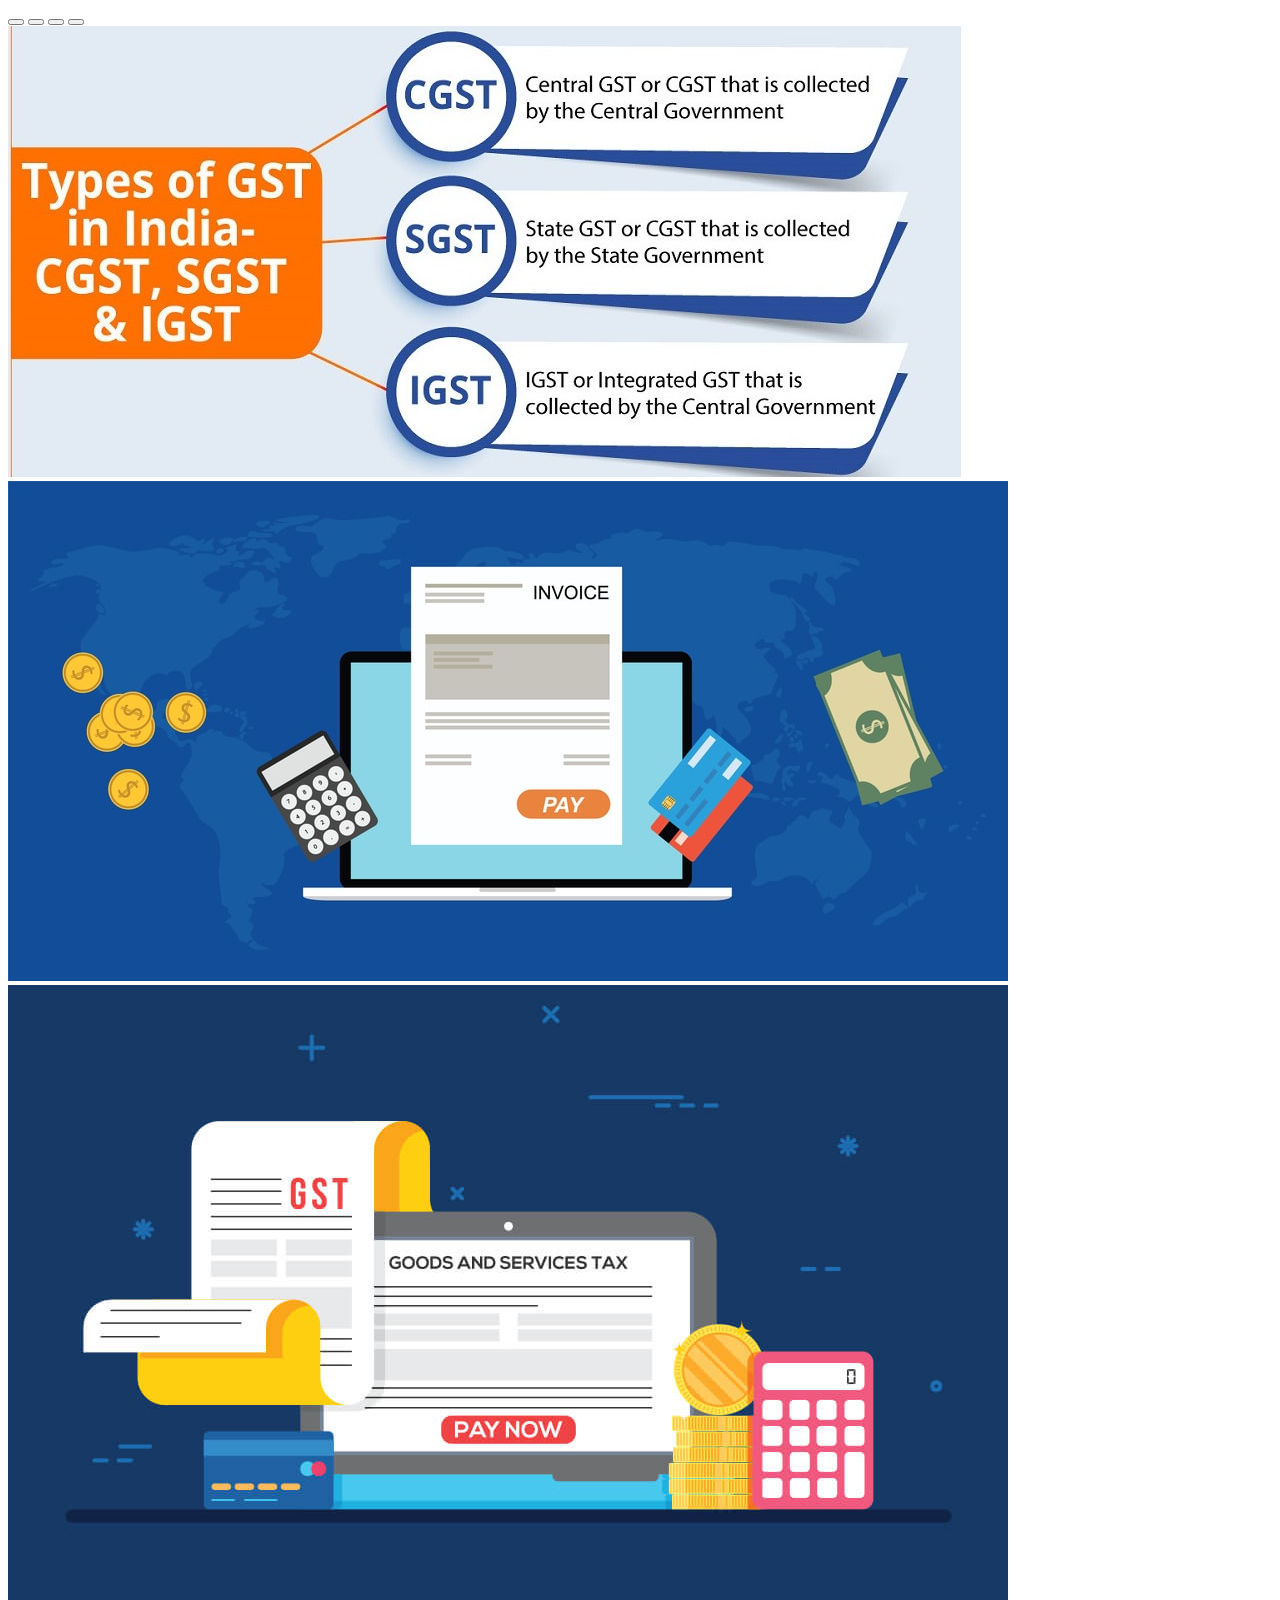
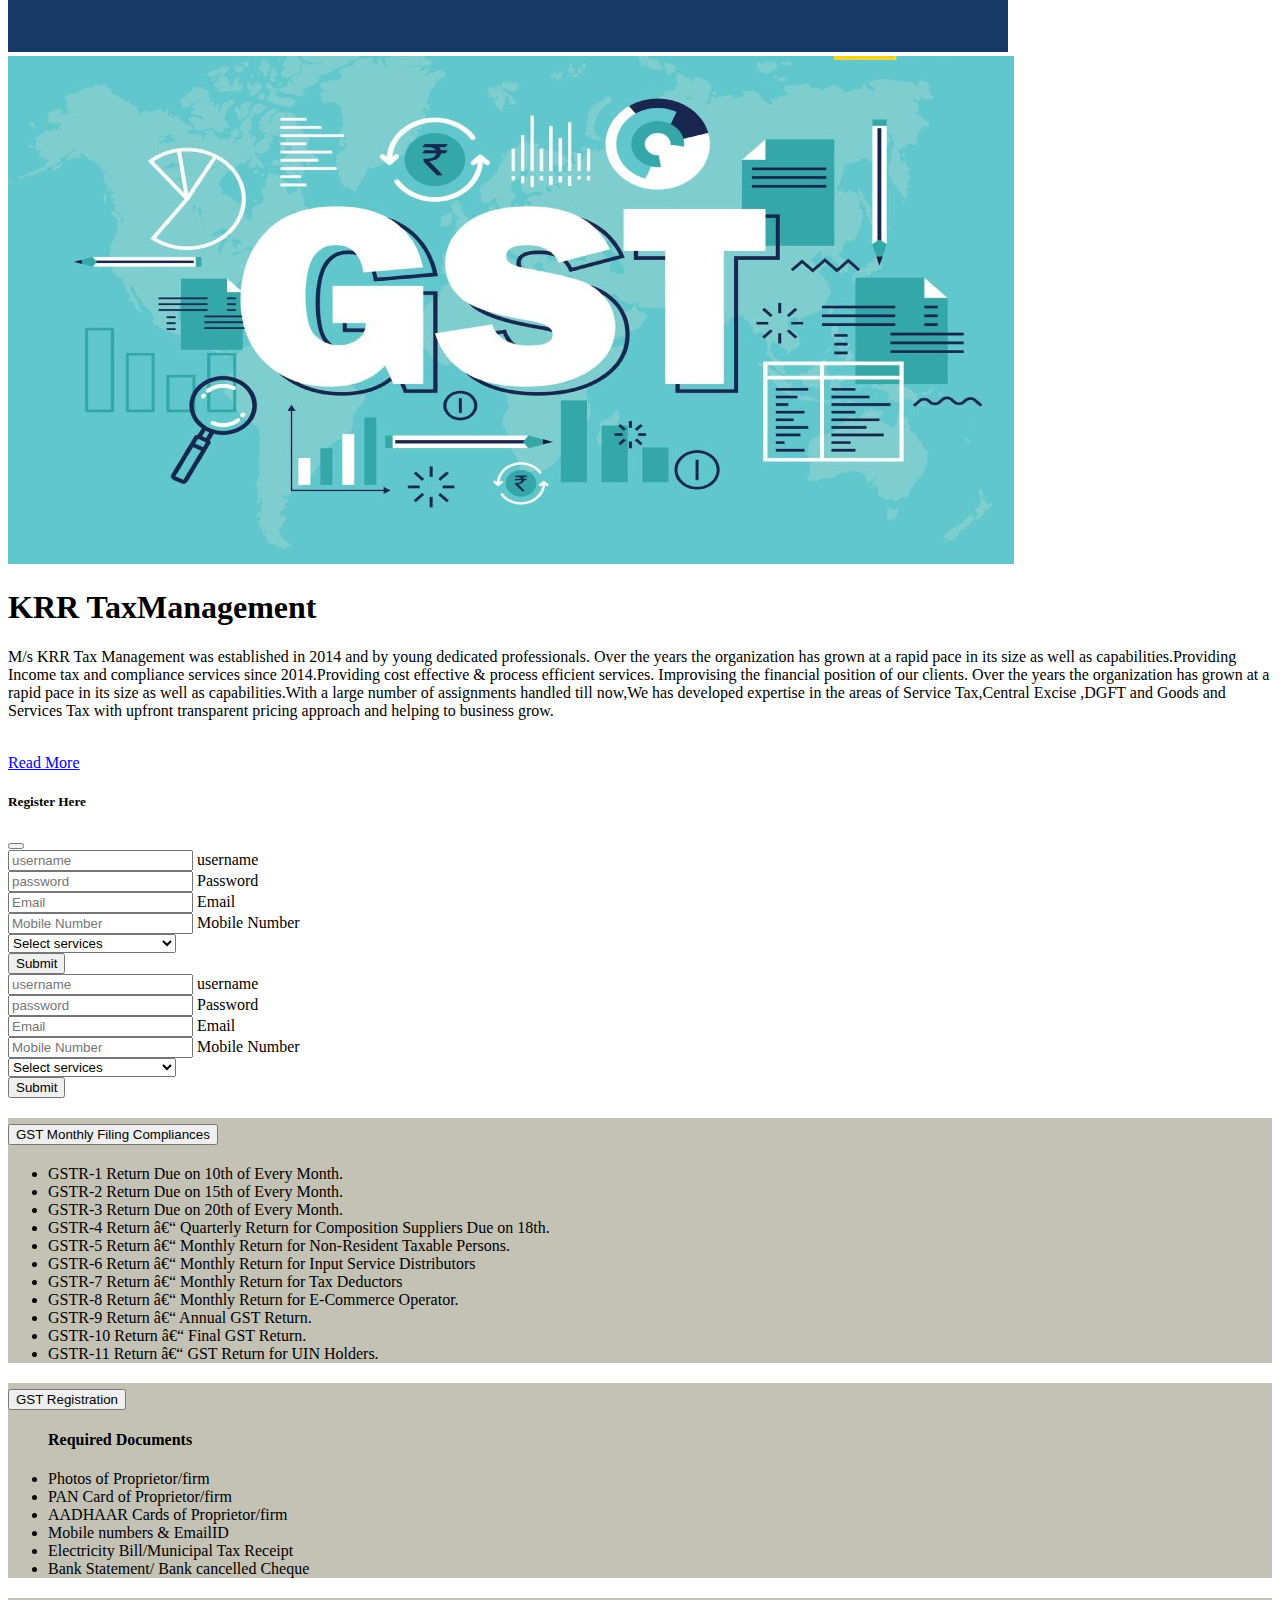
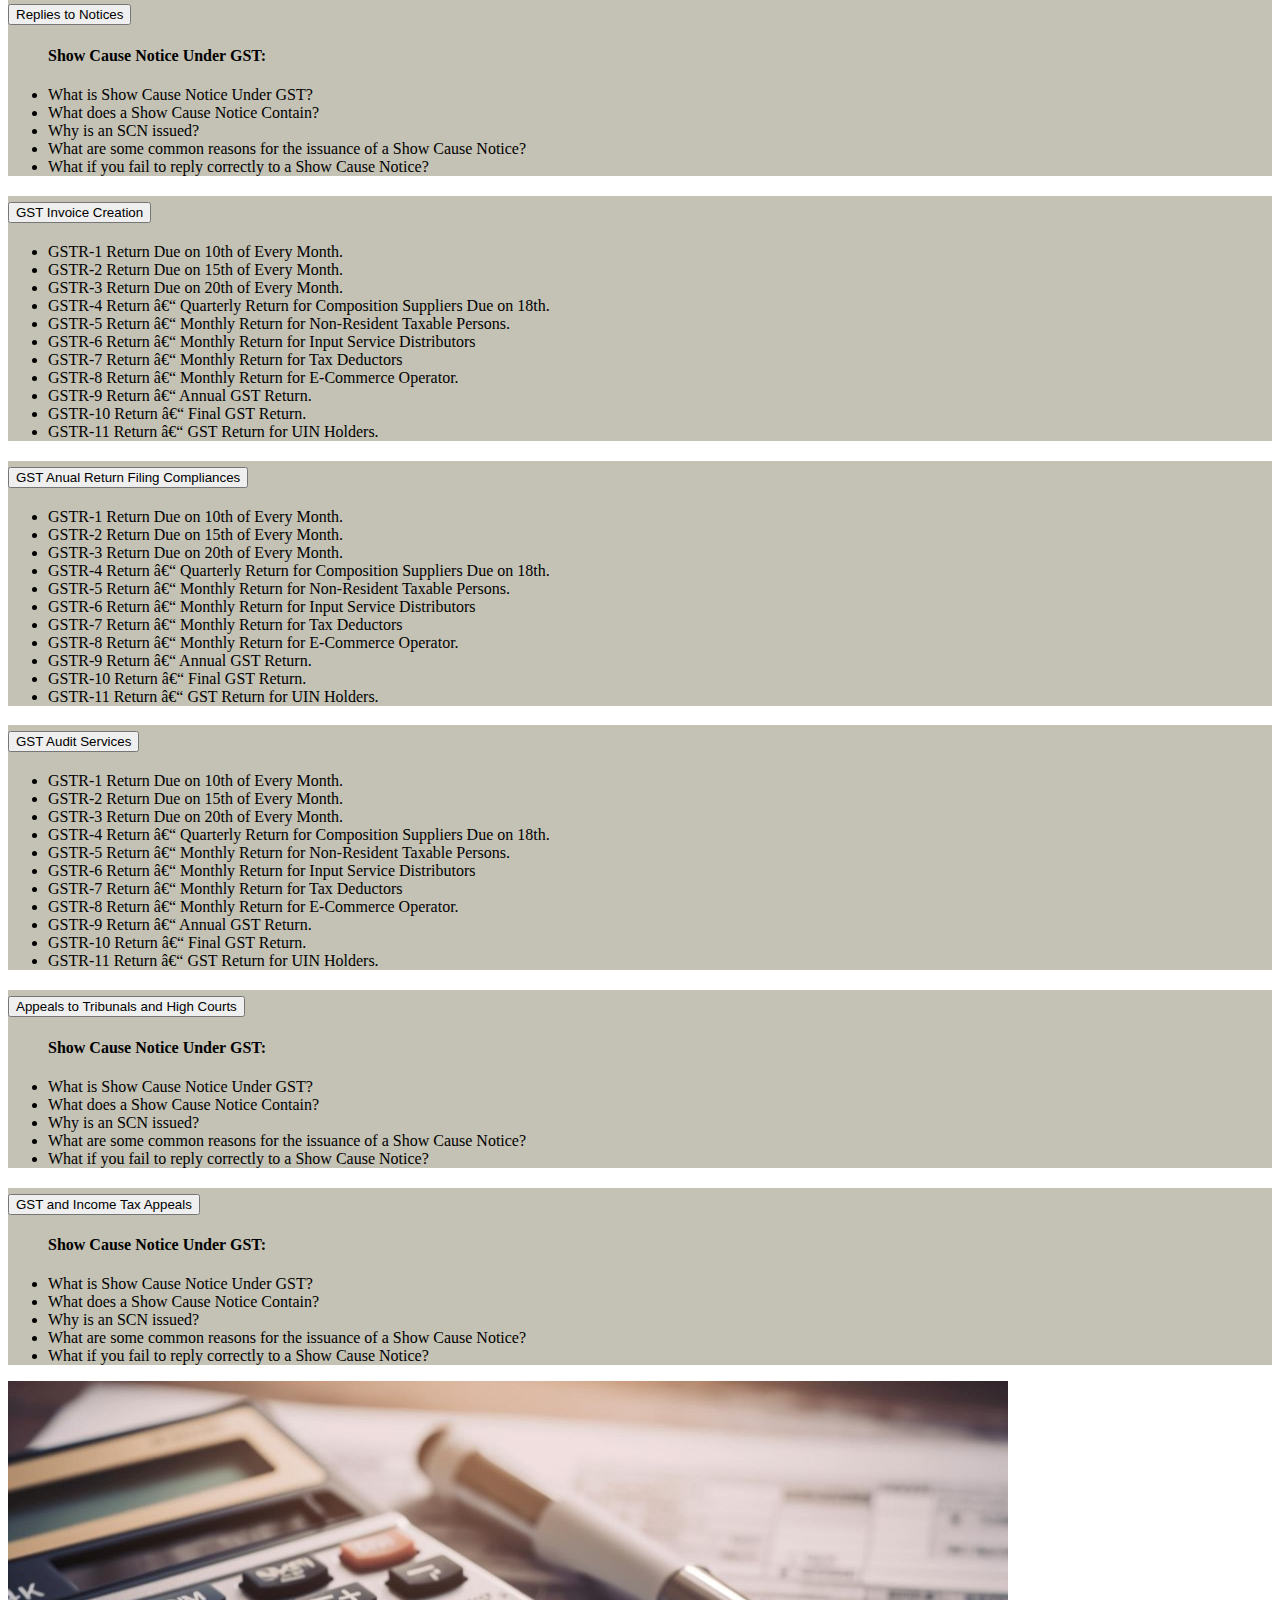
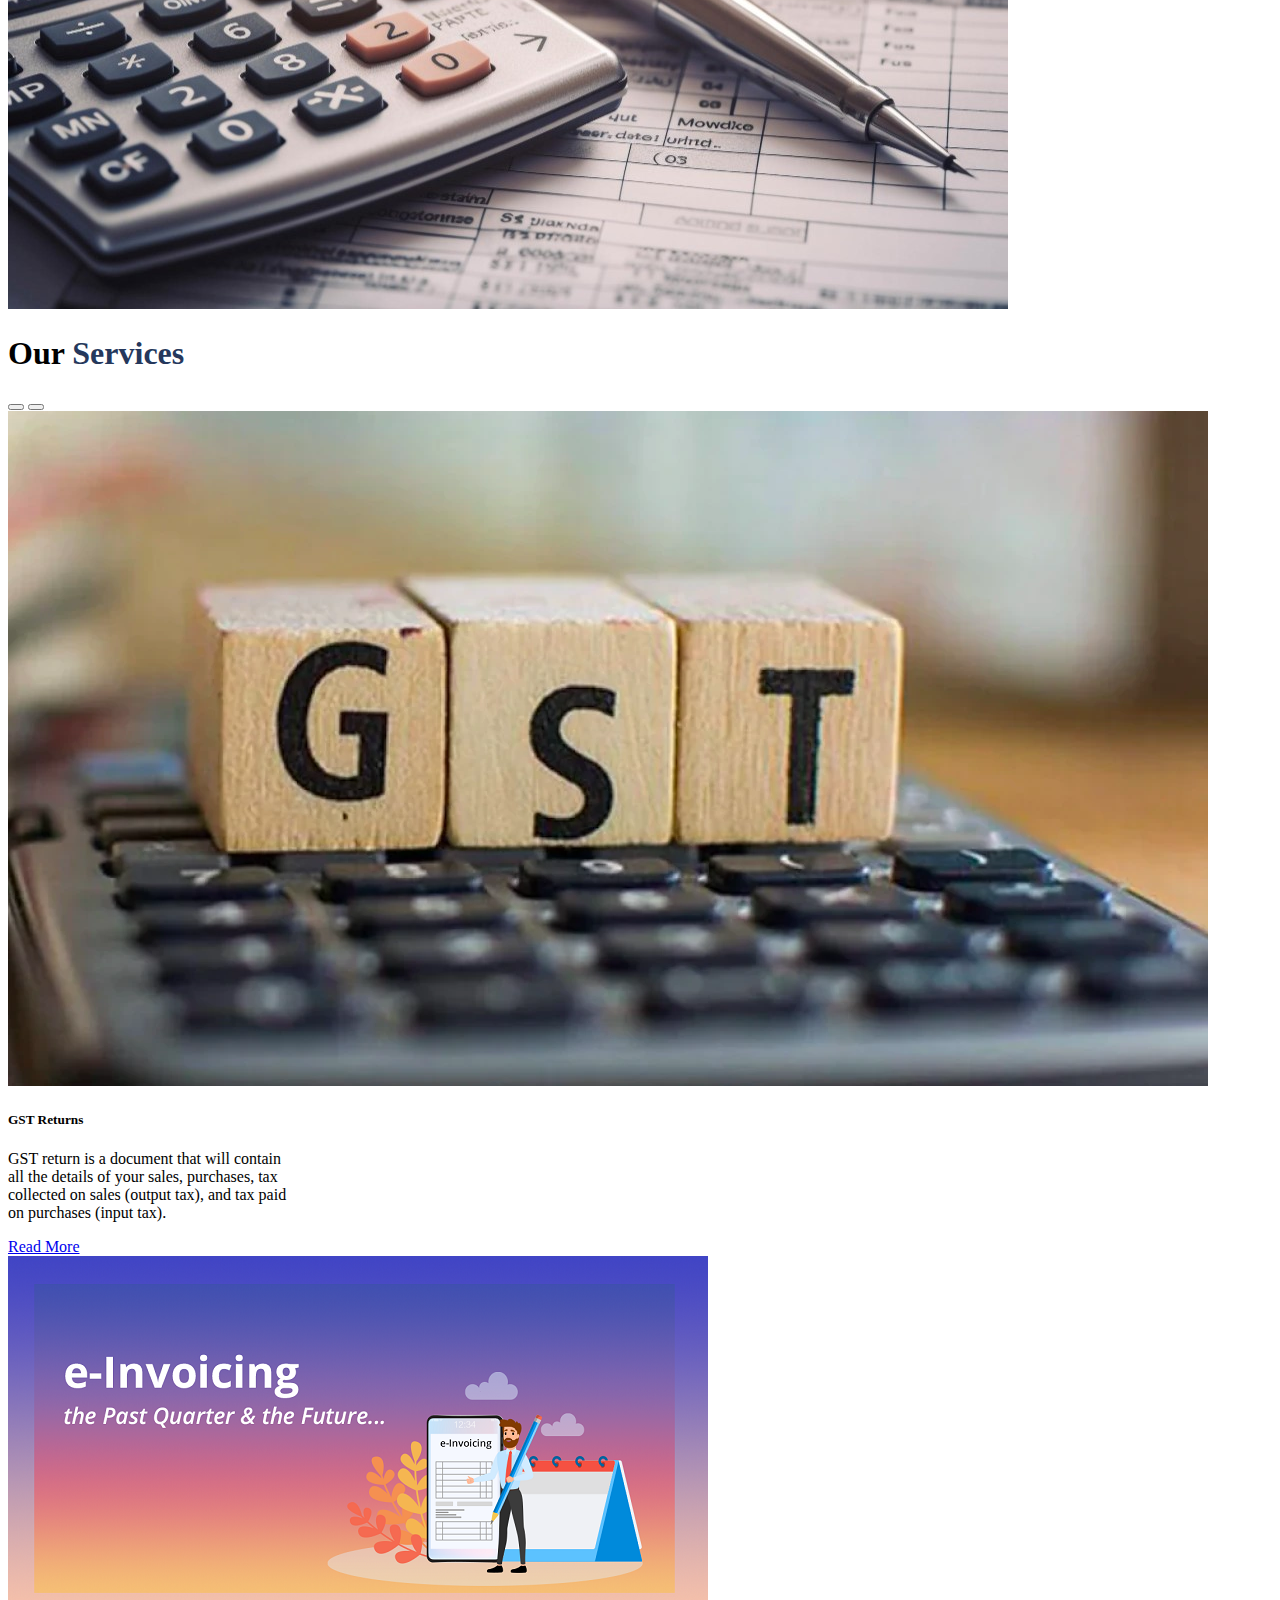
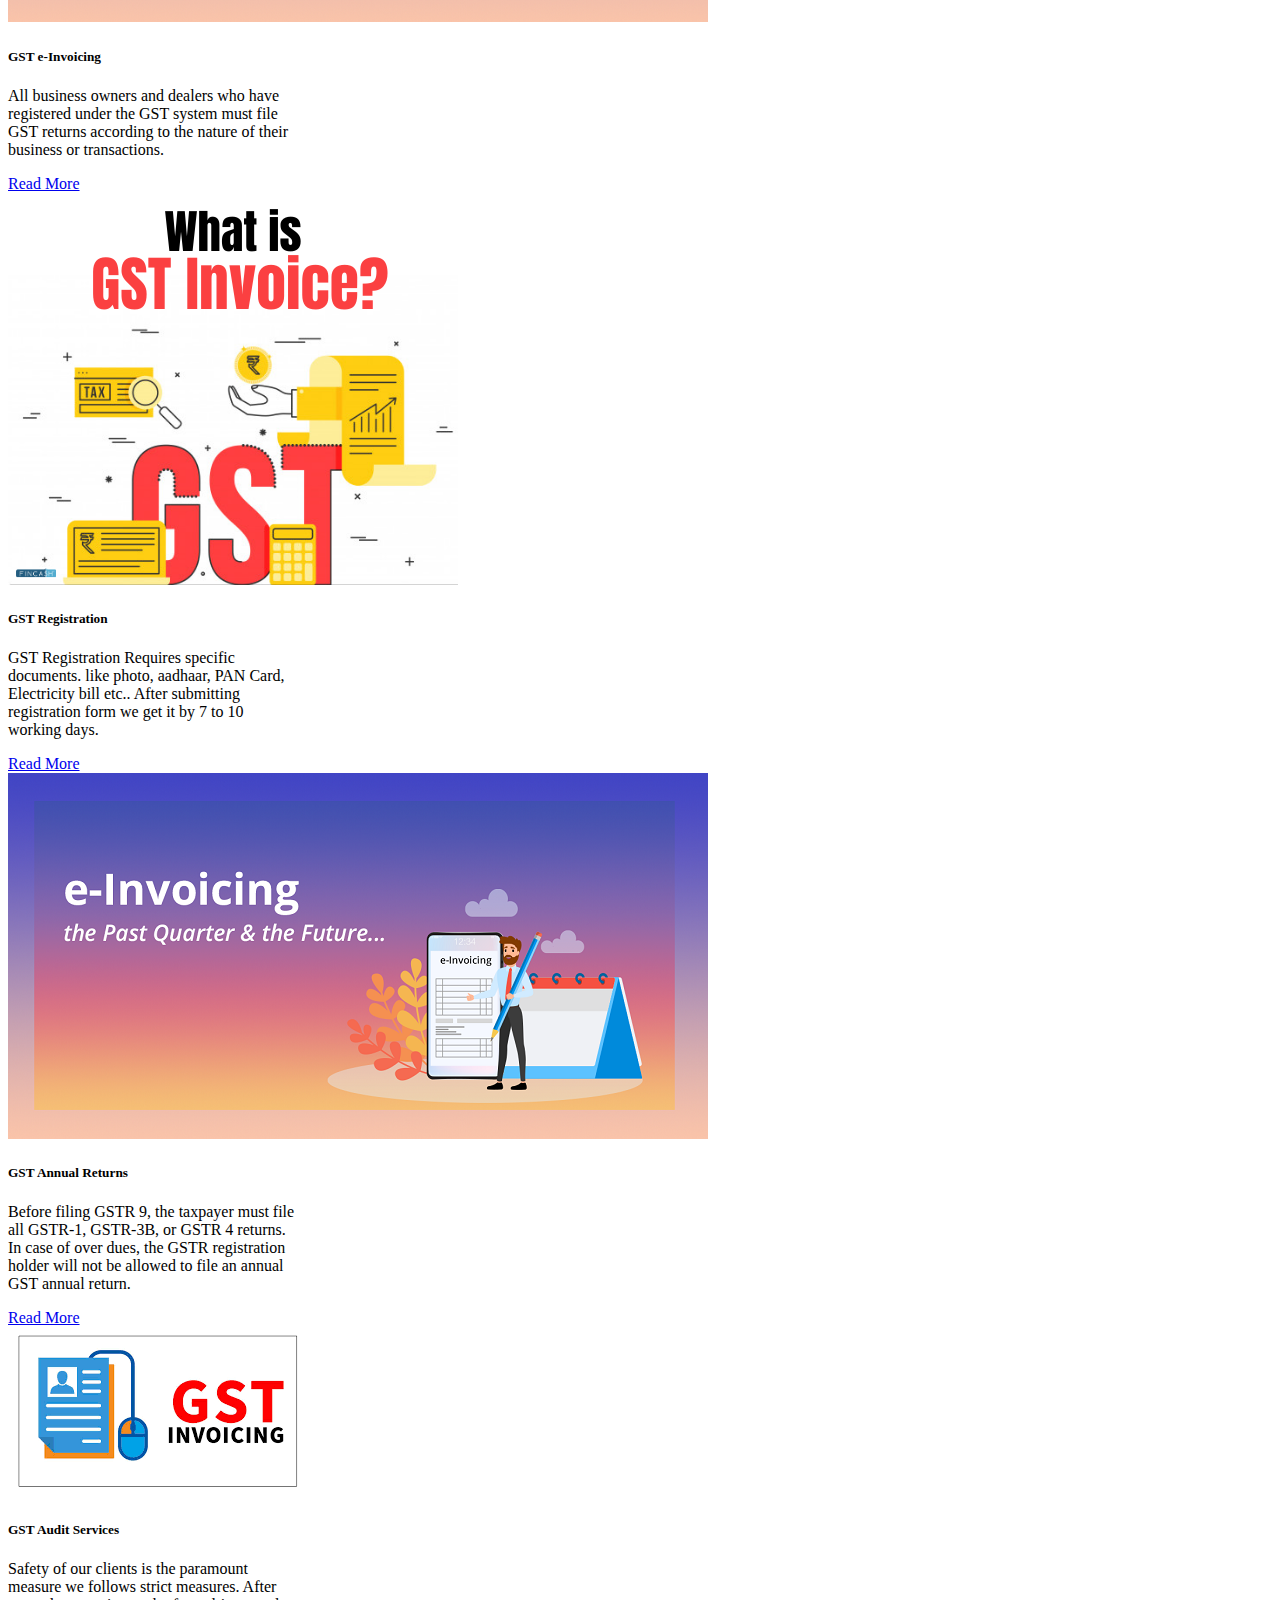
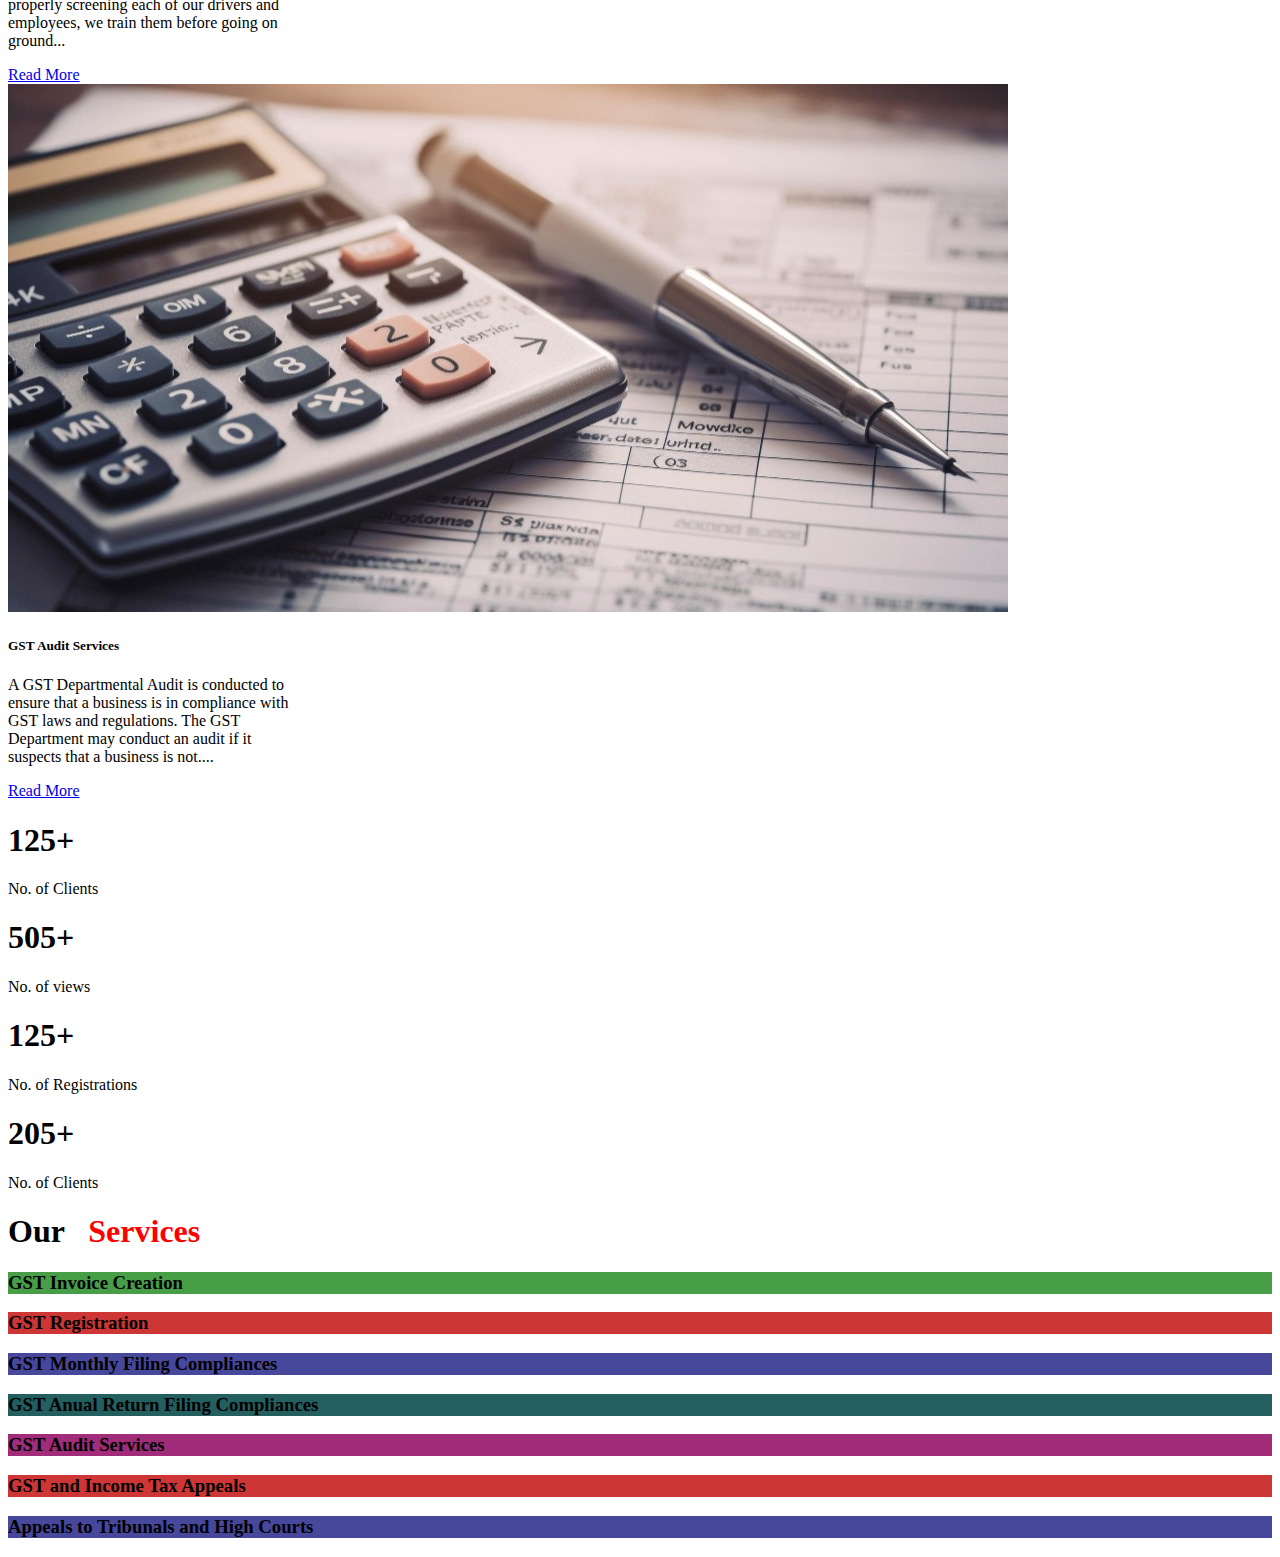
<file: index.html>
<!DOCTYPE html>
<html>
    <head>
      <meta charset="UTT-8" />
    <meta name="viewport" content="width=device-width, initial-scale=1.0" />
    <title>Tax Management</title>
    </head>
    <body>
        <section class="bg container-fluid">
            <div id="mySlide" class="carousel slide" data-bs-ride="carousel">
              <div class="carousel-indicators">
                <button
                  data-bs-target="#mySlide"
                  data-bs-slide-to="0"
                  class="active"
                ></button>
                <button data-bs-target="#mySlide" data-bs-slide-to="1"></button>
                <button data-bs-target="#mySlide" data-bs-slide-to="2"></button>
                <button data-bs-target="#mySlide" data-bs-slide-to="3"></button>
              </div>
              <div class="carousel-inner">
                <div class="carousel-item active">
                  <img src="images/bg1.jpg" class="w-100 image-fluid d-block" />
                </div>
                <div class="carousel-item">
                  <img src="images/bg2.jpg" class="w-100 image-fluid d-block" />
                </div>
                <div class="carousel-item">
                  <img src="images/bg3.jpg" class="w-100 image-fluid d-block" />
                </div>
                <div class="carousel-item">
                  <img src="images/bg4.jpg" class="w-100 image-fluid d-block" />
                </div>
              </div>
            </div>
          </section>
          <section class="container-fluid mt-1 bg-primary mb-2 p-5 justify-content-center align-items-center d-inlineblock">
            <div class="row container-fluid">
              <div class="col-12 col-xl-6 col-md-12 col-sm-12 text-light">
                <h1>KRR TaxManagement</h1>
                <p>
                  M/s KRR Tax Management was established in 2014 and by young
                  dedicated professionals. Over the years the organization has grown
                  at a rapid pace in its size as well as capabilities.Providing Income
                  tax and compliance services since 2014.Providing cost effective &
                  process efficient services. Improvising the financial position of
                  our clients. Over the years the organization has grown at a rapid
                  pace in its size as well as capabilities.With a large number of
                  assignments handled till now,We has developed expertise in the areas
                  of Service Tax,Central Excise ,DGFT and Goods and Services Tax with
                  upfront transparent pricing approach and helping to business grow.
                </p>
                <br>
      
                <a href="#" class="btn btn-success" data-bs-toggle="modal" data-bs-target="#myModal">Read More</a>
                 <!--Modal-->
              <form action="connect.php" method="post">
                <div class="modal col-sm-md-12 fade" id="myModal">
                  <div class="modal-dialog">
                    <div class="modal-content">
                      <div class="modal-header">
                        <h5 class="text-danger">Register Here</h5>
                        <button class="btn-close" data-bs-dismiss="modal"></button>
                      </div>
                      <div class="modal-body">
                        <div class="col-sm-12 text-dark">
                          <form action="" text-dark>
                            <div class="form-floating mb-3">
                              <input
                                type="text"
                                name="username"
                                id="username"
                                placeholder="username"
                                class="form-control"
                                required
                              />
                              <label>username</label>
                            </div>
                            <div class="form-floating mb-3">
                              <input
                                type="password"
                                name="password"
                                placeholder="password"
                                class="form-control"
                                required
                              />
                              <label>Password</label>
                            </div>
                            <div class="form-floating mb-3">
                              <input
                                type="email"
                                name="email"
                                id="email"
                                class="form-control"
                                placeholder="Email"
                                required
                              />
                              <label>Email</label>
                            </div>
                            <div class="form-floating mb-3">
                              <input
                                type="tel"
                                name="mobile"
                                id="mobile"
                                class="form-control"
                                placeholder="Mobile Number"
                                required
                              />
                              <label>Mobile Number</label>
                            </div>
                            <div class="mb-3">
                              <select class="form-select form-select-lg" name="" id="">
                                <option selected>Select services</option>
                                <option value="">GST Registration</option>
                                <option value="">GST Interest Calculation</option>
                                <option value="">Appeals</option>
                                <option value="">Monthly Returns</option>
                              </select>
                            </div>
                            <div class="mb-3 form-floating">
                              <input type="submit" class="form-control btn btn-danger" />
                            </div>
                          </form>
                      </div>
                    </div>
                  </div>
                </div>
                </div>
              </form>
                <!--Modal-->
              </div>
             
              <div class="col-12 col-lg-6 col-xl-6 col-sm-12 col-md-12">
                <form action="connect.php" method="post">
                  <div class="form-floating mb-3">
                    <input
                      type="text"
                      name="username"
                      id="username"
                      placeholder="username"
                      class="form-control"
                      required
                    />
                    <label>username</label>
                  </div>
                  <div class="form-floating mb-3">
                    <input
                      type="password"
                      name="password"
                      placeholder="password"
                      class="form-control"
                      required
                    />
                    <label>Password</label>
                  </div>
                  <div class="form-floating mb-3">
                    <input
                      type="email"
                      name="email"
                      id="email"
                      class="form-control"
                      placeholder="Email"
                      required
                    />
                    <label>Email</label>
                  </div>
                  <div class="form-floating mb-3">
                    <input
                      type="tel"
                      name="mobile"
                      id="mobile"
                      class="form-control"
                      placeholder="Mobile Number"
                      required
                    />
                    <label>Mobile Number</label>
                  </div>
                  <div class="mb-3">
                    <select class="form-select form-select-lg" name="" id="">
                      <option hidden>Select services</option>
                      <option value="">GST Registration</option>
                      <option value="">GST Interest Calculation</option>
                      <option value="">Appeals</option>
                      <option value="">Monthly Returns</option>
                    </select>
                  </div>
                  <div class="mb-3 form-floating">
                    <input type="submit" class="form-control btn btn-danger" />
                  </div>
                </form>
              </div>
            </div>
          </section>
           <!--KRR Tax management-->
    <section class="container-fluid bg-success p-5">
      <div class="row container-fluid">
      <div class="col-12 col-lg-6 col-xl-6 col-sm-12 col-md-12">
      <div class="accordion accordion-flush " id="gstaccordion">
          <div class="accordion-item" style="background-color: rgb(196, 194, 180);">
            <h2 class="accordion-header">
              <button class="accordion-button collapsed" type="button" data-bs-toggle="collapse" data-bs-target="#flush-collapseOne" aria-expanded="false" aria-controls="flush-collapseOne">
                GST Monthly Filing Compliances
              </button>
            </h2>
            <div id="flush-collapseOne" class="accordion-collapse collapse" data-bs-parent="#gstaccordion">
              <div class="accordion-body">
                <ul>
                  <li>GSTR-1 Return Due on 10th of Every Month.</li>
                  <li>GSTR-2 Return Due on 15th of Every Month.</li>
                  <li>GSTR-3 Return Due on 20th of Every Month.</li>
                  <li>GSTR-4 Return – Quarterly Return for Composition Suppliers Due on 18th.</li>
                  <li>GSTR-5 Return – Monthly Return for Non-Resident Taxable Persons.</li>
                  <li>GSTR-6 Return – Monthly Return for Input Service Distributors</li>
                  <li>GSTR-7 Return – Monthly Return for Tax Deductors</li>
                  <li>GSTR-8 Return – Monthly Return for E-Commerce Operator.</li>
                  <li>GSTR-9 Return – Annual GST Return.</li>
                  <li>GSTR-10 Return – Final GST Return.</li>
                  <li>GSTR-11 Return – GST Return for UIN Holders.</li>
                </ul>
              </div>
            </div>
          </div>
          <div class="accordion-item" style="background-color: rgb(196, 194, 180);">
            <h2 class="accordion-header">
              <button class="accordion-button collapsed" type="button" data-bs-toggle="collapse" data-bs-target="#flush-collapseTwo" aria-expanded="false" aria-controls="flush-collapseTwo">
                GST Registration
              </button>
            </h2>
            <div id="flush-collapseTwo" class="accordion-collapse collapse" data-bs-parent="#gstaccordion">
              <div class="accordion-body">
                <ul><h4>Required Documents</h4>
                  <li>Photos of Proprietor/firm</li>
                  <li>PAN Card of Proprietor/firm</li>
                  <li>AADHAAR Cards of Proprietor/firm</li>
                  <li>Mobile numbers & EmailID</li>
                  <li>Electricity Bill/Municipal Tax Receipt</li>
                  <li>Bank Statement/ Bank cancelled Cheque</li>
                </ul>
              </div>
            </div>
          </div>
          <div class="accordion-item" style="background-color: rgb(196, 194, 180);">
            <h2 class="accordion-header">
              <button class="accordion-button collapsed" type="button" data-bs-toggle="collapse" data-bs-target="#flush-collapseThree" aria-expanded="false" aria-controls="flush-collapseThree">
                Replies to Notices
              </button>
            </h2>
            <div id="flush-collapseThree" class="accordion-collapse collapse" data-bs-parent="#gstaccordion">
              <div class="accordion-body">
                <ul>
                  <h4>Show Cause Notice Under GST:</h4>
                  <li>What is Show Cause Notice Under GST?</li>
                  <li>What does a Show Cause Notice Contain?</li>
                <!--  <li>A show cause notice under GST typically includes the following information:</li>-->
                  <li>Why is an SCN issued?</li>
                  <li>What are some common reasons for the issuance of a Show Cause Notice?</li>
                  <li>What if you fail to reply correctly to a Show Cause Notice?</li>
                </ul>
              </div>
            </div>
          </div>
          <div class="accordion-item" style="background-color: rgb(196, 194, 180);">
            <h2 class="accordion-header">
              <button class="accordion-button collapsed" type="button" data-bs-toggle="collapse" data-bs-target="#flush-collapsefour" aria-expanded="false" aria-controls="flush-collapsefour">
                GST Invoice Creation
              </button>
            </h2>
            <div id="flush-collapsefour" class="accordion-collapse collapse" data-bs-parent="#gstaccordion">
              <div class="accordion-body">
                <ul>
                  <li>GSTR-1 Return Due on 10th of Every Month.</li>
                  <li>GSTR-2 Return Due on 15th of Every Month.</li>
                  <li>GSTR-3 Return Due on 20th of Every Month.</li>
                  <li>GSTR-4 Return – Quarterly Return for Composition Suppliers Due on 18th.</li>
                  <li>GSTR-5 Return – Monthly Return for Non-Resident Taxable Persons.</li>
                  <li>GSTR-6 Return – Monthly Return for Input Service Distributors</li>
                  <li>GSTR-7 Return – Monthly Return for Tax Deductors</li>
                  <li>GSTR-8 Return – Monthly Return for E-Commerce Operator.</li>
                  <li>GSTR-9 Return – Annual GST Return.</li>
                  <li>GSTR-10 Return – Final GST Return.</li>
                  <li>GSTR-11 Return – GST Return for UIN Holders.</li>
                </ul>
              </div>
            </div>
          </div>
          <div class="accordion-item" style="background-color: rgb(196, 194, 180);">
            <h2 class="accordion-header">
              <button class="accordion-button collapsed" type="button" data-bs-toggle="collapse" data-bs-target="#flush-collapsefive" aria-expanded="false" aria-controls="flush-collapsefive">
                GST Anual Return Filing Compliances
              </button>
            </h2>
            <div id="flush-collapsefive" class="accordion-collapse collapse" data-bs-parent="#gstaccordion">
              <div class="accordion-body">
                <ul>
                  <li>GSTR-1 Return Due on 10th of Every Month.</li>
                  <li>GSTR-2 Return Due on 15th of Every Month.</li>
                  <li>GSTR-3 Return Due on 20th of Every Month.</li>
                  <li>GSTR-4 Return – Quarterly Return for Composition Suppliers Due on 18th.</li>
                  <li>GSTR-5 Return – Monthly Return for Non-Resident Taxable Persons.</li>
                  <li>GSTR-6 Return – Monthly Return for Input Service Distributors</li>
                  <li>GSTR-7 Return – Monthly Return for Tax Deductors</li>
                  <li>GSTR-8 Return – Monthly Return for E-Commerce Operator.</li>
                  <li>GSTR-9 Return – Annual GST Return.</li>
                  <li>GSTR-10 Return – Final GST Return.</li>
                  <li>GSTR-11 Return – GST Return for UIN Holders.</li>
                </ul>
              </div>
            </div>
          </div>
          <div class="accordion-item" style="background-color: rgb(196, 194, 180);">
            <h2 class="accordion-header">
              <button class="accordion-button collapsed" type="button" data-bs-toggle="collapse" data-bs-target="#flush-collapsesix" aria-expanded="false" aria-controls="flush-collapsesix">
                GST Audit Services
              </button>
            </h2>
            <div id="flush-collapsesix" class="accordion-collapse collapse" data-bs-parent="#gstaccordion">
              <div class="accordion-body">
                <ul>
                  <li>GSTR-1 Return Due on 10th of Every Month.</li>
                  <li>GSTR-2 Return Due on 15th of Every Month.</li>
                  <li>GSTR-3 Return Due on 20th of Every Month.</li>
                  <li>GSTR-4 Return – Quarterly Return for Composition Suppliers Due on 18th.</li>
                  <li>GSTR-5 Return – Monthly Return for Non-Resident Taxable Persons.</li>
                  <li>GSTR-6 Return – Monthly Return for Input Service Distributors</li>
                  <li>GSTR-7 Return – Monthly Return for Tax Deductors</li>
                  <li>GSTR-8 Return – Monthly Return for E-Commerce Operator.</li>
                  <li>GSTR-9 Return – Annual GST Return.</li>
                  <li>GSTR-10 Return – Final GST Return.</li>
                  <li>GSTR-11 Return – GST Return for UIN Holders.</li>
                </ul>
              </div>
            </div>
          </div>
          <div class="accordion-item" style="background-color: rgb(196, 194, 180);">
            <h2 class="accordion-header">
              <button class="accordion-button collapsed" type="button" data-bs-toggle="collapse" data-bs-target="#flush-collapseseven" aria-expanded="false" aria-controls="flush-collapseseven">
                Appeals to Tribunals and High Courts
              </button>
            </h2>
            <div id="flush-collapseseven" class="accordion-collapse collapse" data-bs-parent="#gstaccordion">
              <div class="accordion-body">
                <ul>
                  <h4>Show Cause Notice Under GST:</h4>
                  <li>What is Show Cause Notice Under GST?</li>
                  <li>What does a Show Cause Notice Contain?</li>
                <!--  <li>A show cause notice under GST typically includes the following information:</li>-->
                  <li>Why is an SCN issued?</li>
                  <li>What are some common reasons for the issuance of a Show Cause Notice?</li>
                  <li>What if you fail to reply correctly to a Show Cause Notice?</li>
                </ul>
              </div>
            </div>
          </div>
          <div class="accordion-item" style="background-color: rgb(196, 194, 180);">
            <h2 class="accordion-header">
              <button class="accordion-button collapsed" type="button" data-bs-toggle="collapse" data-bs-target="#flush-collapseeight" aria-expanded="false" aria-controls="flush-collapseeight">
                GST and Income Tax Appeals
              </button>
            </h2>
            <div id="flush-collapseeight" class="accordion-collapse collapse" data-bs-parent="#gstaccordion">
              <div class="accordion-body">
                <ul>
                  <h4>Show Cause Notice Under GST:</h4>
                  <li>What is Show Cause Notice Under GST?</li>
                  <li>What does a Show Cause Notice Contain?</li>
                <!--  <li>A show cause notice under GST typically includes the following information:</li>-->
                  <li>Why is an SCN issued?</li>
                  <li>What are some common reasons for the issuance of a Show Cause Notice?</li>
                  <li>What if you fail to reply correctly to a Show Cause Notice?</li>
                </ul>
              </div>
            </div>
          </div>
        </div>
        </div>
        <div class="col-12 col-lg-6 col-xl-6 col-sm-12 col-md-12">
          <img src="images/bb1.jpg" class="image-fluid w-100 h-100">
        </div>
        </div>
    </section>
    <!--KRR Tax management end-->
             <!--KRR Tax carousel Services-->
          <section class="container-fluid bg-danger mb-2 p-5">
              <div class="container">
                <h1 class="text-center">
                  Our <span style="color: rgb(37, 56, 92)">Services</span>
                </h1>
                <p class="text-start"></p>
              </div>
              <div class="container text-justify">
                <div id="cardSlide" class="carousel slide" data-bs-ride="carousel">
                  <!--carousel indicators-->
                  <div class="carousel-indicators">
                    <button
                      data-bs-target="#cardSlide"
                      data-bs-slide-to="0"
                      class="active bg-danger"
                    ></button>
                    <button
                      data-bs-target="#cardSlide"
                      data-bs-slide-to="1"
                      class="bg-danger"
                    ></button>
                  </div>
                  <!--carousel items-->
                  <div class="carousel-inner">
                    <div class="carousel-item active">
                      <div class="container">
                        <div class="row">
                          <div class="col-xl-4 col-sm-12">
                            <div class="card" style="width: 18rem">
                              <img
                                src="images/bg2.webp"
                                class="card-img-top"
                                alt="..."
                              />
                              <div class="card-body">
                                <h5 class="card-title">GST Returns</h5>
                                <p class="card-text">
                                  GST return is a document that will contain all the
                                  details of your sales, purchases, tax collected on
                                  sales (output tax), and tax paid on purchases (input
                                  tax).
                                </p>
                                <a href="#" class="btn btn-primary" data-bs-toggle="modal" data-bs-target="#myModal">Read More</a>
                              </div>
                            </div>
                          </div>
                          <div class="col-xl-4 col-sm-12">
                            <div class="card" style="width: 18rem">
                              <img
                                src="images/e-Invoicing.png"
                                class="card-img-top"
                                alt="..."
                              />
                              <div class="card-body">
                                <h5 class="card-title">GST e-Invoicing</h5>
                                <p class="card-text">
                                  All business owners and dealers who have registered
                                  under the GST system must file GST returns according
                                  to the nature of their business or transactions.
                                </p>
                                <a href="#" class="btn btn-primary" data-bs-toggle="modal" data-bs-target="#myModal">Read More</a>
                              </div>
                            </div>
                          </div>
        
                          <div class="col-xl-4 col-sm-12">
                            <div class="card" style="width: 18rem">
                              <img
                                src="images/invoice1.png"
                                class="card-img-top"
                                alt="..."
                              />
                              <div class="card-body">
                                <h5 class="card-title">GST Registration</h5>
                                <p class="card-text">
                                  GST Registration Requires specific documents. like
                                  photo, aadhaar, PAN Card, Electricity bill etc.. After
                                  submitting registration form we get it by 7 to 10
                                  working days.
                                </p>
                                <a href="#" class="btn btn-primary" data-bs-toggle="modal" data-bs-target="#myModal">Read More</a>
                              </div>
                            </div>
                          </div>
                        </div>
                      </div>
                    </div>
                    <div class="carousel-item cardSlide">
                      <div class="container">
                        <div class="card1-text">
                          <div class="row">
                            <div class="col-xl-4 col-sm-12">
                              <div class="card" style="width: 18rem">
                                <img
                                  src="images/e-Invoicing.png"
                                  class="card-img-top"
                                  alt="..."
                                />
                                <div class="card-body">
                                  <h5 class="card-title">GST Annual Returns</h5>
                                  <p class="card-text">
                                    Before filing GSTR 9, the taxpayer must file all
                                    GSTR-1, GSTR-3B, or GSTR 4 returns. In case of over
                                    dues, the GSTR registration holder will not be
                                    allowed to file an annual GST annual return.
                                  </p>
                                  <a href="#" class="btn btn-primary" data-bs-toggle="modal" data-bs-target="#myModal">Read More</a>
                                </div>
                              </div>
                            </div>
                            <div class="col-xl-4 col-sm-12">
                              <div class="card" style="width: 18rem">
                                <img
                                  src="images/invoice.png"
                                  class="card-img-top"
                                  alt="..."
                                />
                                <div class="card-body">
                                  <h5 class="card-title">GST Audit Services</h5>
                                  <p class="card-text">
                                    Safety of our clients is the paramount measure we
                                    follows strict measures. After properly screening
                                    each of our drivers and employees, we train them
                                    before going on ground...
                                  </p>
                                  <a href="#" class="btn btn-primary" data-bs-toggle="modal" data-bs-target="#myModal">Read More</a>
                                </div>
                              </div>
                            </div>
                            <div class="col-xl-4 col-sm-12">
                              <div class="card" style="width: 18rem">
                                <img
                                  src="images/bb1.jpg"
                                  class="card-img-top"
                                  alt="..."
                                />
                                <div class="card-body">
                                  <h5 class="card-title">GST Audit Services</h5>
                                  <p class="card-text">
                                    A GST Departmental Audit is conducted to ensure that
                                    a business is in compliance with GST laws and
                                    regulations. The GST Department may conduct an audit
                                    if it suspects that a business is not....
                                  </p>
                                  <a href="#" class="btn btn-primary" data-bs-toggle="modal" data-bs-target="#myModal">Read More</a>
                                </div>
                              </div>
                            </div>
                          </div>
                        </div>
                      </div>
                    </div>
                  </div>
                </div>
              </div>
            </section>
        
            <!--KRR Tax Services end-->
            <!---KRR count Section-->
     <section class="container-fluid mb-2">
        <div class="row text-bg-primary p-5">
          <div class="col-sm-12 col-md-6 col-lg-6 col-xl-3 text-center">
            <h1><i class="bi bi-person-fill-add"></i></h1>
            <h1><span id="clients-ctn">125</span>+</h1>
            <p> No. of Clients</p>
          </div>
          <div class="col-sm-12 col-md-6 col-lg-6 col-xl-3 text-center">
            <h1><i class="bi bi-person-lines-fill"></i></h1>
            <h1><span id="views-ctn">505</span>+</h1>
            <p> No. of views</p>
          </div>
          <div class="col-sm-12 col-md-6 col-lg-6 col-xl-3 text-center">
            <h1><i class="bi bi-person-up"></i></h1>
            <h1><span id="regs-ctn">125</span>+</h1>
            <p> No. of Registrations</p>
          </div>
          <div class="col-sm-12 col-md-6 col-lg-6 col-xl-3 text-center">
            <h1><i class="bi bi-person-fill-add"></i></h1>
            <h1><span id="clients1-ctn">205</span>+</h1>
            <p> No. of Clients</p>
          </div>
        </div>
        </section>
        <section class="companies ">
          <h1 class="text-center">Our  &nbsp; <span style="color: red;">Services </span> </h1>
          <div class="owl-carousel">
           <h3 style="background-color: rgb(71, 158, 71);">GST Invoice Creation</h3>
           <h3 style="background-color:rgb(206, 54, 54);">GST Registration</h3>
           <h3 style="background-color: rgb(71, 71, 156);">GST Monthly Filing Compliances</h3>
           <h3 style="background-color: rgb(35, 95, 95);">GST Anual Return Filing Compliances </h3>
           <h3 style="background-color: rgb(161, 44, 122);">GST Audit Services</h3>
           <h3 style="background-color:rgb(206, 54, 54);">GST and Income Tax Appeals</h3>
           <h3 style="background-color: rgb(71, 71, 156);">Appeals to Tribunals and High Courts</h3>
          </div>
         </section>
        <!---KRR count Section end-->
    </html>
</file>
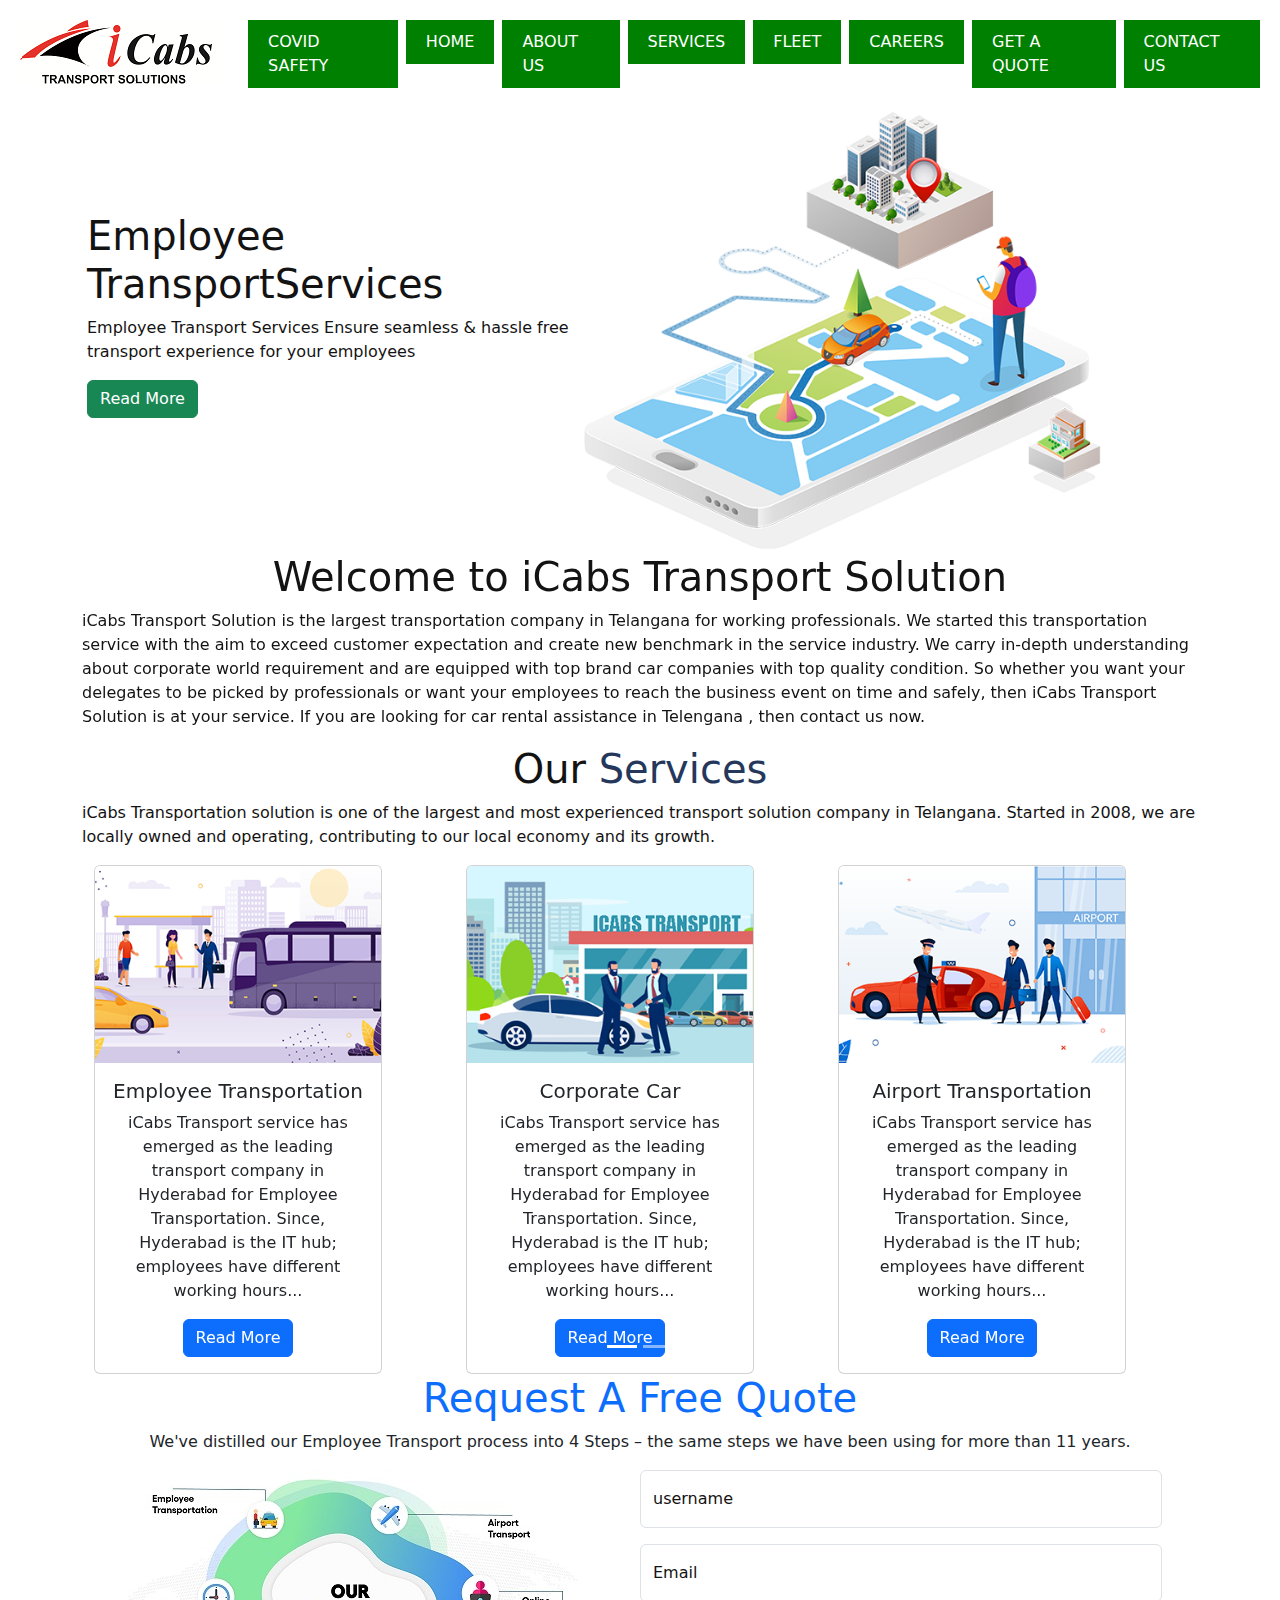
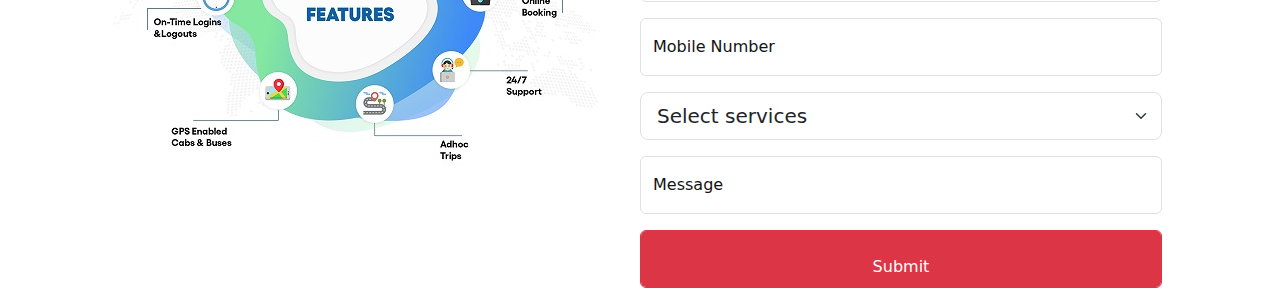
<file: BOOTSTRAP/project/index.html>
<!DOCTYPE html>
<html lang="en">
  <head>
    <meta charset="UTF-8" />
    <meta name="viewport" content="width=device-width, initial-scale=1.0" />
    <title>Document</title>
    <link rel="stylesheet" href="../css/bootstrap.min.css">
    <link rel="stylesheet" href="style.css">
  </head>
  <body>
    <header class="container-fluid">
        <nav class="navbar navbar-expand-sm">
            <a href="" class="navbar-brand">
                <img src="images/logo.png" alt="">
            </a>
            <button class="navbar-toggler" data-bs-target="#mynav" data-bs-toggle="collapse">
                <span class="navbar-toggler-icon"></span>
            </button>
          <div id="mynav" class="collapse navbar-collapse justify-content-end">
            <ul class="navbar-nav">
                <li class="nav-item">
                    <a href=" " class="nav-link">COVID SAFETY</a>
                </li>
                <li class="nav-item">
                    <a href=" " class="nav-link">HOME</a>
                </li>
                <li class="nav-item">
                    <a href=" " class="nav-link">ABOUT US</a>
                </li>
                <li class="nav-item">
                    <a href=" " class="nav-link">SERVICES</a>
                </li>
                <li class="nav-item">
                    <a href=" " class="nav-link">FLEET</a>
                </li>
                <li class="nav-item">
                    <a href=" " class="nav-link">CAREERS</a>
                </li>
                <li class="nav-item">
                    <a href=" " class="nav-link">GET A QUOTE</a>
                </li>
                <li class="nav-item">
                    <a href=" " class="nav-link">CONTACT US</a>
                </li>
            </ul>
          </div>
        </nav>
    </header>

    <section class="container-fluid">
     <div id="mySlide" class="carousel slide" data-bs-ride="carousel">
        <!--carousel indicators-->
        <div class="carousel-indicators">
            <button data-bs-target="#mySlide" data-bs-slide-to="0" class="active"></button>
            <button data-bs-target="#mySlide" data-bs-slide-to="1"></button>
            <button data-bs-target="#mySlide" data-bs-slide-to="2"></button>
        </div> 
        <!--carousel items-->
        <div class="carousel-inner">
            <div class="carousel-item active ">
                  <div class="container">
                  <div class="bg1-text">
                    <h1>Employee TransportServices</h1>
                    <p>Employee Transport Services
                        Ensure seamless & hassle free transport experience
                        for your employees</p>
                        <button class="btn btn-success">Read More
                            <a href="" class="" id=""></a>
                        </button>     
                    </div>     
                    <img class="w-100 d-block image-fluid" src="images/bg1.png"> 
                </div>
            </div>
            <div class="carousel-item">
                <div class="container">
                    <div class="bg1-text">
                      <h1>Shuttle Services</h1>
                      <p>Connect your employees to workplace from the
                        nearest location through iCabs shuttle bus services</p>
                          <button class="btn btn-success">Read More
                              <a href="" class="" id=""></a>
                          </button>     
                      </div>     
                <img class="w-100 d-block image-fluid" src="images/bg2.png">             
            </div>
            </div>
            <div class="carousel-item">
                <div class="container">
                    <div class="bg1-text">
                      <h1>Airport Transfer</h1>
                      <p>Travelling to Airport made easy, reach on time
                        with iCabs transport</p>
                          <button class="btn btn-success">Read More
                              <a href="" class="" id=""></a>
                          </button>     
                      </div>     
                <img class="w-100 d-block image-fluid" src="images/bg3.png">             
            </div>
            </div>
        </div>
     </div>
    </section>
    <div class="container">
        <h1>Welcome to iCabs Transport Solution
        </h1>
        <P class="text-start">iCabs Transport Solution is the largest transportation company in Telangana for working professionals. We started this transportation service with the aim to exceed customer expectation and create new benchmark in the service industry. We carry in-depth understanding about corporate world requirement and are equipped with top brand car companies with top quality condition. So whether you want your delegates to be picked by professionals or want your employees to reach the business event on time and safely, then iCabs Transport Solution is at your service. If you are looking for car rental assistance in Telengana , then contact us now.</P>
    </div>
    <section class="container-fluid ">
        <div class="container">
            <h1 class="text-center">Our <span style="color: rgb(37, 56, 92)">Services</span></h1>
            <p class=" text-start">
                iCabs Transportation solution is one of the largest and most experienced
                transport solution company in Telangana. Started in 2008, we are locally
                owned and operating, contributing to our local economy and its growth.
              </p>
        </div>
      <div class="container">
        <div id="cardSlide" class="carousel slide" data-bs-ride="carousel">
            <!--carousel indicators-->
            <div class="carousel-indicators">
                <button data-bs-target="#cardSlide" data-bs-slide-to="0" class="active"></button>
                <button data-bs-target="#cardSlide" data-bs-slide-to="1"></button>
            </div> 
            <!--carousel items-->
         <div class="carousel-inner">
           <div class="carousel-item active ">
            <div class="container">
          <div class="row">
            <div class="col-4">
              <div class="card" style="width: 18rem;">
                <img src="images/card1.png" class="card-img-top" alt="...">
                <div class="card-body">
                  <h5 class="card-title">Employee Transportation</h5>
                  <p class="card-text">iCabs Transport service has emerged as the leading transport company in Hyderabad for Employee Transportation. Since, Hyderabad is the IT hub; employees have different working hours...
                </p>
                  <a href="#" class="btn btn-primary">Read More</a>
                </div>
              </div>
            </div>
            <div class="col-4">
            <div class="card" style="width: 18rem;">
                <img src="images/card2.png" class="card-img-top" alt="...">
                <div class="card-body">
                  <h5 class="card-title">Corporate Car</h5>
                  <p class="card-text">
                    iCabs Transport service has emerged as the leading transport company in Hyderabad for Employee Transportation. Since, Hyderabad is the IT hub; employees have different working hours...
                  </p>
                    <a href="#" class="btn btn-primary">Read More</a>
                </div>
              </div>
            </div>

         <div class="col-4">
            <div class="card" style="width: 18rem;">
                <img src="images/card3.png" class="card-img-top" alt="...">
                <div class="card-body">
                  <h5 class="card-title">Airport Transportation</h5>
                  <p class="card-text">
                    iCabs Transport service has emerged as the leading transport company in Hyderabad for Employee Transportation. Since, Hyderabad is the IT hub; employees have different working hours...
                </p>
                    <a href="#" class="btn btn-primary">Read More</a>
                </div>
              </div>
          </div>
          </div>
          </div>
          </div>
          <div class="carousel-item  cardSlide">
            <div class="container">
            <div class="card1-text">
          <div class="row">
          <div class="col-4">
            <div class="card" style="width: 18rem;">
                <img src="images/card4.png" class="card-img-top" alt="...">
                <div class="card-body">
                  <h5 class="card-title">Monthly Rental</h5>
                  <p class="card-text">
                    iCabs offer customized monthly rental car service for corporates. Our packages are designed to companies to rent out the car for monthly basis. We have all under the monthly car rental package...
                </p>
                    <a href="#" class="btn btn-primary">Read More</a>
                </div>
              </div>
          </div>
          <div class=" col-4">
            <div class="card" style="width: 18rem;">
                <img src="images/card5.png" class="card-img-top" alt="...">
                <div class="card-body">
                  <h5 class="card-title">Safe And Security Delivery</h5>
                  <p class="card-text">
                    Safety of our clients is the paramount measure we follows strict measures. After properly screening each of our drivers and employees, we train them before going on ground...
                 </p>
                  <a href="#" class="btn btn-primary">Read More</a>
                </div>
              </div>
          </div>
          <div class="col-4">
            <div class="card" style="width: 18rem;">
                <img src="images/card3.png" class="card-img-top" alt="...">
                <div class="card-body">
                  <h5 class="card-title">Airport Transportation</h5>
                  <p class="card-text">
                    iCabs Transport service has emerged as the leading transport company in Hyderabad for Employee Transportation. Since, Hyderabad is the IT hub; employees have different working hours...
                </p>
                    <a href="#" class="btn btn-primary">Read More</a>
                </div>
              </div>
          </div>
      </div>
      </div>
      </div>
      </div>
      </div>
      </div>
      </div>
    </section>
    <div class="container-fluid">
      <h1 class="text-center text-primary">Request A Free Quote</h1>
      <p class="text-center">We've distilled our Employee Transport process into 4 Steps – the same steps we have been using for more than 11 years.</p>
    </div>
    <section class="container">
      <div class="row container-fluid ">
        <div class="col-6 col-sm-12 w-50 ">
          <img src="images/banner.jpg" class="image-fluid">
        </div>
        <div class="col-6 col-sm-12 w-50">
          <form action="" >
           <div class="form-floating mb-3">
                        <input type="text" name="username" id="username" placeholder="username" class="form-control" required>
                        <label>username</label>
                    </div>
                    <div class="form-floating mb-3">
                        <input type="email" name="email" id="email" class="form-control" placeholder="Email" required>
                        <label>Email</label>
                    </div>
                    <div class="form-floating mb-3">
                        <input type="tel" name="sal" id="mobile" class="form-control" placeholder="Mobile Number" required>
                        <label>Mobile Number</label>
                    </div>
                        <div class="mb-3 ">
                          <select class="form-select form-select-lg" name="" id="">
                            <option selected>Select services</option>
                            <option value="">Employee Transportation</option>
                            <option value="">Carporate Car</option>
                            <option value="">Airport Transfer</option>
                            <option value="">Monthly Rental</option>
                          </select>
                        </div>
                        <div class=" form-floating mb-3">
                          <input type="text" placeholder="Message" class="form-control" required>
                          <label>Message</label>
                        </div>
                    <div class="mb-3 form-floating">
                        <input type="submit" class="form-control btn btn-danger">
                    </div>
          </form>
        </div>
      </div>
    </section>
    
    <script src="../js/bootstrap.bundle.min.js"></script>
  </body>
</html>
</file>
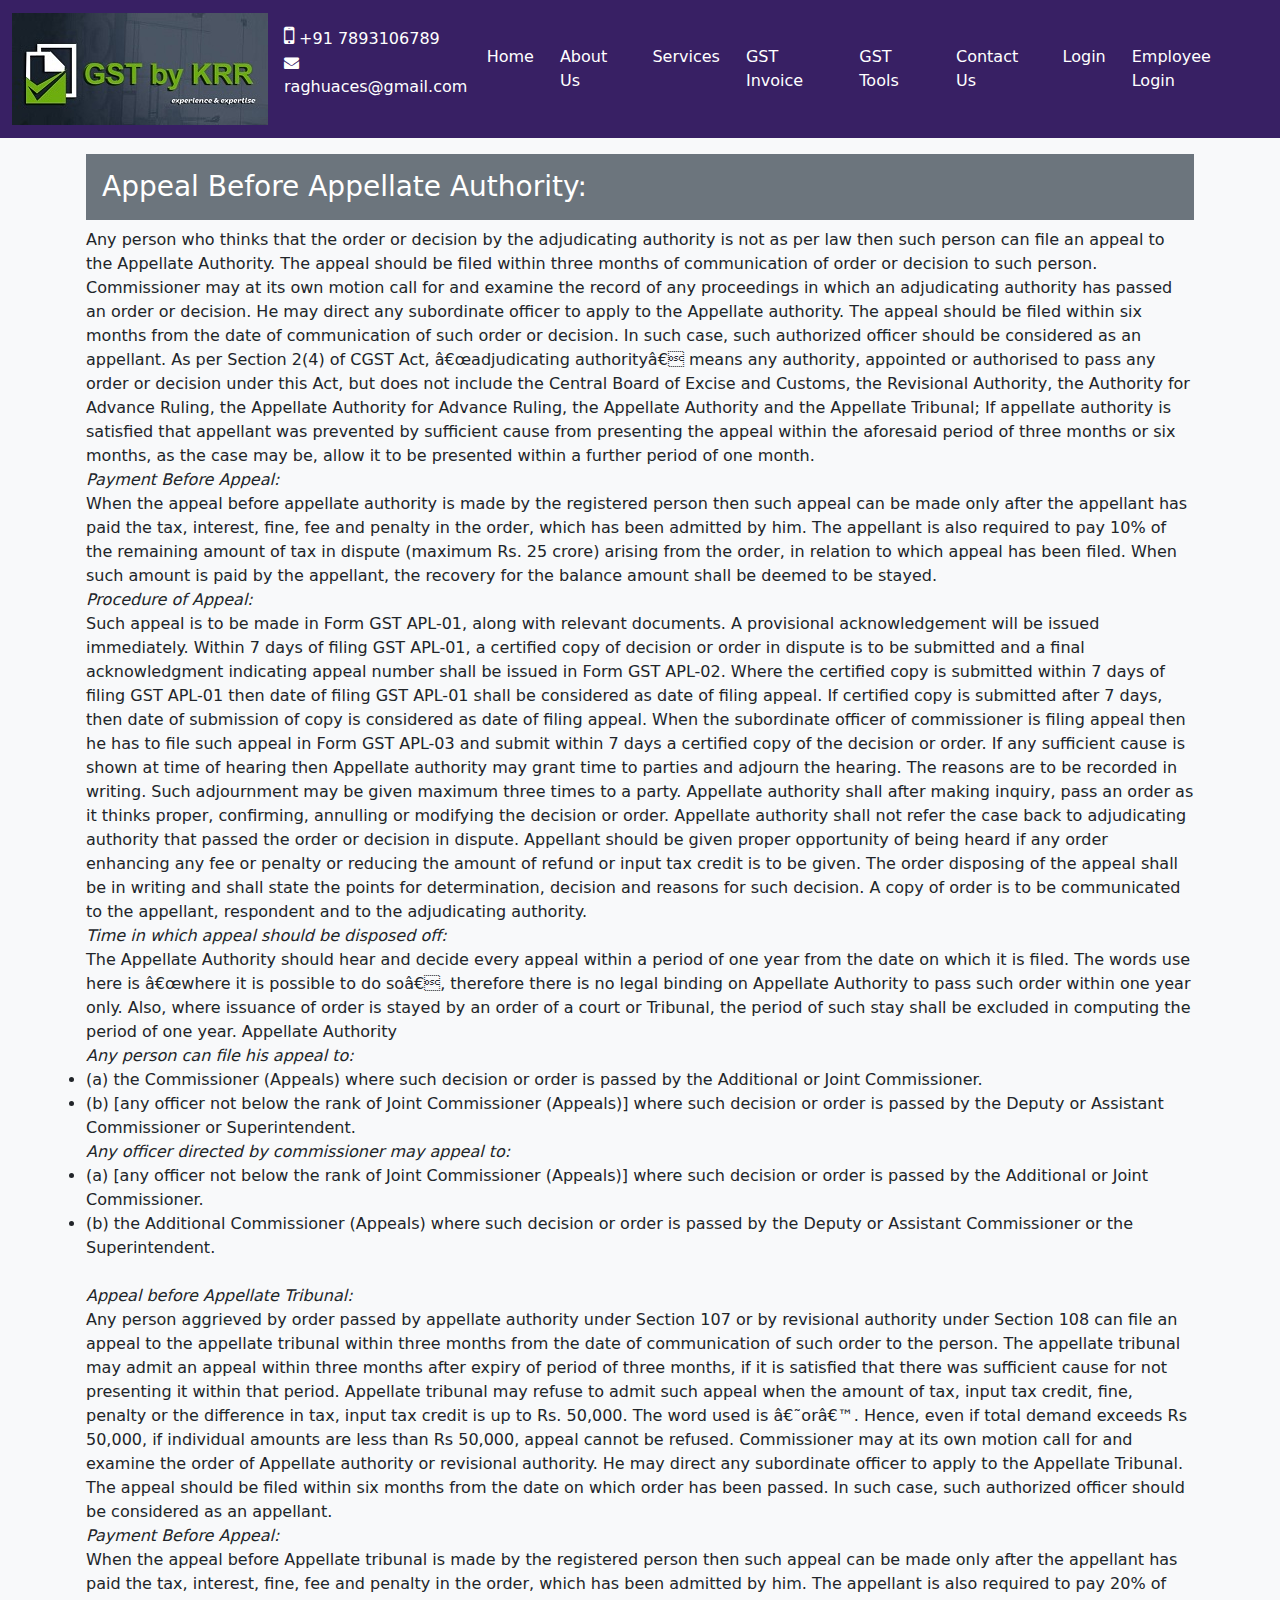
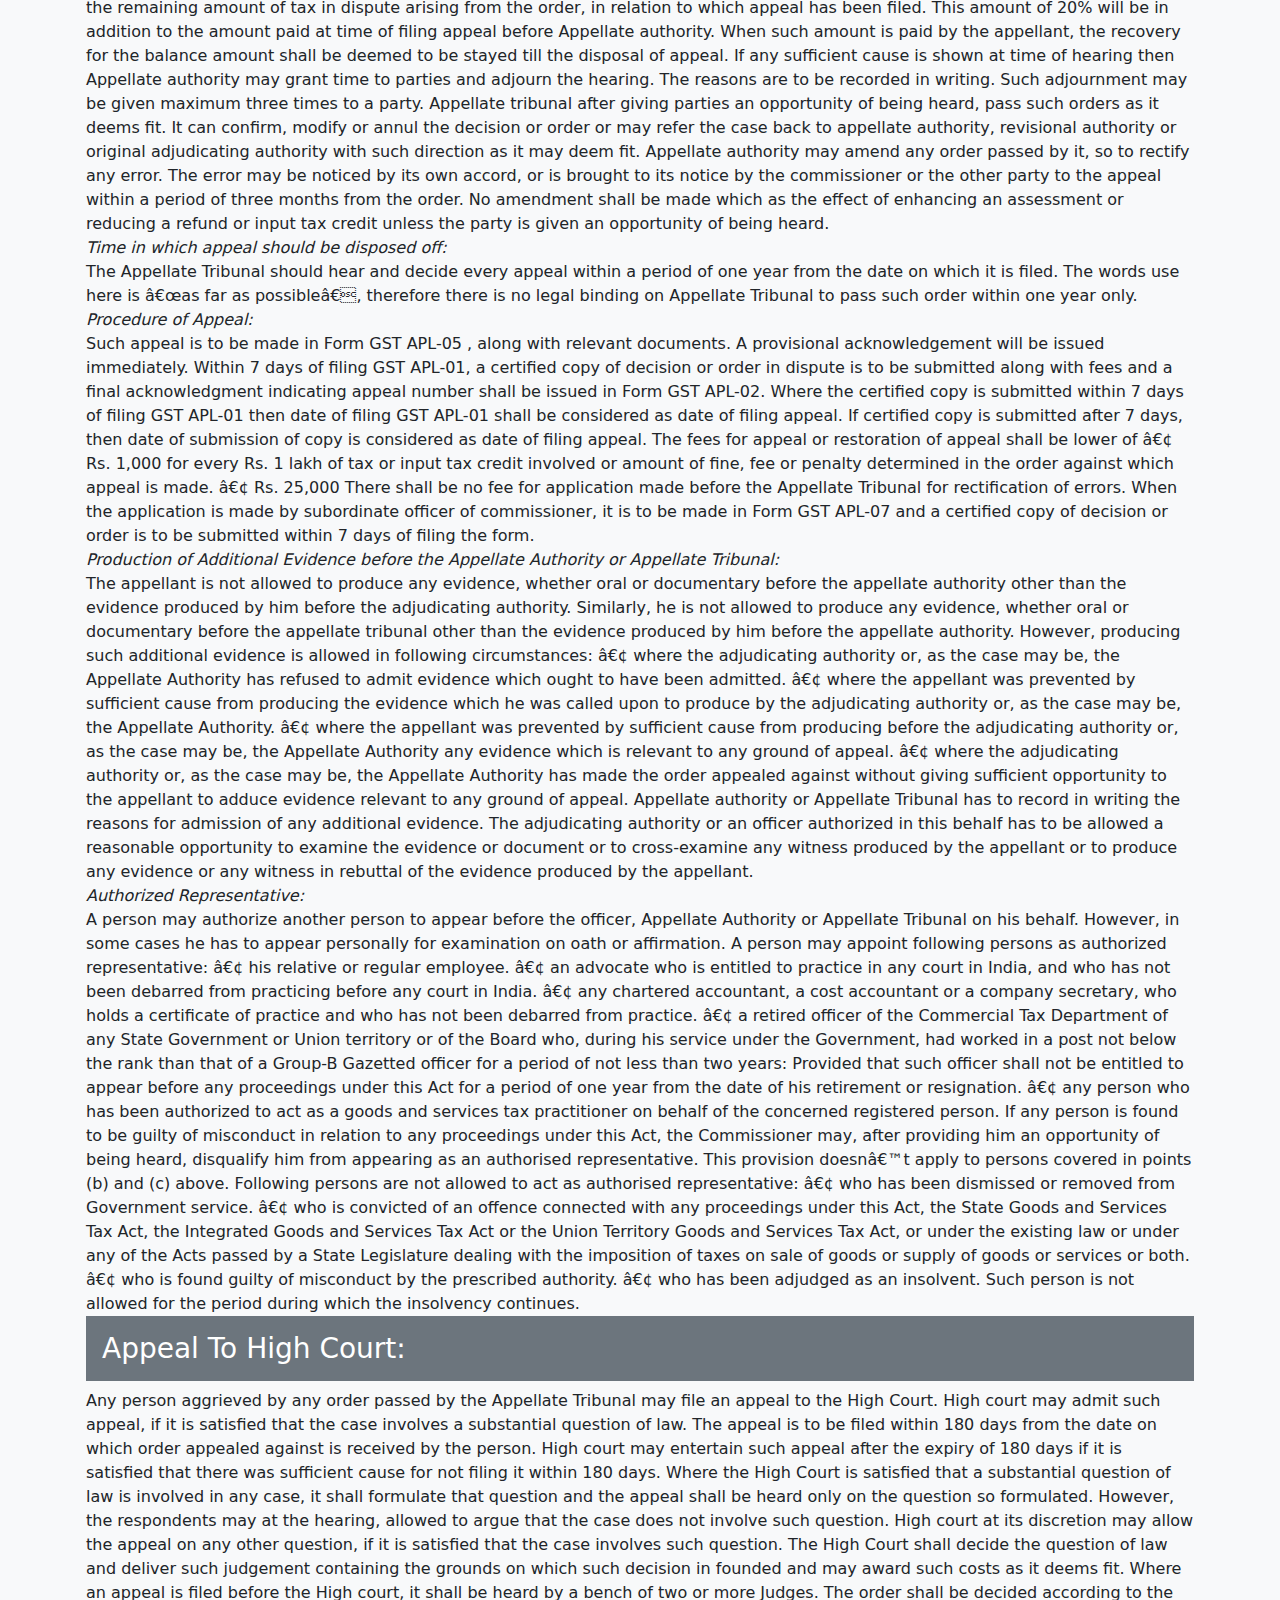
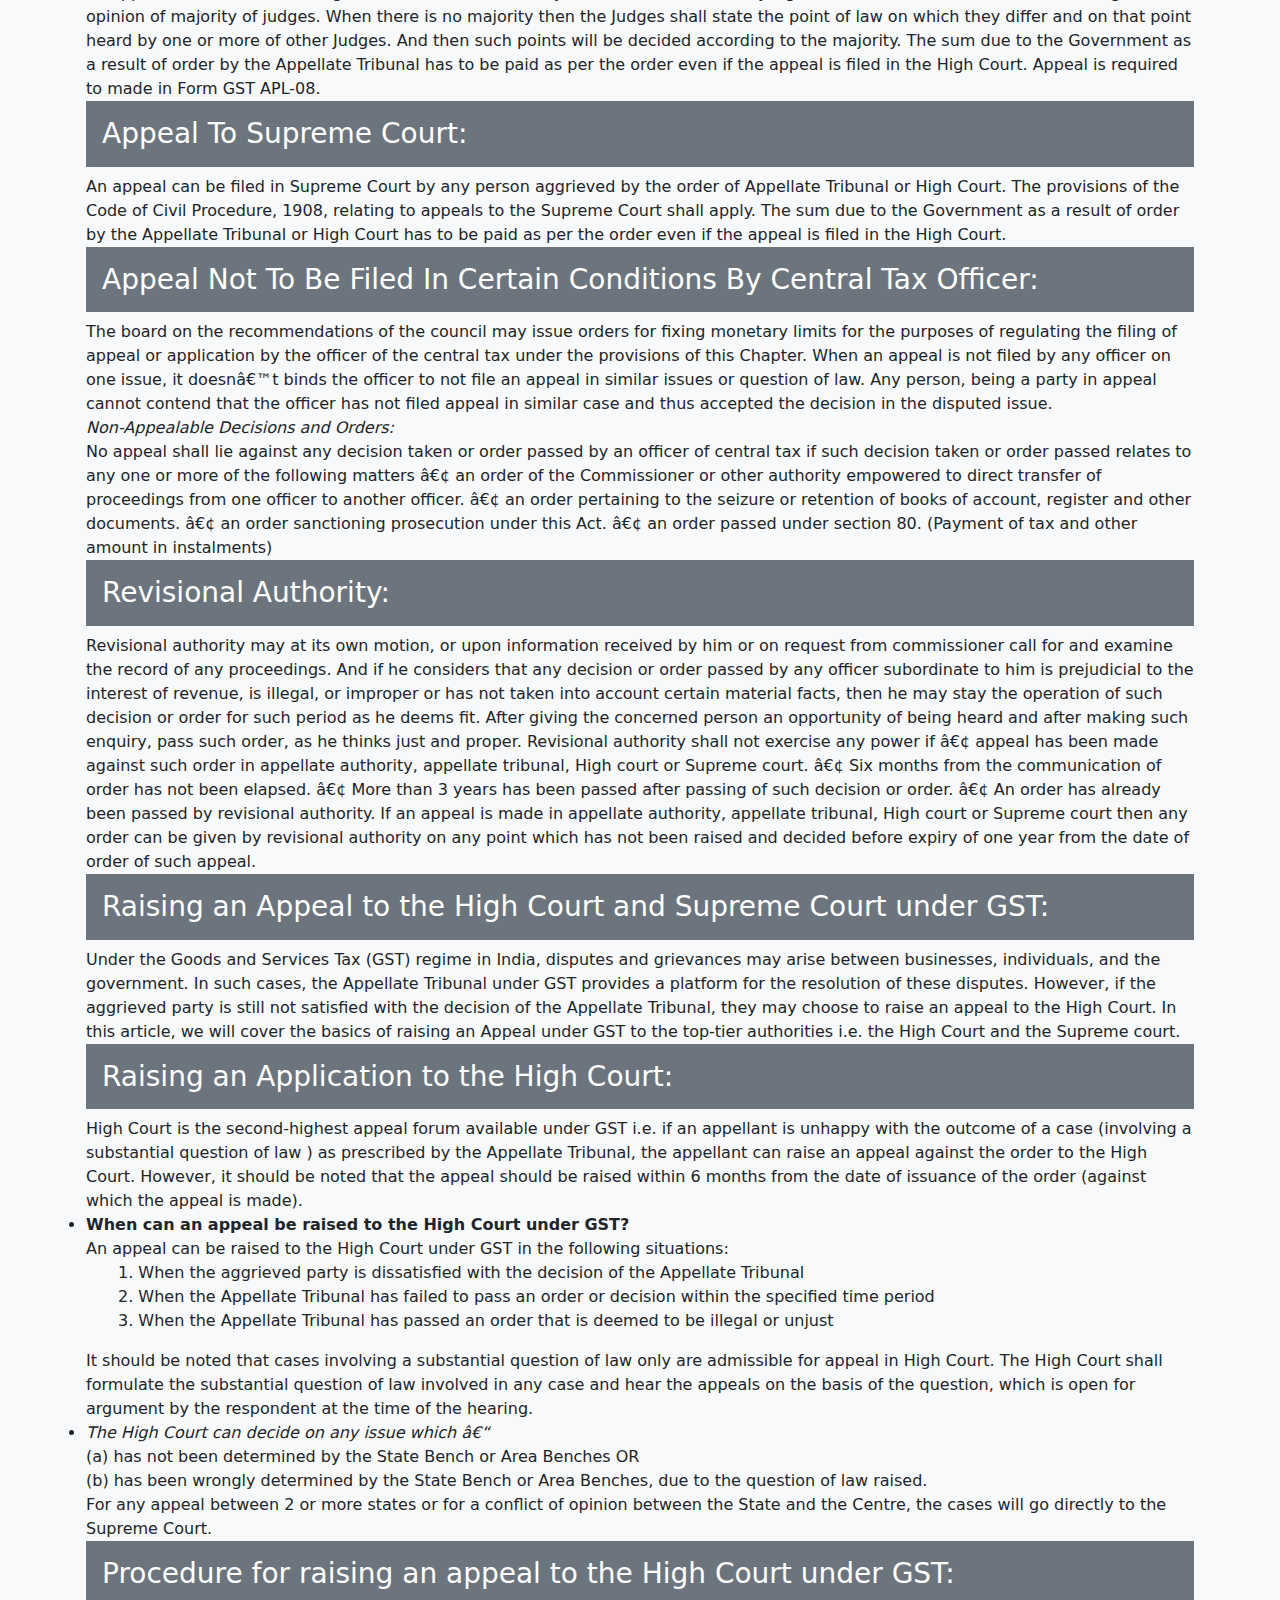
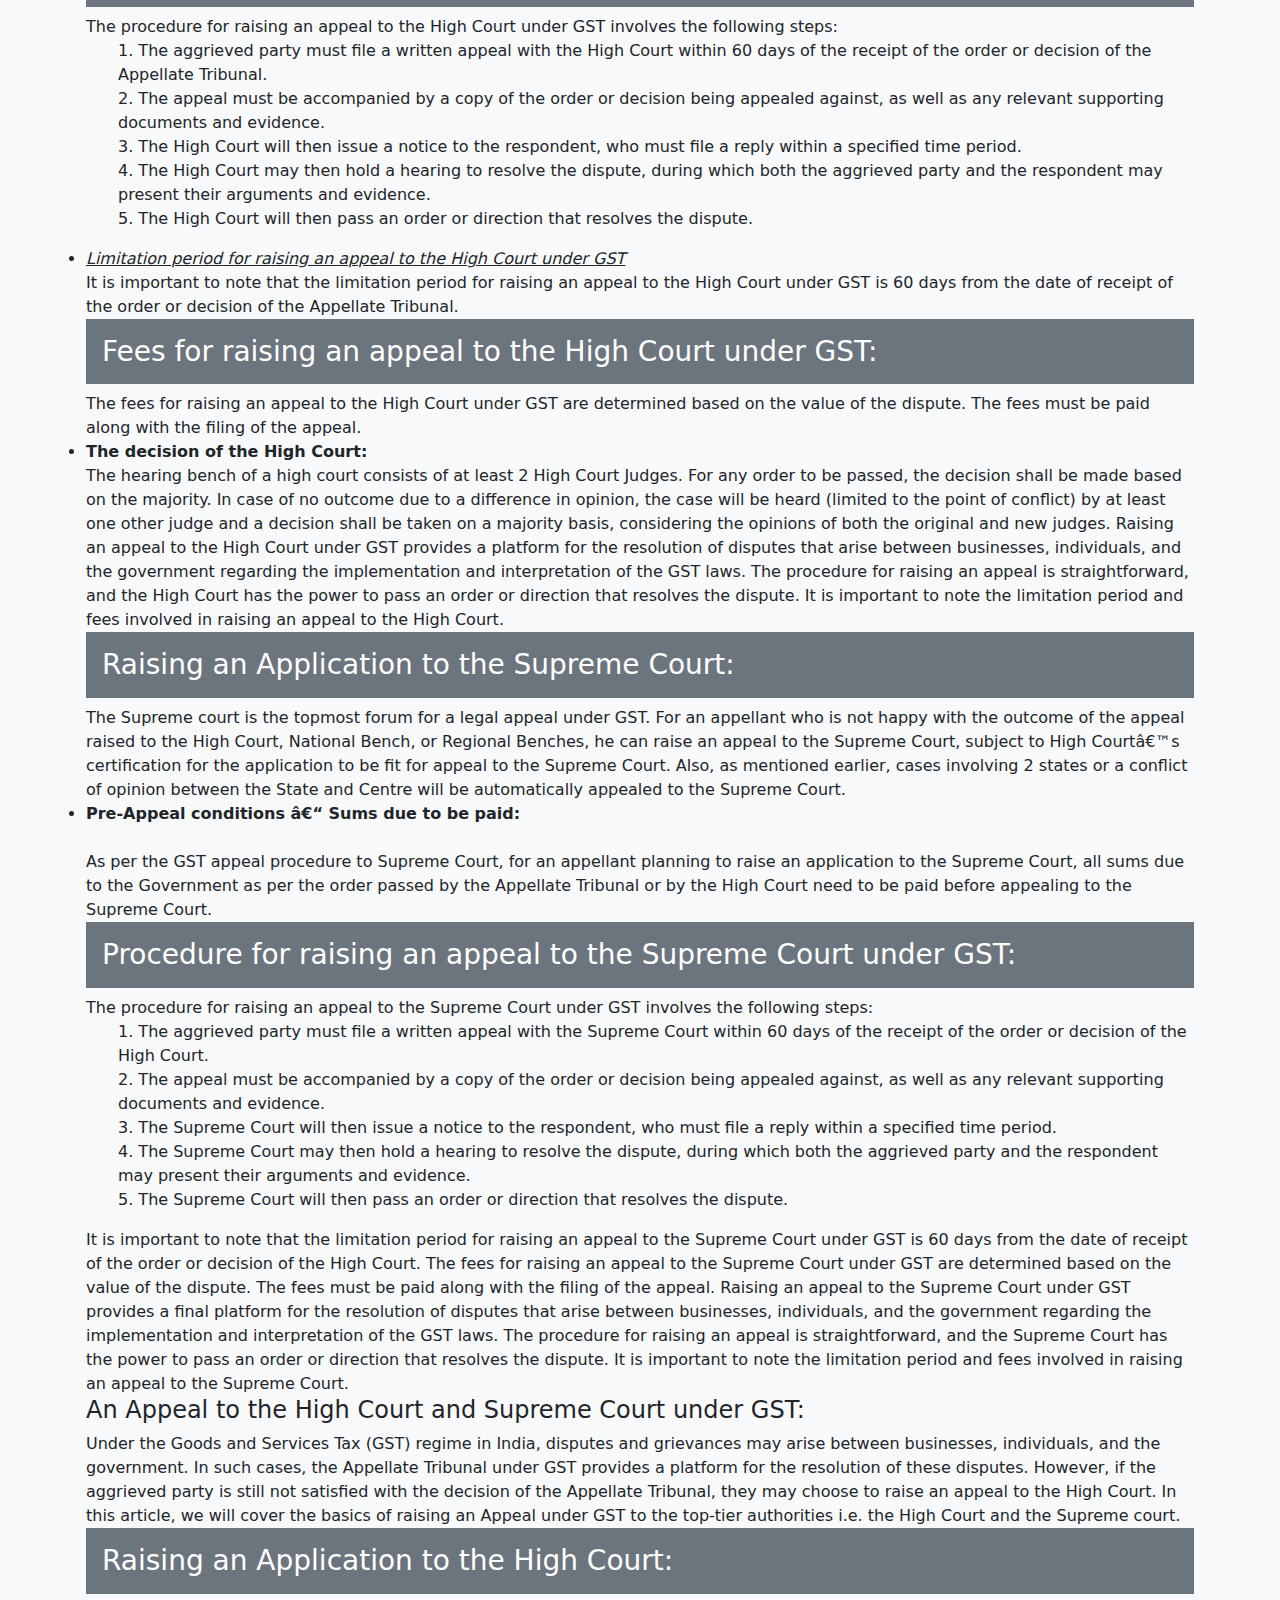
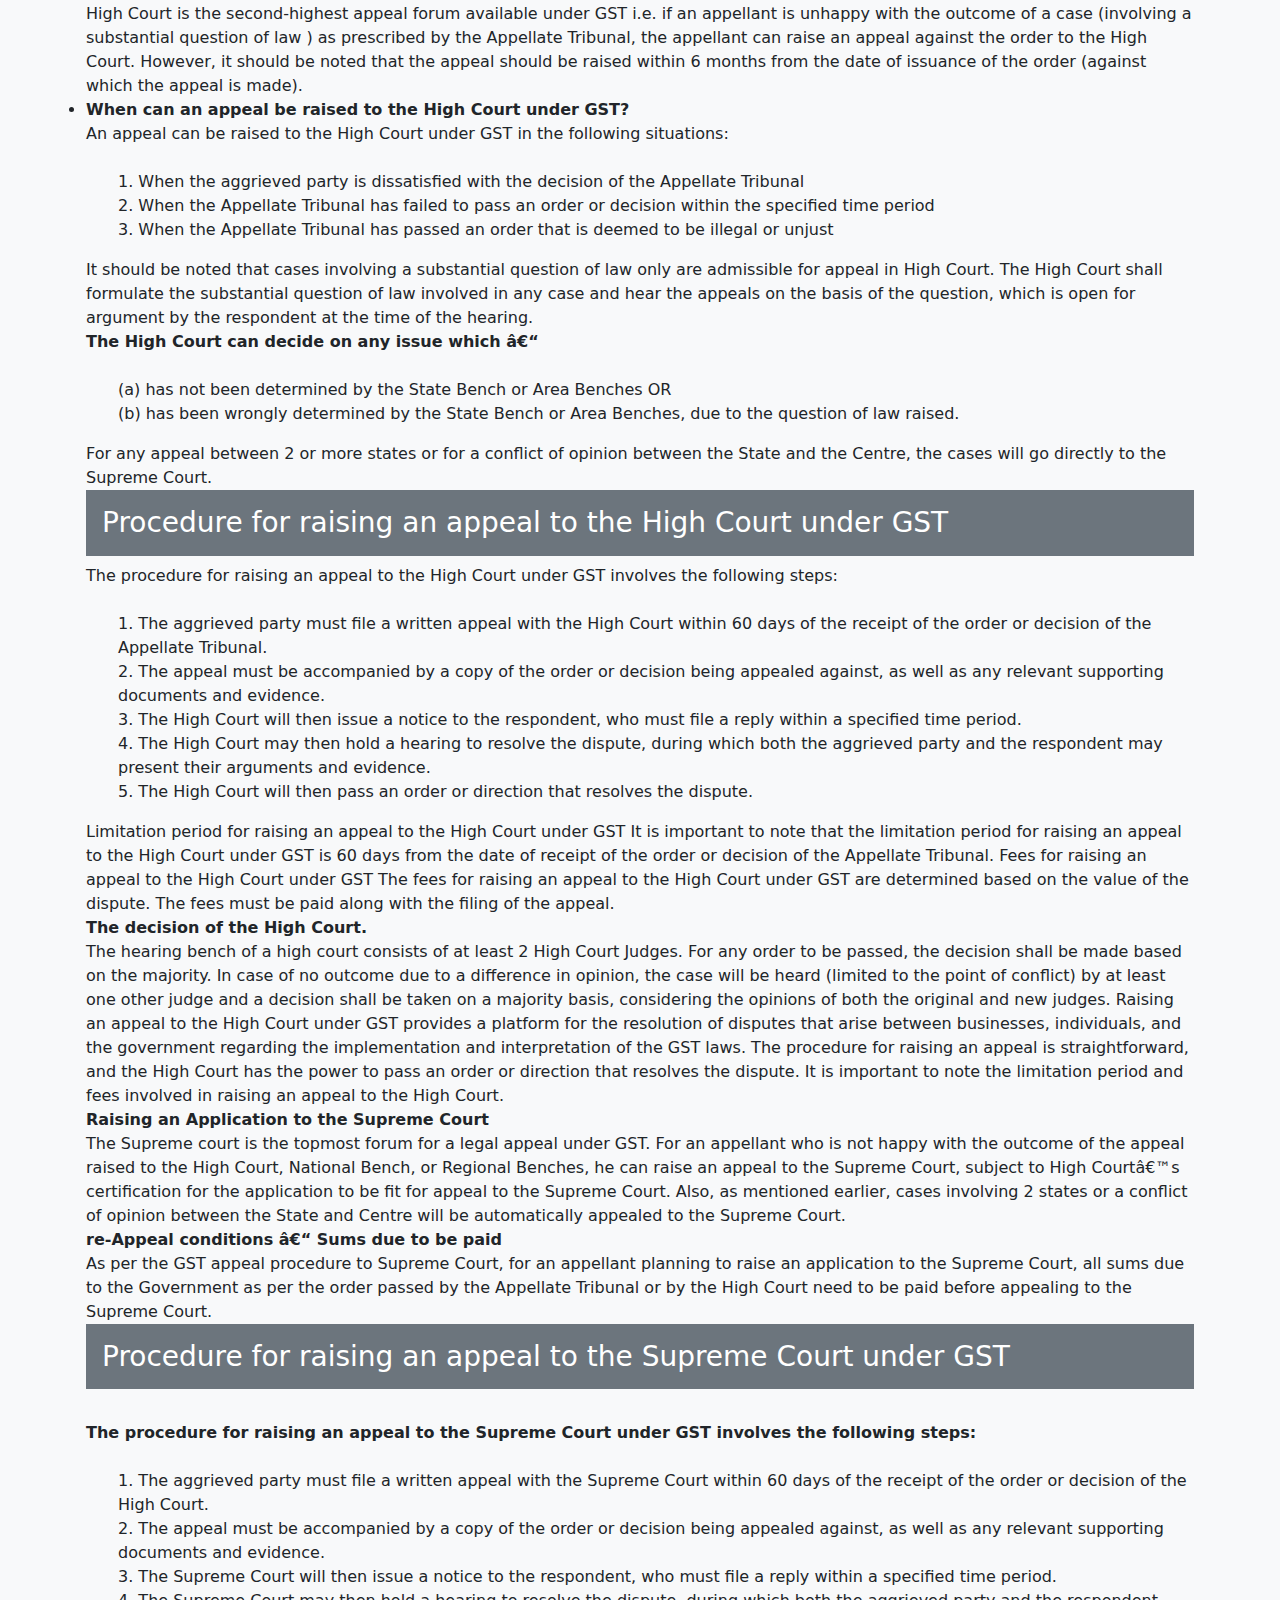
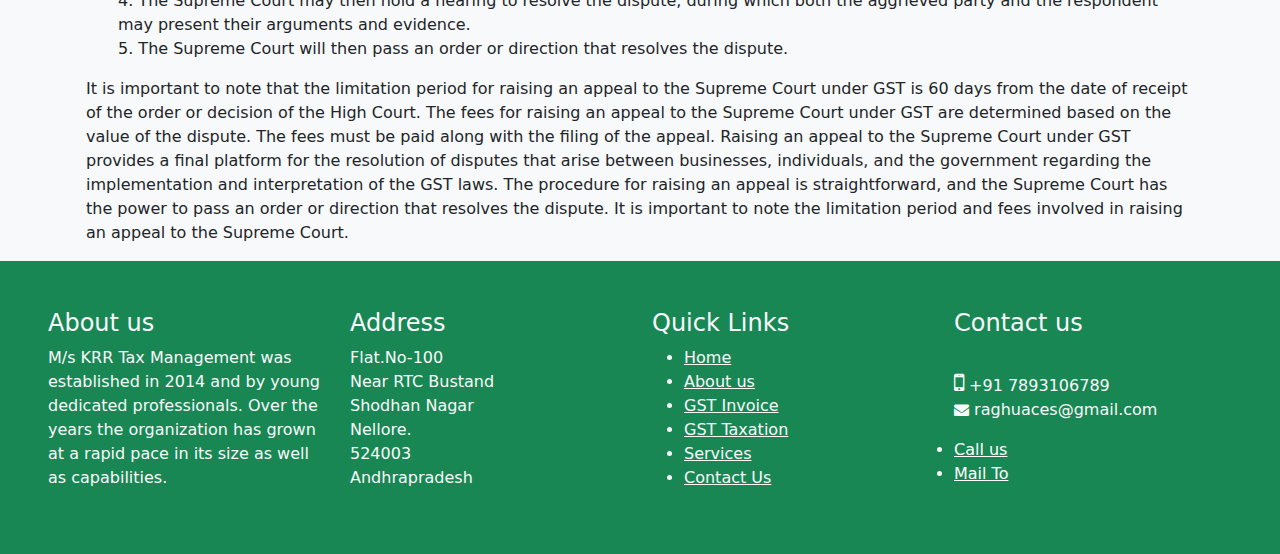
<file: appealstotribunalsandHC.html>
<!DOCTYPE html>
<html lang="en">
  <head>
    <meta charset="UTT-8" />
    <meta name="viewport" content="width=device-width, initial-scale=1.0" />
    <title>Tax Management</title>
    <link href="https://cdn.jsdelivr.net/npm/bootstrap@5.3.2/dist/css/bootstrap.min.css" rel="stylesheet" integrity="sha384-T3c6CoIi6uLrA9TneNEoa7RxnatzjcDSCmG1MXxSR1GAsXEV/Dwwykc2MPK8M2HN" crossorigin="anonymous">
    <link rel="stylesheet" href="../BOOTSTRAP/css/bootstrap.min.css" />
    <link rel="stylesheet" href="https://cdnjs.cloudflare.com/ajax/libs/font-awesome/4.7.0/css/font-awesome.min.css">
    <link rel="stylesheet" href="style.css" />
  </head>
  <body>
              
    <header class="container-fluid">
      <nav class="navbar navbar-expand-sm">
        <a href="index.html" class="navbar-brand">
          <img src="images/logo.jpg" class="bg-primary" alt="" />
        </a>
        <button class="navbar-toggler" data-bs-target="#mynav" data-bs-toggle="collapse">
          <span class="navbar-toggler-icon"></span>
        </button>
        <div>
            <p>
                <i class="fa fa-mobile-phone" style="font-size:24px"></i>
                +91 7893106789<br>
                <i class="fa fa-envelope" style="font-size:15px"></i>
                raghuaces@gmail.com
              </p></div>
        <div id="mynav" class="collapse navbar-collapse justify-content-end">
          <ul class="navbar-nav">
            <li class="nav-item">
              <a href="index.html" class="nav-link">Home</a>
            </li>
            <li class="nav-item">
              <a href="about.html" class="nav-link" >About Us</a>
            </li>
            <span class="dropdown nav-link">Services
              <li class="nav-item">
              <ul class="dropbtn">
                <li class="dropdown-content">
                    <a href="gstinvoice.html" class="nav-link">GST Invoice Creation</a>
                    <a href="gstregistration.html" class="nav-link">GST Registration</a>
                    <a href="gstmonthlyfiling.html" class="nav-link">GST Monthly Filing Compliances</a>
                    <a href="gstannualreturn.html" class="nav-link">GST Anual Return Filing Compliances</a>
                    <a href="gstaudit.html" class="nav-link">GST Audit Services</a>
                    <a href="repliestonotices.html" class="nav-link">Replies to notices</a>
                    <a href="gstandincometaxappeals.html" class="nav-link">GST and Income Tax Appeals</a>
                    <a href="appealstotribunalsandHC.html" class="nav-link">Appeals to Tribunals and High Courts</a>
                </li></ul>
          </li></span>
            <li class="nav-item">
              <a href="gstinvoice.html" class="nav-link">GST Invoice</a>
            </li>
            <li class="nav-item">
              <a href="gsttaxation.html" class="nav-link">GST Tools</a>
            </li>
            <li class="nav-item">
              <a href="contact.html" class="nav-link">Contact Us</a>
            </li>
            <li class="nav-item">
              <a href="index.html" class="nav-link">Login</a>
            </li>
            <li class="nav-item">
              <a href="https://krrtaxmanagement.com/admin/index.php" class="nav-link">Employee Login</a>
            </li>
          </ul>
        </div>
      </nav>
    </header>
    <body>
      <main id="main">
        <div class="container-fluid bg-light">
          <div class="container p-3">
            <h3 class="p-3 text-bg-secondary ">Appeal Before Appellate Authority:</h3>
            Any person who thinks that the order or decision by the adjudicating authority is not as per law then such person can file an appeal to the Appellate Authority. The appeal should be filed within three months of communication of order or decision to such person.
            Commissioner may at its own motion call for and examine the record of any proceedings in which an adjudicating authority has passed an order or decision. He may direct any subordinate officer to apply to the Appellate authority. The appeal should be filed within six months from the date of communication of such order or decision. In such case, such authorized officer should be considered as an appellant.
            As per Section 2(4) of CGST Act, “adjudicating authority” means any authority, appointed or authorised to pass any order or decision under this Act, but does not include the Central Board of Excise and Customs, the Revisional Authority, the Authority for Advance Ruling, the Appellate Authority for Advance Ruling, the Appellate Authority and the Appellate Tribunal;
            If appellate authority is satisfied that appellant was prevented by sufficient cause from presenting the appeal within the aforesaid period of three months or six months, as the case may be, allow it to be presented within a further period of one month.
            <br><i>Payment Before Appeal:</i><br>
            When the appeal before appellate authority is made by the registered person then such appeal can be made only after the appellant has paid the tax, interest, fine, fee and penalty in the order, which has been admitted by him. The appellant is also required to pay 10% of the remaining amount of tax in dispute (maximum Rs. 25 crore) arising from the order, in relation to which appeal has been filed.
            When such amount is paid by the appellant, the recovery for the balance amount shall be deemed to be stayed.
           <br><i>Procedure of Appeal:</b></i><br>
            Such appeal is to be made in Form GST APL-01, along with relevant documents. A provisional acknowledgement will be issued immediately. Within 7 days of filing GST APL-01, a certified copy of decision or order in dispute is to be submitted and a final acknowledgment indicating appeal number shall be issued in Form GST APL-02.
            Where the certified copy is submitted within 7 days of filing GST APL-01 then date of filing GST APL-01 shall be considered as date of filing appeal. If certified copy is submitted after 7 days, then date of submission of copy is considered as date of filing appeal.
            When the subordinate officer of commissioner is filing appeal then he has to file such appeal in Form GST APL-03 and submit within 7 days a certified copy of the decision or order.
            If any sufficient cause is shown at time of hearing then Appellate authority may grant time to parties and adjourn the hearing. The reasons are to be recorded in writing. Such adjournment may be given maximum three times to a party.
            Appellate authority shall after making inquiry, pass an order as it thinks proper, confirming, annulling or modifying the decision or order. Appellate authority shall not refer the case back to adjudicating authority that passed the order or decision in dispute.
            Appellant should be given proper opportunity of being heard if any order enhancing any fee or penalty or reducing the amount of refund or input tax credit is to be given.
            The order disposing of the appeal shall be in writing and shall state the points for determination, decision and reasons for such decision.
            A copy of order is to be communicated to the appellant, respondent and to the adjudicating authority.
            <br><i>Time in which appeal should be disposed off:</i><br>
            The Appellate Authority should hear and decide every appeal within a period of one year from the date on which it is filed. The words use here is “where it is possible to do so”, therefore there is no legal binding on Appellate Authority to pass such order within one year only.
            Also, where issuance of order is stayed by an order of a court or Tribunal, the period of such stay shall be excluded in computing the period of one year.
            Appellate Authority
        
            <br><i>Any person can file his appeal to:</i><br>
            <li>
            (a) the Commissioner (Appeals) where such decision or order is passed by the Additional or Joint Commissioner.
            </li>
            <li>
            (b) [any officer not below the rank of Joint Commissioner (Appeals)] where such decision or order is passed by the Deputy or Assistant Commissioner or Superintendent.
            <br><i>Any officer directed by commissioner may appeal to:</i>
            </li>
            <li>(a) [any officer not below the rank of Joint Commissioner (Appeals)] where such decision or order is passed by the Additional or Joint Commissioner.
            </li>
                <li>(b) the Additional Commissioner (Appeals) where such decision or order is passed by the Deputy or Assistant Commissioner or the Superintendent.
            </li>   
            <br><i>Appeal before Appellate Tribunal:</i>
            <br>
            Any person aggrieved by order passed by appellate authority under Section 107 or by revisional authority under Section 108 can file an appeal to the appellate tribunal within three months from the date of communication of such order to the person.
            The appellate tribunal may admit an appeal within three months after expiry of period of three months, if it is satisfied that there was sufficient cause for not presenting it within that period.
            Appellate tribunal may refuse to admit such appeal when the amount of tax, input tax credit, fine, penalty  or the difference in tax, input tax credit is up to Rs. 50,000. The word used is ‘or’. Hence, even if total demand exceeds Rs 50,000, if individual amounts are less than Rs 50,000, appeal cannot be refused.
            Commissioner may at its own motion call for and examine the order of Appellate authority or revisional authority. He may direct any subordinate officer to apply to the Appellate Tribunal. The appeal should be filed within six months from the date on which order has been passed. In such case, such authorized officer should be considered as an appellant.
            <br><i>Payment Before Appeal:</i><br>
            When the appeal before Appellate tribunal is made by the registered person then such appeal can be made only after the appellant has paid the tax, interest, fine, fee and penalty in the order, which has been admitted by him. The appellant is also required to pay 20% of the remaining amount of tax in dispute arising from the order, in relation to which appeal has been filed. This amount of 20% will be in addition to the amount paid at time of filing appeal before Appellate authority.
            When such amount is paid by the appellant, the recovery for the balance amount shall be deemed to be stayed till the disposal of appeal.
            If any sufficient cause is shown at time of hearing then Appellate authority may grant time to parties and adjourn the hearing. The reasons are to be recorded in writing. Such adjournment may be given maximum three times to a party.
            Appellate tribunal after giving parties an opportunity of being heard, pass such orders as it deems fit. It can confirm, modify or annul the decision or order or may refer the case back to appellate authority, revisional authority or original adjudicating authority with such direction as it may deem fit.
            Appellate authority may amend any order passed by it, so to rectify any error. The error may be noticed by its own accord, or is brought to its notice by the commissioner or the other party to the appeal within a period of three months from the order. No amendment shall be made which as the effect of enhancing an assessment or reducing a refund or input tax credit unless the party is given an opportunity of being heard.
           <br><i> Time in which appeal should be disposed off:</i><br>
            The Appellate Tribunal should hear and decide every appeal within a period of one year from the date on which it is filed. The words use here is “as far as possible”, therefore there is no legal binding on Appellate Tribunal to pass such order within one year only.
            <br><i>Procedure of Appeal:</i><br>
            Such appeal is to be made in Form GST APL-05 , along with relevant documents. A provisional acknowledgement will be issued immediately. Within 7 days of filing GST APL-01, a certified copy of decision or order in dispute is to be submitted along with fees and a final acknowledgment indicating appeal number shall be issued in Form GST APL-02.
            Where the certified copy is submitted within 7 days of filing GST APL-01 then date of filing GST APL-01 shall be considered as date of filing appeal. If certified copy is submitted after 7 days, then date of submission of copy is considered as date of filing appeal.
            The fees for appeal or restoration of appeal shall be lower of
            •	Rs. 1,000 for every Rs. 1 lakh of tax or input tax credit involved or amount of fine, fee or penalty determined in the order against which appeal is made.
            •	Rs. 25,000
            There shall be no fee for application made before the Appellate Tribunal for rectification of errors.
            When the application is made by subordinate officer of commissioner, it is to be made in Form GST APL-07 and a certified copy of decision or order is to be submitted within 7 days of filing the form.
           <br><i> Production of Additional Evidence before the Appellate Authority or Appellate Tribunal:</i><br>
            The appellant is not allowed to produce any evidence, whether oral or documentary before the appellate authority other than the evidence produced by him before the adjudicating authority. Similarly, he is not allowed to produce any evidence, whether oral or documentary before the appellate tribunal other than the evidence produced by him before the appellate authority.
            However, producing such additional evidence is allowed in following circumstances:
            •	where the adjudicating authority or, as the case may be, the Appellate Authority has refused to admit evidence which ought to have been admitted.
            •	where the appellant was prevented by sufficient cause from producing the evidence which he was called upon to produce by the adjudicating authority or, as the case may be, the Appellate Authority.
            •	where the appellant was prevented by sufficient cause from producing before the adjudicating authority or, as the case may be, the Appellate Authority any evidence which is relevant to any ground of appeal.
            •	where the adjudicating authority or, as the case may be, the Appellate Authority has made the order appealed against without giving sufficient opportunity to the appellant to adduce evidence relevant to any ground of appeal.
            Appellate authority or Appellate Tribunal has to record in writing the reasons for admission of any additional evidence.
            The adjudicating authority or an officer authorized in this behalf has to be allowed a reasonable opportunity to examine the evidence or document or to cross-examine any witness produced by the appellant or to produce any evidence or any witness in rebuttal of the evidence produced by the appellant.
            <br><i>Authorized Representative:</i><br>
            A person may authorize another person to appear before the officer, Appellate Authority or Appellate Tribunal on his behalf. However, in some cases he has to appear personally for examination on oath or affirmation.
            A person may appoint following persons as authorized representative:
            •	his relative or regular employee.
            •	an advocate who is entitled to practice in any court in India, and who has not been debarred from practicing before any court in India.
            •	any chartered accountant, a cost accountant or a company secretary, who holds a certificate of practice and who has not been debarred from practice.
            •	a retired officer of the Commercial Tax Department of any State Government or Union territory or of the Board who, during his service under the Government, had worked in a post not below the rank than that of a Group-B Gazetted officer for a period of not less than two years: Provided that such officer shall not be entitled to appear before any proceedings under this Act for a period of one year from the date of his retirement or resignation.
            •	any person who has been authorized to act as a goods and services tax practitioner on behalf of the concerned registered person.
            If any person is found to be guilty of misconduct in relation to any proceedings under this Act, the Commissioner may, after providing him an opportunity of being heard, disqualify him from appearing as an authorised representative. This provision doesn’t apply to persons covered in points (b) and (c) above.
            Following persons are not allowed to act as authorised representative:
            •	who has been dismissed or removed from Government service.
            •	who is convicted of an offence connected with any proceedings under this Act, the State Goods and Services Tax Act, the Integrated Goods and Services Tax Act or the Union Territory Goods and Services Tax Act, or under the existing law or under any of the Acts passed by a State Legislature dealing with the imposition of taxes on sale of goods or supply of goods or services or both.
            •	who is found guilty of misconduct by the prescribed authority.
            •	who has been adjudged as an insolvent. Such person is not allowed for the period during which the insolvency continues.
           <h3 class="p-3 text-bg-secondary "> Appeal To High Court:</h3>
            Any person aggrieved by any order passed by the Appellate Tribunal may file an appeal to the High Court. High court may admit such appeal, if it is satisfied that the case involves a substantial question of law.
            The appeal is to be filed within 180 days from the date on which order appealed against is received by the person. High court may entertain such appeal after the expiry of 180 days if it is satisfied that there was sufficient cause for not filing it within 180 days.
            Where the High Court is satisfied that a substantial question of law is involved in any case, it shall formulate that question and the appeal shall be heard only on the question so formulated. However, the respondents may at the hearing, allowed to argue that the case does not involve such question. High court at its discretion may allow the appeal on any other question, if it is satisfied that the case involves such question.
            The High Court shall decide the question of law and deliver such judgement containing the grounds on which such decision in founded and may award such costs as it deems fit.
            Where an appeal is filed before the High court, it shall be heard by a bench of two or more Judges. The order shall be decided according to the opinion of majority of judges. When there is no majority then the Judges shall state the point of law on which they differ and on that point heard by one or more of other Judges. And then such points will be decided according to the majority.
            The sum due to the Government as a result of order by the Appellate Tribunal has to be paid as per the order even if the appeal is filed in the High Court.
            Appeal is required to made in Form GST APL-08.
            <h3 class="p-3 text-bg-secondary ">Appeal To Supreme Court:</h3>
            An appeal can be filed in Supreme Court by any person aggrieved by the order of Appellate Tribunal or High Court.
            The provisions of the Code of Civil Procedure, 1908, relating to appeals to the Supreme Court shall apply.
            The sum due to the Government as a result of order by the Appellate Tribunal or High Court has to be paid as per the order even if the appeal is filed in the High Court.
            <h3 class="p-3 text-bg-secondary ">Appeal Not To Be Filed In Certain Conditions By Central Tax Officer:</h3>
            The board on the recommendations of the council may issue orders for fixing monetary limits for the purposes of regulating the filing of appeal or application by the officer of the central tax under the provisions of this Chapter.
            When an appeal is not filed by any officer on one issue, it doesn’t binds the officer to not file an appeal in similar issues or question of law. Any person, being a party in appeal cannot contend that the officer has not filed appeal in similar case and thus accepted the decision in the disputed issue.
            <br><i>Non-Appealable Decisions and Orders:</i><br>
            No appeal shall lie against any decision taken or order passed by an officer of central tax if such decision taken or order passed relates to any one or more of the following matters
            •	an order of the Commissioner or other authority empowered to direct transfer of proceedings from one officer to another officer.
            •	an order pertaining to the seizure or retention of books of account, register and other documents.
            •	an order sanctioning prosecution under this Act.
            •	an order passed under section 80. (Payment of tax and other amount in instalments)
            <h3 class="p-3 text-bg-secondary ">Revisional Authority:</h3>
            Revisional authority may at its own motion, or upon information received by him or on request from commissioner call for and examine the record of any proceedings. And if he considers that any decision or order passed by any officer subordinate to him is prejudicial to the interest of revenue, is illegal, or improper or has not taken into account certain material facts, then he may stay the operation of such decision or order for such period as he deems fit. After giving the concerned person an opportunity of being heard and after making such enquiry, pass such order, as he thinks just and proper.
            Revisional authority shall not exercise any power if
            •	appeal has been made against such order in appellate authority, appellate tribunal, High court or Supreme court.
            •	Six months from the communication of order has not been elapsed.
            •	More than 3 years has been passed after passing of such decision or order.
            •	An order has already been passed by revisional authority.
            
            If an appeal is made in appellate authority, appellate tribunal, High court or Supreme court then any order can be given by revisional authority on any point which has not been raised and decided before expiry of one year from the date of order of such appeal.
            
            <h3 class="p-3 text-bg-secondary ">Raising an Appeal to the High Court and Supreme Court under GST:</h3>
            
             
            Under the Goods and Services Tax (GST) regime in India, disputes and grievances may arise between businesses, individuals, and the government. In such cases, the Appellate Tribunal under GST provides a platform for the resolution of these disputes. However, if the aggrieved party is still not satisfied with the decision of the Appellate Tribunal, they may choose to raise an appeal to the High Court.
            In this article, we will cover the basics of raising an Appeal under GST to the top-tier authorities i.e. the High Court and the Supreme court.
           <h3 class="p-3 text-bg-secondary "> Raising an Application to the High Court:</h3>
            High Court is the second-highest appeal forum available under GST i.e. if an appellant is unhappy with the outcome of a case (involving a substantial question of law ) as prescribed by the  Appellate Tribunal, the appellant can raise an appeal against the order to the High Court. However, it should be noted that the appeal should be raised within 6 months from the date of issuance of the order (against which the appeal is made).
            <br><li><b>When can an appeal be raised to the High Court under GST?</b></li>
            An appeal can be raised to the High Court under GST in the following situations:
            <ol>
            1.	When the aggrieved party is dissatisfied with the decision of the Appellate Tribunal<br>
            2.	When the Appellate Tribunal has failed to pass an order or decision within the specified time period<br>
            3.	When the Appellate Tribunal has passed an order that is deemed to be illegal or unjust
            </ol>
            It should be noted that cases involving a substantial question of law only are admissible for appeal in High Court. The High Court shall formulate the substantial question of law involved in any case and hear the appeals on the basis of the question, which is open for argument by the respondent at the time of the hearing.
            <br><li><i>The High Court can decide on any issue which –</i></li>
            (a) has not been determined by the State Bench or Area Benches OR
            <br>(b) has been wrongly determined by the State Bench or Area Benches, due to the question of law raised.
            <br>
            For any appeal between 2 or more states or for a conflict of opinion between the State and the Centre, the cases will go directly to the Supreme Court.
           <h3 class="p-3 text-bg-secondary ">Procedure for raising an appeal to the High Court under GST:</h3>
         The procedure for raising an appeal to the High Court under GST involves the following steps:</i>
            <ol>
        
            1.	The aggrieved party must file a written appeal with the High Court within 60 days of the receipt of the order or decision of the Appellate Tribunal.
            <br>2.	The appeal must be accompanied by a copy of the order or decision being appealed against, as well as any relevant supporting documents and evidence.
            <br>3.	The High Court will then issue a notice to the respondent, who must file a reply within a specified time period.
           <br> 4.	The High Court may then hold a hearing to resolve the dispute, during which both the aggrieved party and the respondent may present their arguments and evidence.
            <br>5.	The High Court will then pass an order or direction that resolves the dispute.</ol>
            <li><i><u>Limitation period for raising an appeal to the High Court under GST</u></i></li>
            It is important to note that the limitation period for raising an appeal to the High Court under GST is 60 days from the date of receipt of the order or decision of the Appellate Tribunal.
            <h3 class="p-3 text-bg-secondary ">Fees for raising an appeal to the High Court under GST:</h3>
            The fees for raising an appeal to the High Court under GST are determined based on the value of the dispute. The fees must be paid along with the filing of the appeal.
            <li><b>The decision of the High Court:</b></li>
            The hearing bench of a high court consists of at least 2 High Court Judges. For any order to be passed, the decision shall be made based on the majority. In case of no outcome due to a difference in opinion, the case will be heard (limited to the point of conflict) by at least one other judge and a decision shall be taken on a majority basis, considering the opinions of both the original and new judges.
            Raising an appeal to the High Court under GST provides a platform for the resolution of disputes that arise between businesses, individuals, and the government regarding the implementation and interpretation of the GST laws. The procedure for raising an appeal is straightforward, and the High Court has the power to pass an order or direction that resolves the dispute. It is important to note the limitation period and fees involved in raising an appeal to the High Court.
           <br>
            <h3 class="p-3 text-bg-secondary ">Raising an Application to the Supreme Court:</h3>
            The Supreme court is the topmost forum for a legal appeal under GST. For an appellant who is not happy with the outcome of the appeal raised to the High Court, National Bench, or Regional Benches, he can raise an appeal to the Supreme Court, subject to High Court’s certification for the application to be fit for appeal to the Supreme Court.
            Also, as mentioned earlier, cases involving 2 states or a conflict of opinion between the State and Centre will be automatically appealed to the Supreme Court.
           <li><b>Pre-Appeal conditions – Sums due to be paid:</b></li><br>
            As per the GST appeal procedure to Supreme Court, for an appellant planning to raise an application to the Supreme Court, all sums due to the Government as per the order passed by the Appellate Tribunal or by the High Court need to be paid before appealing to the Supreme Court.
           <h3 class="p-3 text-bg-secondary "> Procedure for raising an appeal to the Supreme Court under GST:</h3>
            The procedure for raising an appeal to the Supreme Court under GST involves the following steps:
            <ol>
            1.	The aggrieved party must file a written appeal with the Supreme Court within 60 days of the receipt of the order or decision of the High Court.
            <br>2.	The appeal must be accompanied by a copy of the order or decision being appealed against, as well as any relevant supporting documents and evidence.
            <br>3.	The Supreme Court will then issue a notice to the respondent, who must file a reply within a specified time period.
            <br>4.	The Supreme Court may then hold a hearing to resolve the dispute, during which both the aggrieved party and the respondent may present their arguments and evidence.
            <br>5.	The Supreme Court will then pass an order or direction that resolves the dispute.
            </ol>
            It is important to note that the limitation period for raising an appeal to the Supreme Court under GST is 60 days from the date of receipt of the order or decision of the High Court. The fees for raising an appeal to the Supreme Court under GST are determined based on the value of the dispute. The fees must be paid along with the filing of the appeal.
            Raising an appeal to the Supreme Court under GST provides a final platform for the resolution of disputes that arise between businesses, individuals, and the government regarding the implementation and interpretation of the GST laws. The procedure for raising an appeal is straightforward, and the Supreme Court has the power to pass an order or direction that resolves the dispute. It is important to note the limitation period and fees involved in raising an appeal to the Supreme Court.
            
          
            
            <h4>An Appeal to the High Court and Supreme Court under GST:</h4>
            Under the Goods and Services Tax (GST) regime in India, disputes and grievances may arise between businesses, individuals, and the government. In such cases, the Appellate Tribunal under GST provides a platform for the resolution of these disputes. However, if the aggrieved party is still not satisfied with the decision of the Appellate Tribunal, they may choose to raise an appeal to the High Court.
            In this article, we will cover the basics of raising an Appeal under GST to the top-tier authorities i.e. the High Court and the Supreme court.
           <h3 class="p-3 text-bg-secondary ">Raising an Application to the High Court:</h3>
            High Court is the second-highest appeal forum available under GST i.e. if an appellant is unhappy with the outcome of a case (involving a substantial question of law ) as prescribed by the  Appellate Tribunal, the appellant can raise an appeal against the order to the High Court. However, it should be noted that the appeal should be raised within 6 months from the date of issuance of the order (against which the appeal is made).
            <li><b>When can an appeal be raised to the High Court under GST?</b></li>
            An appeal can be raised to the High Court under GST in the following situations:
        <ol>
            <br>1.	When the aggrieved party is dissatisfied with the decision of the Appellate Tribunal
            <br>2.	When the Appellate Tribunal has failed to pass an order or decision within the specified time period
            <br> 3.	When the Appellate Tribunal has passed an order that is deemed to be illegal or unjust
            </ol>
            It should be noted that cases involving a substantial question of law only are admissible for appeal in High Court. The High Court shall formulate the substantial question of law involved in any case and hear the appeals on the basis of the question, which is open for argument by the respondent at the time of the hearing.
            <br><b> The High Court can decide on any issue which –</b>
            <ol>
            <br>(a) has not been determined by the State Bench or Area Benches OR
            <br>(b) has been wrongly determined by the State Bench or Area Benches, due to the question of law raised.
            </ol>
            For any appeal between 2 or more states or for a conflict of opinion between the State and the Centre, the cases will go directly to the Supreme Court.
            <h3 class="p-3 text-bg-secondary ">Procedure for raising an appeal to the High Court under GST</h3>
            The procedure for raising an appeal to the High Court under GST involves the following steps:
            <ol><br>1.	The aggrieved party must file a written appeal with the High Court within 60 days of the receipt of the order or decision of the Appellate Tribunal.
            <br>2.	The appeal must be accompanied by a copy of the order or decision being appealed against, as well as any relevant supporting documents and evidence.
            <br>3.	The High Court will then issue a notice to the respondent, who must file a reply within a specified time period.
            <br>4.	The High Court may then hold a hearing to resolve the dispute, during which both the aggrieved party and the respondent may present their arguments and evidence.
            <br>5.	The High Court will then pass an order or direction that resolves the dispute.
            </ol>
            Limitation period for raising an appeal to the High Court under GST
            It is important to note that the limitation period for raising an appeal to the High Court under GST is 60 days from the date of receipt of the order or decision of the Appellate Tribunal.
            Fees for raising an appeal to the High Court under GST
            The fees for raising an appeal to the High Court under GST are determined based on the value of the dispute. The fees must be paid along with the filing of the appeal.
            <br><b>The decision of the High Court.</b><br>
            The hearing bench of a high court consists of at least 2 High Court Judges. For any order to be passed, the decision shall be made based on the majority. In case of no outcome due to a difference in opinion, the case will be heard (limited to the point of conflict) by at least one other judge and a decision shall be taken on a majority basis, considering the opinions of both the original and new judges.
            Raising an appeal to the High Court under GST provides a platform for the resolution of disputes that arise between businesses, individuals, and the government regarding the implementation and interpretation of the GST laws. The procedure for raising an appeal is straightforward, and the High Court has the power to pass an order or direction that resolves the dispute. It is important to note the limitation period and fees involved in raising an appeal to the High Court.
           <br><b> Raising an Application to the Supreme Court</b><br>
            The Supreme court is the topmost forum for a legal appeal under GST. For an appellant who is not happy with the outcome of the appeal raised to the High Court, National Bench, or Regional Benches, he can raise an appeal to the Supreme Court, subject to High Court’s certification for the application to be fit for appeal to the Supreme Court.
            Also, as mentioned earlier, cases involving 2 states or a conflict of opinion between the State and Centre will be automatically appealed to the Supreme Court.
            <br><b>re-Appeal conditions – Sums due to be paid</b><br>
            As per the GST appeal procedure to Supreme Court, for an appellant planning to raise an application to the Supreme Court, all sums due to the Government as per the order passed by the Appellate Tribunal or by the High Court need to be paid before appealing to the Supreme Court.
          <h3 class="p-3 text-bg-secondary "> Procedure for raising an appeal to the Supreme Court under GST</h3>
            <br><b>The procedure for raising an appeal to the Supreme Court under GST involves the following steps:</b>
        <ol>
            <br>
        
           1.	The aggrieved party must file a written appeal with the Supreme Court within 60 days of the receipt of the order or decision of the High Court.
            <br>2.	The appeal must be accompanied by a copy of the order or decision being appealed against, as well as any relevant supporting documents and evidence.
            <br> 3.	The Supreme Court will then issue a notice to the respondent, who must file a reply within a specified time period.
            <br> 4.	The Supreme Court may then hold a hearing to resolve the dispute, during which both the aggrieved party and the respondent may present their arguments and evidence.
            <br>  5.	The Supreme Court will then pass an order or direction that resolves the dispute.
            </ol>
            It is important to note that the limitation period for raising an appeal to the Supreme Court under GST is 60 days from the date of receipt of the order or decision of the High Court. The fees for raising an appeal to the Supreme Court under GST are determined based on the value of the dispute. The fees must be paid along with the filing of the appeal.
            Raising an appeal to the Supreme Court under GST provides a final platform for the resolution of disputes that arise between businesses, individuals, and the government regarding the implementation and interpretation of the GST laws. The procedure for raising an appeal is straightforward, and the Supreme Court has the power to pass an order or direction that resolves the dispute. It is important to note the limitation period and fees involved in raising an appeal to the Supreme Court.
        </div>
      </div>
          </main>
    </body>
    <footer>
        <section class="container-fluid justify-content-center align-items-center bg-success d-inlineblock p-5">
          <div class="row">
            <div class="col-12 ol-sm-12 col-md-6 col-lg-3 col-xl-3 text-light">
            <h4>About us</h4>
            <p class="justify-content-center">
              M/s KRR Tax Management was established in 2014 and by young
              dedicated professionals. Over the years the organization has grown
              at a rapid pace in its size as well as capabilities.
            </p>
          </div>
          <div class="col-12 ol-sm-12 col-md-6 col-lg-3 col-xl-3 text-light ">
            <h4>Address</h4>
            <p>
              Flat.No-100<br />
              Near RTC Bustand<br />
              Shodhan Nagar<br />
              Nellore.<br />
              524003<br />
              Andhrapradesh
            </p>
          </div>
          <div class="col-12 ol-sm-12 col-md-6 col-lg-3 col-xl-3 text-light">
            <h4>Quick Links</h4>
            <ul>
              <li><a href="index.html" class="text-light">Home</a></li>
              <li><a href="about.html" class="text-light">About us</a></li>
              <li><a href="gstinvoice.html" class="text-light">GST Invoice</a></li>
              <li><a href="gsttaxation.html" class="text-light">GST Taxation</a></li>
              <li><a href="services.html" class="text-light">Services</a></li>
              <li><a href="contactus.html" class="text-light">Contact Us</a></li>
            </ul>
          </div>
          <div class="col-12 ol-sm-12 col-md-6 col-lg-3 col-xl-3 text-light">
            <h4>Contact us</h4>
            <br />
            <p>
              <i class="fa fa-mobile-phone" style="font-size: 24px"></i>
              +91 7893106789<br />
              <i class="fa fa-envelope" style="font-size: 15px"></i>
              raghuaces@gmail.com
              <li><a href="tel:+917893106789" style="color: white;">Call us</a></li>
              <li><a href="mailto:raghuaces@gmail.com" style="color: white;">Mail To</a></li>
  
            </p>
          </div>
          </div>
        </section>
      </footer>
      <script src="https://static.elfsight.com/platform/platform.js" data-use-service-core defer></script>
<div class="elfsight-app-b7455443-2a0b-4268-97a1-edd500ea169c" data-elfsight-app-lazy></div>
      <script src="https://cdn.jsdelivr.net/npm/bootstrap@5.3.2/dist/js/bootstrap.bundle.min.js" integrity="sha384-C6RzsynM9kWDrMNeT87bh95OGNyZPhcTNXj1NW7RuBCsyN/o0jlpcV8Qyq46cDfL" crossorigin="anonymous"></script>
      <script src="../../BOOTSTRAP/js/bootstrap.bundle.min.js"></script>
      <script src="https://cdn.jsdelivr.net/npm/bootstrap@4.3.1/dist/js/bootstrap.min.js" integrity="sha384-JjSmVgyd0p3pXB1rRibZUAYoIIy6OrQ6VrjIEaFf/nJGzIxFDsf4x0xIM+B07jRM" crossorigin="anonymous"></script>  </body>
  </html>
</file>
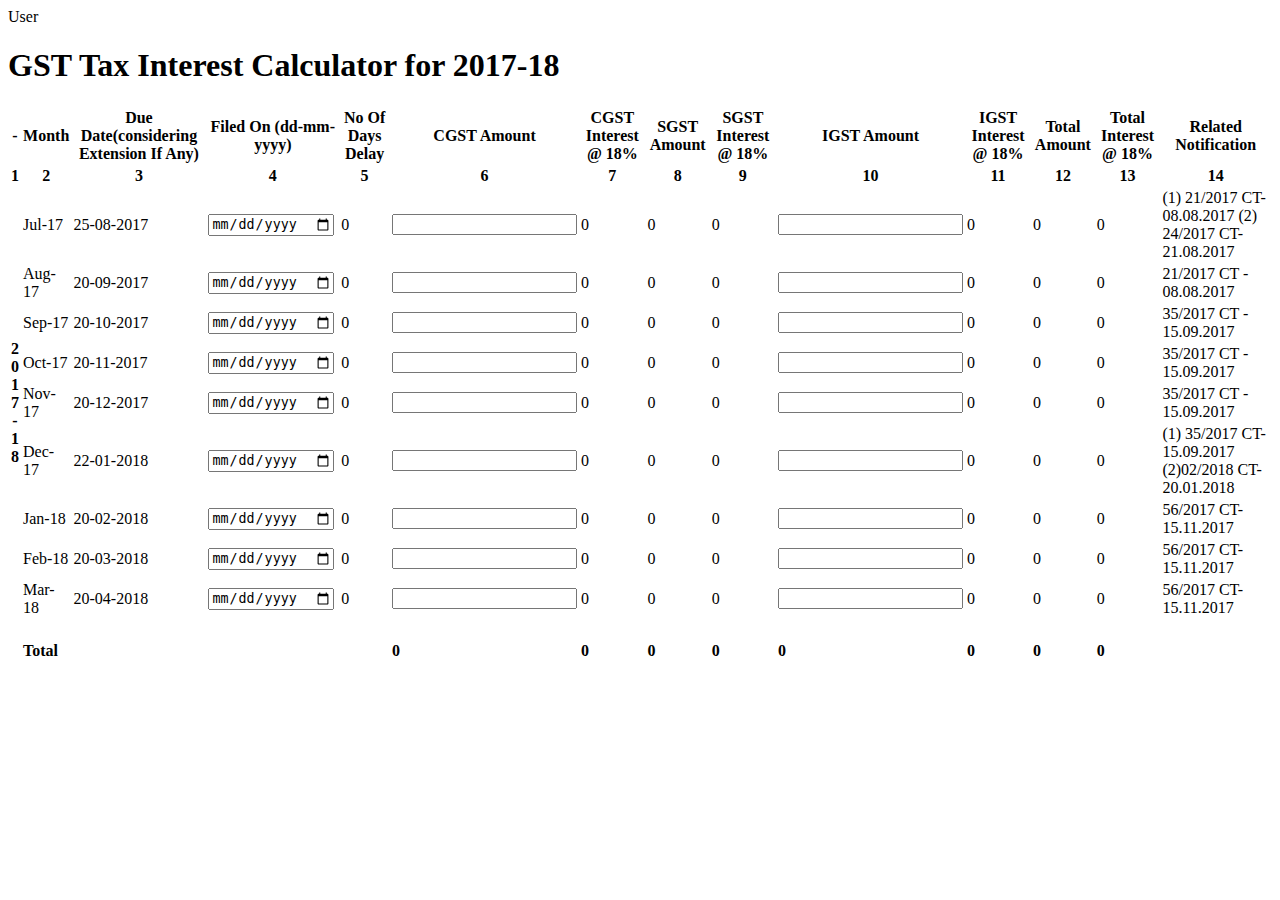
<file: chatai.html>
<!DOCTYPE html>
<html lang="en">
<head>
  <meta charset="UTF-8">
  <meta name="viewport" content="width=device-width, initial-scale=1.0">
  <title>GST Tax Interest Calculator</title>
</head>
<body>

  <!-- Your existing HTML content -->
  User
<div class="tab-content">
                        <div class="tab-pane active" id="home" role="tabpanel" aria-labelledby="home-tab"> <h1>GST Tax Interest Calculator for 2017-18</h1>
                <div class="table-responsive">
                <table class="table table-bordered">
                <thead>
                <tr>
                <th scope="col">-</th>
                <th scope="col">Month</th>
                <th scope="col">Due Date(considering Extension If Any)</th>
                <th scope="col">Filed On (dd-mm-yyyy)</th>
                <th scope="col">No Of Days Delay</th>
                <th scope="col">CGST Amount</th>
                <th scope="col">CGST Interest @ 18%</th>
                <th scope="col">SGST Amount</th>
                <th scope="col">SGST Interest @ 18%</th>
                <th scope="col">IGST Amount</th>
                <th scope="col">IGST Interest @ 18%</th>
                <th scope="col">Total Amount</th>
                <th scope="col">Total Interest @ 18%</th>
                <th scope="col">Related Notification</th>
                </tr>
                <tr>
                <th>1</th>
                <th>2</th>
                <th>3</th>
                <th>4</th>
                <th>5</th>
                <th>6</th>
                <th>7</th>
                <th>8</th>
                <th>9</th>
                <th>10</th>
                <th>11</th>
                <th>12</th>
                <th>13</th>
                <th>14</th>
                </tr>
                </thead>
                <tbody>
                <tr>
                <th rowspan="9" scope="row">2<br />0<br />1<br />7<br />-<br />1<br />8</th>
                <td>Jul-17</td>
                <td id="duedate">25-08-2017</td>
                <td><input class="form-control ng-pristine ng-untouched ng-valid" type="date" action="" id="dateoffiling" onchange="interestAmount()"/></td>
                <td class="ng-pristine ng-untouched ng-valid ng-binding" id="delaydays">0</td>
                <td><input class="form-control ng-pristine ng-untouched ng-valid" type="text" id="cgstamount" onchange="interestAmount()"/></td>
                <td class="ng-binding" id="cgstinterest">0</td>
                <td class="ng-binding" id="sgstamount">0</td>
                <td class="ng-binding" id="sgstinterest">0</td>
                <td><input class="form-control ng-pristine ng-untouched ng-valid" type="text" id="igstamount" onchange="interestAmount()"/></td>
                <td class="ng-binding" id="igstinterest">0</td>
                <td class="ng-binding" id="totalamount">0</td>
                <td class="ng-binding" id="totalinterest">0</td>
                <td>(1) 21/2017 CT-08.08.2017 (2) 24/2017 CT-21.08.2017</td>
                </tr>
                <tr>
                <td>Aug-17</td>
                <td id="duedate">20-09-2017</td>
                <td><input class="form-control ng-pristine ng-untouched ng-valid" type="date" action="" id="dateoffiling" onchange="interestAmount()"/></td>
                <td class="ng-pristine ng-untouched ng-valid ng-binding" id="delaydays">0</td>
                <td><input class="form-control ng-pristine ng-untouched ng-valid" type="text" id="cgstamount" onchange="interestAmount()"/></td>
                <td class="ng-binding" id="cgstinterest">0</td>
                <td class="ng-binding" id="sgstamount">0</td>
                <td class="ng-binding" id="sgstinterest">0</td>
                <td><input class="form-control ng-pristine ng-untouched ng-valid" type="text" id="igstamount" onchange="interestAmount()"/></td>
                <td class="ng-binding" id="igstinterest">0</td>
                <td class="ng-binding" id="totalamount">0</td>
                <td class="ng-binding" id="totalinterest">0</td>
                <td>21/2017 CT - 08.08.2017</td>
                </tr>
                <tr>
                <td>Sep-17</td>
                <td>20-10-2017</td>
                <td><input class="form-control ng-pristine ng-untouched ng-valid" type="date" /></td>
                <td class="ng-pristine ng-untouched ng-valid ng-binding">0</td>
                <td><input class="form-control ng-pristine ng-untouched ng-valid" type="text" /></td>
                <td class="ng-binding">0</td>
                <td class="ng-binding">0</td>
                <td class="ng-binding">0</td>
                <td><input class="form-control ng-pristine ng-untouched ng-valid" type="text" /></td>
                <td class="ng-binding">0</td>
                <td class="ng-binding">0</td>
                <td class="ng-binding">0</td>
                <td>35/2017 CT - 15.09.2017</td>
                </tr>
                <tr>
                <td>Oct-17</td>
                <td>20-11-2017</td>
                <td><input class="form-control ng-pristine ng-untouched ng-valid" type="date" /></td>
                <td class="ng-pristine ng-untouched ng-valid ng-binding">0</td>
                <td><input class="form-control ng-pristine ng-untouched ng-valid" type="text" /></td>
                <td class="ng-binding">0</td>
                <td class="ng-binding">0</td>
                <td class="ng-binding">0</td>
                <td><input class="form-control ng-pristine ng-untouched ng-valid" type="text" /></td>
                <td class="ng-binding">0</td>
                <td class="ng-binding">0</td>
                <td class="ng-binding">0</td>
                <td>35/2017 CT - 15.09.2017</td>
                </tr>
                <tr>
                <td>Nov-17</td>
                <td>20-12-2017</td>
                <td><input class="form-control ng-pristine ng-untouched ng-valid" type="date" /></td>
                <td class="ng-pristine ng-untouched ng-valid ng-binding">0</td>
                <td><input class="form-control ng-pristine ng-untouched ng-valid" type="text" /></td>
                <td class="ng-binding">0</td>
                <td class="ng-binding">0</td>
                <td class="ng-binding">0</td>
                <td><input class="form-control ng-pristine ng-untouched ng-valid" type="text" /></td>
                <td class="ng-binding">0</td>
                <td class="ng-binding">0</td>
                <td class="ng-binding">0</td>
                <td>35/2017 CT - 15.09.2017</td>
                </tr>
                <tr>
                <td>Dec-17</td>
                <td>22-01-2018</td>
                <td><input class="form-control ng-pristine ng-untouched ng-valid" type="date" /></td>
                <td class="ng-pristine ng-untouched ng-valid ng-binding">0</td>
                <td><input class="form-control ng-pristine ng-untouched ng-valid" type="text" /></td>
                <td class="ng-binding">0</td>
                <td class="ng-binding">0</td>
                <td class="ng-binding">0</td>
                <td><input class="form-control ng-pristine ng-untouched ng-valid" type="text" /></td>
                <td class="ng-binding">0</td>
                <td class="ng-binding">0</td>
                <td class="ng-binding">0</td>
                <td>(1) 35/2017 CT-15.09.2017 (2)02/2018 CT-20.01.2018</td>
                </tr>
                <tr>
                <td>Jan-18</td>
                <td>20-02-2018</td>
                <td><input class="form-control ng-pristine ng-untouched ng-valid" type="date" /></td>
                <td class="ng-pristine ng-untouched ng-valid ng-binding">0</td>
                <td><input class="form-control ng-pristine ng-untouched ng-valid" type="text" /></td>
                <td class="ng-binding">0</td>
                <td class="ng-binding">0</td>
                <td class="ng-binding">0</td>
                <td><input class="form-control ng-pristine ng-untouched ng-valid" type="text" /></td>
                <td class="ng-binding">0</td>
                <td class="ng-binding">0</td>
                <td class="ng-binding">0</td>
                <td>56/2017 CT-15.11.2017</td>
                </tr>
                <tr>
                <td>Feb-18</td>
                <td>20-03-2018</td>
                <td><input class="form-control ng-pristine ng-untouched ng-valid" type="date" /></td>
                <td class="ng-pristine ng-untouched ng-valid ng-binding">0</td>
                <td><input class="form-control ng-pristine ng-untouched ng-valid" type="text" /></td>
                <td class="ng-binding">0</td>
                <td class="ng-binding">0</td>
                <td class="ng-binding">0</td>
                <td><input class="form-control ng-pristine ng-untouched ng-valid" type="text" /></td>
                <td class="ng-binding">0</td>
                <td class="ng-binding">0</td>
                <td class="ng-binding">0</td>
                <td>56/2017 CT-15.11.2017</td>
                </tr>
                <tr>
                <td>Mar-18</td>
                <td>20-04-2018</td>
                <td><input class="form-control ng-pristine ng-untouched ng-valid" type="date" /></td>
                <td class="ng-pristine ng-untouched ng-valid ng-binding">0</td>
                <td><input class="form-control ng-pristine ng-untouched ng-valid" type="text" /></td>
                <td class="ng-binding">0</td>
                <td class="ng-binding">0</td>
                <td class="ng-binding">0</td>
                <td><input class="form-control ng-pristine ng-untouched ng-valid" type="text" /></td>
                <td class="ng-binding">0</td>
                <td class="ng-binding">0</td>
                <td class="ng-binding">0</td>
                <td>56/2017 CT-15.11.2017</td>
                </tr>
                <tr>
                <th scope="row">&nbsp;</th>
                <td colspan="3">
                <h4>Total</h4>
                </td>
                <td>&nbsp;</td>
                <td>
                <h4 class="ng-binding">0</h4>
                </td>
                <td>
                <h4 class="ng-binding">0</h4>
                </td>
                <td>
                <h4 class="ng-binding">0</h4>
                </td>
                <td>
                <h4 class="ng-binding">0</h4>
                </td>
                <td>
                <h4 class="ng-binding">0</h4>
                </td>
                <td>
                <h4 class="ng-binding">0</h4>
                </td>
                <td>
                <h4><strong class="ng-binding">0</strong></h4>
                </td>
                <td>
                <h4><strong class="ng-binding">0</strong></h4>
                </td>
                </tr>
                </tbody>
                </table>

  <script>
    function interestAmount() {
      // Get the elements for CGST amount and date of filing
      var cgstAmountElement = document.getElementById('cgstamount');
      var dateOfFilingElement = document.getElementById('dateoffiling');

      // Get the values
      var cgstAmount = parseFloat(cgstAmountElement.value) || 0;
      var dateOfFiling = new Date(dateOfFilingElement.value);

      // Calculate the number of days delayed
      var currentDate = new Date();
      var delayDays = Math.max(0, Math.ceil((currentDate - dateOfFiling) / (1000 * 60 * 60 * 24)));

      // Calculate interest (you might need to replace this formula with your actual logic)
      var interestRate = 0.18; // 18%
      var interest = cgstAmount * interestRate * (delayDays / 365);

      // Update the HTML elements with the calculated values
      document.getElementById('delaydays').textContent = delayDays;
      document.getElementById('cgstinterest').textContent = interest.toFixed(2); // Assuming two decimal places for the interest

      // You can add similar calculations for SGST and IGST amounts and interests here
    }
  </script>
</div>

</body>
</html>
</file>
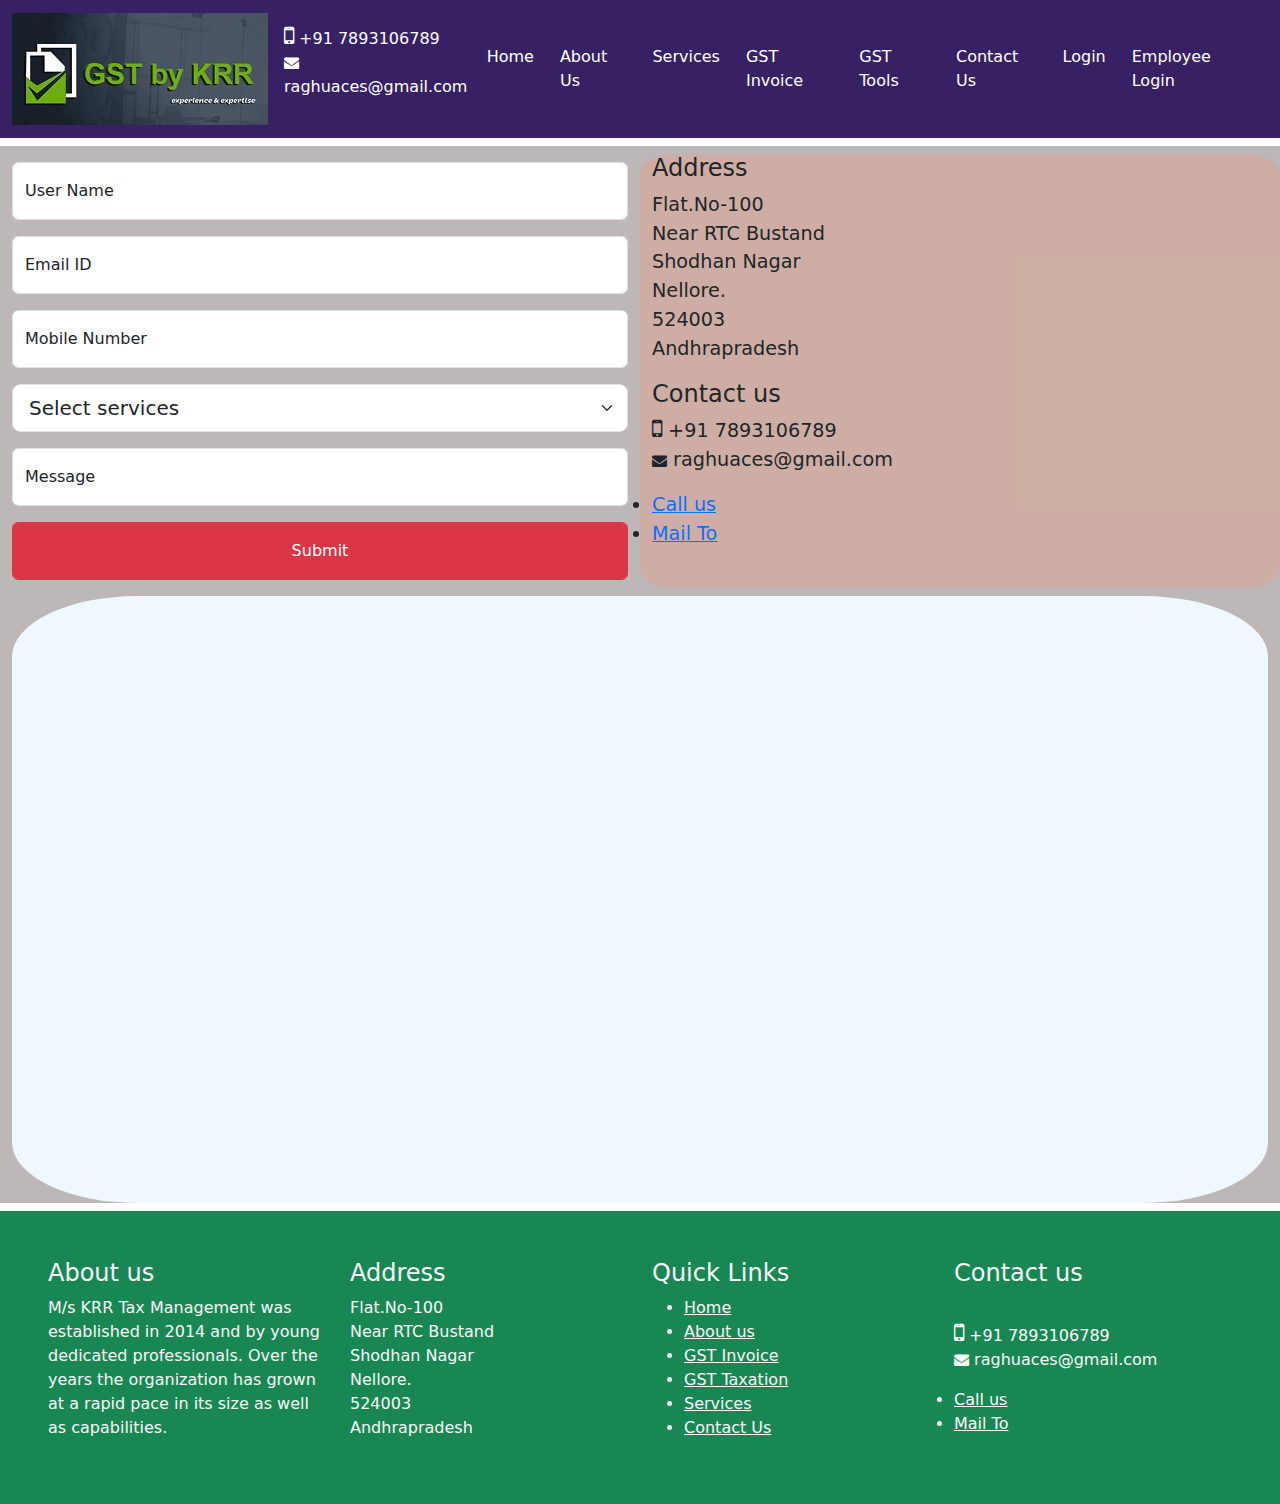
<file: contact.html>
<!DOCTYPE html>
<html lang="en">
  <head>
    <meta charset="UTT-8" />
    <meta name="viewport" content="width=device-width, initial-scale=1.0" />
    <title>Tax Management</title>
    <link href="https://cdn.jsdelivr.net/npm/bootstrap@5.3.2/dist/css/bootstrap.min.css" rel="stylesheet" integrity="sha384-T3c6CoIi6uLrA9TneNEoa7RxnatzjcDSCmG1MXxSR1GAsXEV/Dwwykc2MPK8M2HN" crossorigin="anonymous">
    <link rel="stylesheet" href="../BOOTSTRAP/css/bootstrap.min.css" />
    <link rel="stylesheet" href="https://cdnjs.cloudflare.com/ajax/libs/font-awesome/4.7.0/css/font-awesome.min.css">
    <link rel="stylesheet" href="style.css" />
  </head>
  <body>
    <header class="container-fluid">
      <nav class="navbar navbar-expand-sm">
        <a href="index.html" class="navbar-brand">
          <img src="images/logo.jpg" class="bg-primary" alt="" />
        </a>
        <button class="navbar-toggler" data-bs-target="#mynav" data-bs-toggle="collapse">
          <span class="navbar-toggler-icon"></span>
        </button>
        <div>
            <p>
                <i class="fa fa-mobile-phone" style="font-size:24px"></i>
                +91 7893106789<br>
                <i class="fa fa-envelope" style="font-size:15px"></i>
                raghuaces@gmail.com
              </p></div>
        <div id="mynav" class="collapse navbar-collapse justify-content-end">
          <ul class="navbar-nav">
            <li class="nav-item">
              <a href="index.html" class="nav-link">Home</a>
            </li>
            <li class="nav-item">
              <a href="about.html" class="nav-link" >About Us</a>
            </li>
            <span class="dropdown nav-link">Services
              <li class="nav-item">
              <ul class="dropbtn">
                <li class="dropdown-content">
                  <a href="gstinvoice.html" class="nav-link">GST Invoice Creation</a>
                  <a href="gstregistration.html" class="nav-link">GST Registration</a>
                  <a href="gstmonthlyfiling.html" class="nav-link">GST Monthly Filing Compliances</a>
                  <a href="gstannualreturn.html" class="nav-link">GST Anual Return Filing Compliances</a>
                  <a href="gstaudit.html" class="nav-link">GST Audit Services</a>
                  <a href="repliestonotices.html" class="nav-link">Replies to notices</a>
                  <a href="gstandincometaxappeals.html" class="nav-link">GST and Income Tax Appeals</a>
                  <a href="appealstotribunalsandHC.html" class="nav-link">Appeals to Tribunals and High Courts</a>
                </li></ul>
          </li></span>
            <li class="nav-item">
              <a href="gstinvoice.html" class="nav-link">GST Invoice</a>
            </li>
            <li class="nav-item">
              <a href="gsttaxation.html" class="nav-link">GST Tools</a>
            </li>
            <li class="nav-item">
              <a href="contact.html" class="nav-link">Contact Us</a>
            </li>
            <li class="nav-item">
              <a href="index.html" class="nav-link">Login</a>
            </li>
            <li class="nav-item">
              <a href="https://krrtaxmanagement.com/admin/index.php" class="nav-link">Employee Login</a>
            </li>
          </ul>
        </div>
      </nav>
    </header>
    <Section class="container-fluid mt-2 mb-2 contact_form">
      <div class="row">
        <div class="col-12 col-sm-12 col-md-12 col-lg-6 col-xl-6">
          <form action="" class="text-dark mt-3">
            <div class="form-floating mb-3"> 
              <input type="text" placeholder="User Name" class="form-control"><label>User Name</label>
            </div>
            <div class="form-floating mb-3"> 
              <input type="email" placeholder="Email Id" class="form-control"><label>Email ID</label>
            </div>
            <div class="form-floating mb-3"> 
              <input type="tel" placeholder="Mobile Number" class="form-control"><label>Mobile Number</label>
            </div>
            <div class="mb-3">
              <select class="form-select form-select-lg" name="" id="">
                <option selected hidden>Select services</option>
                <option value="">GST Registration</option>
                <option value="">GST Interest Calculation</option>
                <option value="">Appeals</option>
                <option value="">Monthly Returns</option>
              </select>
            </div>
            <div class="form-floating mb-3"> 
              <input type="text" placeholder="Message" class="form-control"><label>Message</label>
            </div>
            <div class="mb-3 form-floating">
              <input type="submit" class="form-control btn btn-danger p-2 font-awesome" />
            </div>
          </form>
        </div>
        <div class="col-12 col-sm-12 col-md-12 col-lg-6 col-xl-6 address mt-2 mb-2 ">
          <h4>Address</h4>
          <p>
            Flat.No-100<br />
            Near RTC Bustand<br />
            Shodhan Nagar<br />
            Nellore.<br />
            524003<br />
            Andhrapradesh
          </p>
          <h4>Contact us</h4>
          <p>
            <i class="fa fa-mobile-phone" style="font-size: 24px"></i>
            +91 7893106789<br />
            <i class="fa fa-envelope" style="font-size: 15px"></i>
            raghuaces@gmail.com
            <li><a href="tel:+917893106789" >Call us</a></li>
            <li><a href="mailto:raghuaces@gmail.com" >Mail To</a></li>
          </p>
        </div>
        </div>
      </div>
      <div style="background-color: aliceblue; border-radius: 10%;">
        <iframe src="https://www.google.com/maps/embed?pb=!1m14!1m12!1m3!1d61823.50228320503!2d79.93941922508778!3d14.428956310486027!2m3!1f0!2f0!3f0!3m2!1i1024!2i768!4f13.1!5e0!3m2!1sen!2sin!4v1694329794977!5m2!1sen!2sin" width="100%" height="600" style="border:0;" allowfullscreen="" loading="lazy" referrerpolicy="no-referrer-when-downgrade"></iframe>        
      </div>
    </Section>
    <footer>
      <section class="container-fluid justify-content-center align-items-center bg-success d-inlineblock p-5">
        <div class="row">
          <div class="col-12 ol-sm-12 col-md-6 col-lg-3 col-xl-3 text-light">
          <h4>About us</h4>
          <p class="justify-content-center">
            M/s KRR Tax Management was established in 2014 and by young
            dedicated professionals. Over the years the organization has grown
            at a rapid pace in its size as well as capabilities.
          </p>
        </div>
        <div class="col-12 ol-sm-12 col-md-6 col-lg-3 col-xl-3 text-light ">
          <h4>Address</h4>
          <p>
            Flat.No-100<br />
            Near RTC Bustand<br />
            Shodhan Nagar<br />
            Nellore.<br />
            524003<br />
            Andhrapradesh
          </p>
        </div>
        <div class="col-12 ol-sm-12 col-md-6 col-lg-3 col-xl-3 text-light">
          <h4>Quick Links</h4>
          <ul>
            <li><a href="index.html" class="text-light">Home</a></li>
            <li><a href="about.html" class="text-light">About us</a></li>
            <li><a href="gstinvoice.html" class="text-light">GST Invoice</a></li>
            <li><a href="gsttaxation.html" class="text-light">GST Taxation</a></li>
            <li><a href="services.html" class="text-light">Services</a></li>
            <li><a href="contactus.html" class="text-light">Contact Us</a></li>
          </ul>
        </div>
        <div class="col-12 ol-sm-12 col-md-6 col-lg-3 col-xl-3 text-light">
          <h4>Contact us</h4>
          <br />
          <p>
            <i class="fa fa-mobile-phone" style="font-size: 24px"></i>
            +91 7893106789<br />
            <i class="fa fa-envelope" style="font-size: 15px"></i>
            raghuaces@gmail.com
            <li><a href="tel:+917893106789" style="color: white;">Call us</a></li>
            <li><a href="mailto:raghuaces@gmail.com" style="color: white;">Mail To</a></li>
          </p>
        </div>
        </div>
      </section>
    </footer>
    <script src="https://static.elfsight.com/platform/platform.js" data-use-service-core defer></script>
<div class="elfsight-app-b7455443-2a0b-4268-97a1-edd500ea169c" data-elfsight-app-lazy></div>
    <script src="https://cdn.jsdelivr.net/npm/bootstrap@5.3.2/dist/js/bootstrap.bundle.min.js" integrity="sha384-C6RzsynM9kWDrMNeT87bh95OGNyZPhcTNXj1NW7RuBCsyN/o0jlpcV8Qyq46cDfL" crossorigin="anonymous"></script>
    <script src="../../BOOTSTRAP/js/bootstrap.bundle.min.js"></script>
    <script src="https://cdn.jsdelivr.net/npm/bootstrap@4.3.1/dist/js/bootstrap.min.js" integrity="sha384-JjSmVgyd0p3pXB1rRibZUAYoIIy6OrQ6VrjIEaFf/nJGzIxFDsf4x0xIM+B07jRM" crossorigin="anonymous"></script>  </body>
</html>
</file>
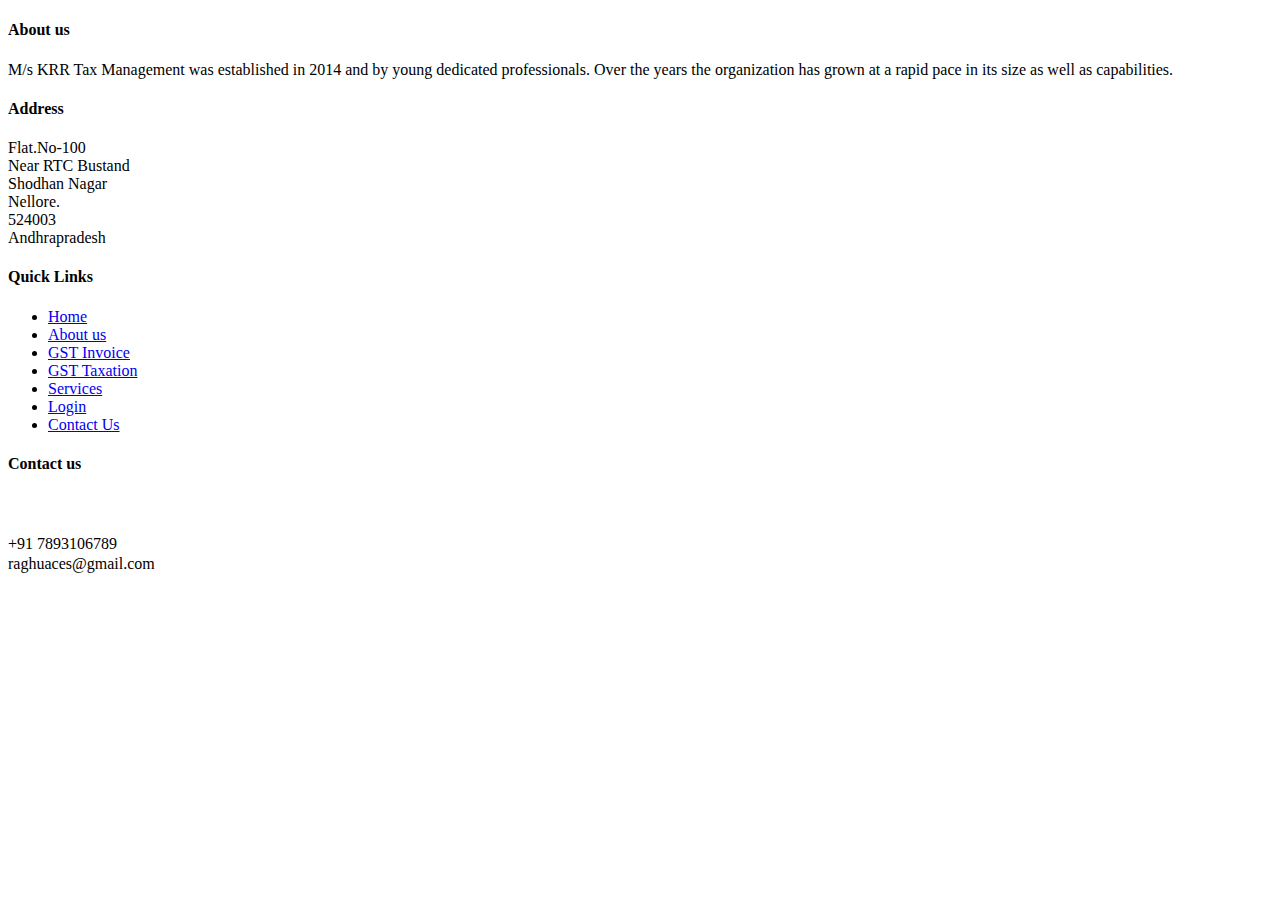
<file: footer.html>
<!DOCTYPE html>
<html>
<footer>
    <section class="container-fluid justify-content-center align-items-center bg-success d-inlineblock p-5">
      <div class="row">
        <div class="col-12 ol-sm-12 col-md-6 col-lg-3 col-xl-3 text-light">
        <h4>About us</h4>
        <p class="justify-content-center">
          M/s KRR Tax Management was established in 2014 and by young
          dedicated professionals. Over the years the organization has grown
          at a rapid pace in its size as well as capabilities.
        </p>
      </div>
      <div class="col-12 ol-sm-12 col-md-6 col-lg-3 col-xl-3 text-light ">
        <h4>Address</h4>
        <p>
          Flat.No-100<br />
          Near RTC Bustand<br />
          Shodhan Nagar<br />
          Nellore.<br />
          524003<br />
          Andhrapradesh
        </p>
      </div>
      <div class="col-12 ol-sm-12 col-md-6 col-lg-3 col-xl-3 text-light">
        <h4>Quick Links</h4>
        <ul>
          <li><a href="index.php" class="text-light">Home</a></li>
          <li><a href="about.html" class="text-light">About us</a></li>
          <li><a href="gstinvoice.html" class="text-light">GST Invoice</a></li>
          <li><a href="gsttaxation.html" class="text-light">GST Taxation</a></li>
          <li><a href="services.html" class="text-light">Services</a></li>
          <li><a href="index.html" class="text-light">Login</a></li>
          <li><a href="contactus.html" class="text-light">Contact Us</a></li>
        </ul>
      </div>
      <div class="col-12 ol-sm-12 col-md-6 col-lg-3 col-xl-3 text-light">
        <h4>Contact us</h4>
        <br />
        <p>
          <i class="fa fa-mobile-phone" style="font-size: 24px"></i>
          +91 7893106789<br />
          <i class="fa fa-envelope" style="font-size: 15px"></i>
          raghuaces@gmail.com<br/>
          <li><a href="tel:+917893106789" style="color: white;">Call us</a></li>
          <li><a href="mailto:raghuaces@gmail.com" style="color: white;">Mail To</a></li>
        </p>
      </div>
      </div>
      </div>
    </section>
  </footer>
  <script src="interest.js"></script>

  <script src="https://static.elfsight.com/platform/platform.js" data-use-service-core defer></script>
  <div class="elfsight-app-b7455443-2a0b-4268-97a1-edd500ea169c" data-elfsight-app-lazy></div>
     <script src="https://cdn.jsdelivr.net/npm/bootstrap@5.3.2/dist/js/bootstrap.bundle.min.js" integrity="sha384-C6RzsynM9kWDrMNeT87bh95OGNyZPhcTNXj1NW7RuBCsyN/o0jlpcV8Qyq46cDfL" crossorigin="anonymous"></script>
     <script src="https://cdn.jsdelivr.net/npm/bootstrap@4.3.1/dist/js/bootstrap.min.js" integrity="sha384-JjSmVgyd0p3pXB1rRibZUAYoIIy6OrQ6VrjIEaFf/nJGzIxFDsf4x0xIM+B07jRM" crossorigin="anonymous"></script>
     <script src="BOOTSTRAP/js/bootstrap.bundle.min.js"></script>
     <script src="https://cdnjs.cloudflare.com/ajax/libs/jquery/3.7.1/jquery.min.js" integrity="sha512-v2CJ7UaYy4JwqLDIrZUI/4hqeoQieOmAZNXBeQyjo21dadnwR+8ZaIJVT8EE2iyI61OV8e6M8PP2/4hpQINQ/g==" crossorigin="anonymous" referrerpolicy="no-referrer"></script>
   <script src="https://code.jquery.com/jquery-3.6.0.slim.min.js"></script>
   <script src="assets/plugins/countMe.min.js"></script>
   <script src="https://cdnjs.cloudflare.com/ajax/libs/OwlCarousel2/2.3.4/owl.carousel.min.js" integrity="sha512-bPs7Ae6pVvhOSiIcyUClR7/q2OAsRiovw4vAkX+zJbw3ShAeeqezq50RIIcIURq7Oa20rW2n2q+fyXBNcU9lrw==" crossorigin="anonymous" referrerpolicy="no-referrer"></script>
<script>
       window.onload = ()=>{
           // $(selector).countMe(delay,speed)
           $("#clients-ctn").countMe(40,18);
           $("#views-ctn").countMe(500, 0);
           $("#regs-ctn").countMe(40, 16);
           $("#clients1-ctn").countMe(40,10);
           //$("#clients-ctn").countMe(100,200);
        }
       </script>
       <script>
        var owl = $('.owl-carousel');
      owl.owlCarousel({
          loop:true,
          margin:10,
          autoplay:true,
          autoplayTimeout:1000,
          autoplayHoverpause:true,
          responsive:{
              0:{
                  items:1
              },
              600:{
                  items:2
              },            
              960:{
                  items:3
              },
              1200:{
                  items:4
              }
          }
      });
      owl.on('mousewheel', '.owl-stage', function (e) {
          if (e.deltaY>0) {
              owl.trigger('next.owl');
          } else {
              owl.trigger('prev.owl');
          }
          e.preventDefault();
      });
      </script>
</body>
  </html>
</file>
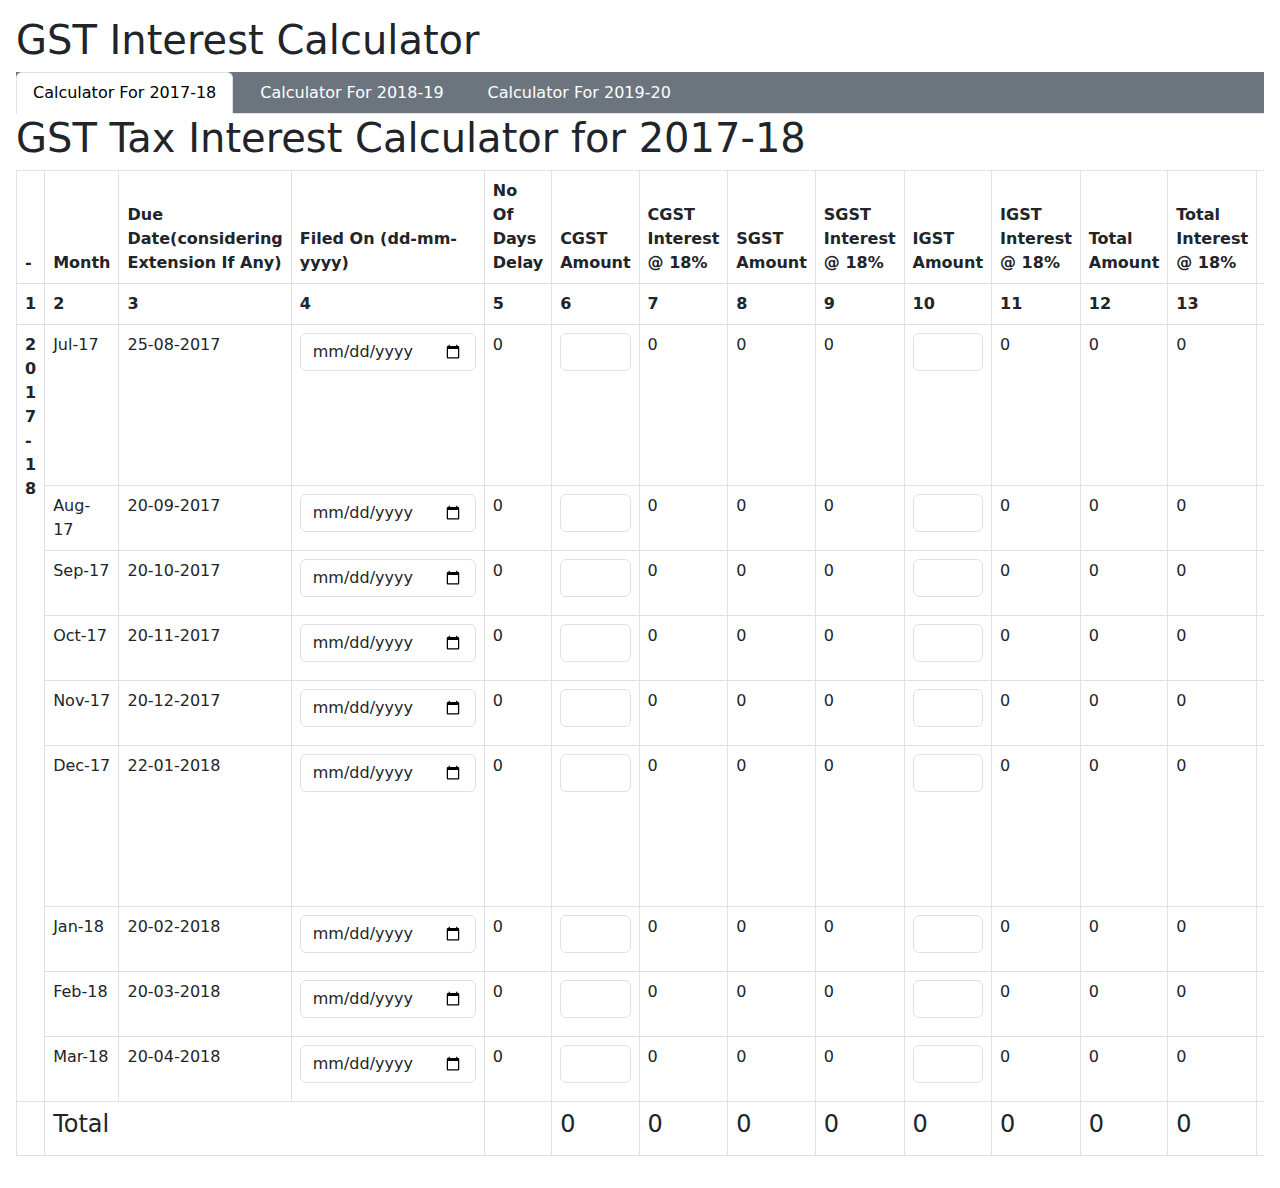
<file: interest.html>
<!DOCTYPE html>
<html>
    <head>
        <meta charset="UTT-8" />
        <meta name="viewport" content="width=device-width, initial-scale=1.0" />
        <title>KRR Tax Management</title>
        <link href="https://cdn.jsdelivr.net/npm/bootstrap@5.3.2/dist/css/bootstrap.min.css" rel="stylesheet" integrity="sha384-T3c6CoIi6uLrA9TneNEoa7RxnatzjcDSCmG1MXxSR1GAsXEV/Dwwykc2MPK8M2HN" crossorigin="anonymous">
        <link rel="stylesheet" href="BOOTSTRAP/css/bootstrap.min.css"/>
        <link rel="stylesheet" href="https://cdnjs.cloudflare.com/ajax/libs/font-awesome/4.7.0/css/font-awesome.min.css" />
        <link rel="stylesheet" href="https://cdn.jsdelivr.net/npm/bootstrap-icons@1.11.0/font/bootstrap-icons.css">
        <link rel="stylesheet" href="style.css">
        <link rel="stylesheet" href="https://cdnjs.cloudflare.com/ajax/libs/OwlCarousel2/2.3.4/assets/owl.carousel.min.css" integrity="sha512-tS3S5qG0BlhnQROyJXvNjeEM4UpMXHrQfTGmbQ1gKmelCxlSEBUaxhRBj/EFTzpbP4RVSrpEikbmdJobCvhE3g==" crossorigin="anonymous" referrerpolicy="no-referrer" />
        <link rel="stylesheet" href="https://cdnjs.cloudflare.com/ajax/libs/OwlCarousel2/2.3.4/assets/owl.theme.default.min.css" integrity="sha512-sMXtMNL1zRzolHYKEujM2AqCLUR9F2C4/05cdbxjjLSRvMQIciEPCQZo++nk7go3BtSuK9kfa/s+a4f4i5pLkw==" crossorigin="anonymous" referrerpolicy="no-referrer" />
        </head>
        <body>
            <section>
                <div class="m-2 p-2">
                    <h1>GST Interest Calculator</h1>
                      <!-- Nav tabs -->
                      <ul class="nav nav-tabs bg-secondary" id="myTab" role="tablist">
                        <li class="nav-item" role="presentation">
                          <button class="nav-link active" id="home-tab" data-bs-toggle="tab" data-bs-target="#home" type="button" role="tab" aria-controls="201718" aria-selected="true">Calculator For 2017-18</button>
                        </li>
                        <li class="nav-item" role="presentation">
                          <button class="nav-link" id="profile-tab" data-bs-toggle="tab" data-bs-target="#profile" type="button" role="tab" aria-controls="201819" aria-selected="false">Calculator For 2018-19</button>
                        </li>
                        <li class="nav-item" role="presentation">
                          <button class="nav-link" id="messages-tab" data-bs-toggle="tab" data-bs-target="#messages" type="button" role="tab" aria-controls="201920" aria-selected="false">Calculator For 2019-20</button>
                        </li>
                      </ul>
                      
                      <!-- Tab panes -->
                      <div class="tab-content">
                        <div class="tab-pane active" id="home" role="tabpanel" aria-labelledby="home-tab"> <h1>GST Tax Interest Calculator for 2017-18</h1>
                <div class="table-responsive">
                <table class="table table-bordered">
                <thead>
                <tr>
                <th scope="col">-</th>
                <th scope="col">Month</th>
                <th scope="col">Due Date(considering Extension If Any)</th>
                <th scope="col">Filed On (dd-mm-yyyy)</th>
                <th scope="col">No Of Days Delay</th>
                <th scope="col">CGST Amount</th>
                <th scope="col">CGST Interest @ 18%</th>
                <th scope="col">SGST Amount</th>
                <th scope="col">SGST Interest @ 18%</th>
                <th scope="col">IGST Amount</th>
                <th scope="col">IGST Interest @ 18%</th>
                <th scope="col">Total Amount</th>
                <th scope="col">Total Interest @ 18%</th>
                <th scope="col">Related Notification</th>
                </tr>
                <tr>
                <th>1</th>
                <th>2</th>
                <th>3</th>
                <th>4</th>
                <th>5</th>
                <th>6</th>
                <th>7</th>
                <th>8</th>
                <th>9</th>
                <th>10</th>
                <th>11</th>
                <th>12</th>
                <th>13</th>
                <th>14</th>
                </tr>
                </thead>
                <tbody>
                <tr>
                <th rowspan="9" scope="row">2<br />0<br />1<br />7<br />-<br />1<br />8</th>
                <td>Jul-17</td>
                <td id="duedate">25-08-2017</td>
                <td><input class="form-control ng-pristine ng-untouched ng-valid" type="date" action="" id="dateoffiling" onchange="interestAmount()"/></td>
                <td class="ng-pristine ng-untouched ng-valid ng-binding" id="delaydays">0</td>
                <td><input class="form-control ng-pristine ng-untouched ng-valid" type="text" id="cgstamount" onchange="interestAmount(),total()"/></td>
                <td class="ng-binding" id="cgstinterest">0</td>
                <td class="ng-binding" id="sgstamount">0</td>
                <td class="ng-binding" id="sgstinterest">0</td>
                <td><input class="form-control ng-pristine ng-untouched ng-valid" type="text" id="igstamount" onchange="interestAmount(),total()"/></td>
                <td class="ng-binding" id="igstinterest">0</td>
                <td class="ng-binding" id="totalamount">0</td>
                <td class="ng-binding" id="totalinterest">0</td>
                <td>(1) 21/2017 CT-08.08.2017 (2) 24/2017 CT-21.08.2017</td>
                </tr>
                <tr>
                <td>Aug-17</td>
                <td id="duedate1">20-09-2017</td>
                <td><input class="form-control ng-pristine ng-untouched ng-valid" type="date" action="" id="dateoffiling1" onchange="interestAmount1()"/></td>
                <td class="ng-pristine ng-untouched ng-valid ng-binding" id="delaydays1">0</td>
                <td><input class="form-control ng-pristine ng-untouched ng-valid" type="text" id="cgstamount1" onchange="interestAmount1(), total()"/></td>
                <td class="ng-binding" id="cgstinterest1">0</td>
                <td class="ng-binding" id="sgstamount1">0</td>
                <td class="ng-binding" id="sgstinterest1">0</td>
                <td><input class="form-control ng-pristine ng-untouched ng-valid" type="text" id="igstamount1" onchange="interestAmount1(), total()"/></td>
                <td class="ng-binding" id="igstinterest1">0</td>
                <td class="ng-binding" id="totalamount1">0</td>
                <td class="ng-binding" id="totalinterest1">0</td>
                <td>21/2017 CT - 08.08.2017</td>
                </tr>
                <tr>
                <td>Sep-17</td>
                <td id="duedatesep17">20-10-2017</td>
                <td><input class="form-control ng-pristine ng-untouched ng-valid" type="date" id="dateoffilingsep17"  onchange="interestAmountsep17()"/></td>
                <td class="ng-pristine ng-untouched ng-valid ng-binding" id="delaydayssep17">0</td>
                <td><input class="form-control ng-pristine ng-untouched ng-valid" type="text" id="cgstamountsep17" onchange="interestAmountsep17(), total()"/></td>
                <td class="ng-binding" id="cgstinterestsep17">0</td>
                <td class="ng-binding" id="sgstamountsep17">0</td>
                <td class="ng-binding" id="sgstinterestsep17">0</td>
                <td><input class="form-control ng-pristine ng-untouched ng-valid" type="text" id="igstamountsep17" onchange="interestAmountsep17(), total()"/></td>
                <td class="ng-binding" id="igstinterestsep17">0</td>
                <td class="ng-binding" id="totalamountsep17">0</td>
                <td class="ng-binding" id="totalinterestsep17">0</td>
                <td>35/2017 CT - 15.09.2017</td>
                </tr>
                <tr>
                <td>Oct-17</td>
                <td id="duedateoct17">20-11-2017</td>
                <td><input class="form-control ng-pristine ng-untouched ng-valid" type="date" id="dateoffilingoct17"  onchange="interestAmountoct17()"/></td>
                <td class="ng-pristine ng-untouched ng-valid ng-binding" id="delaydaysoct17">0</td>
                <td><input class="form-control ng-pristine ng-untouched ng-valid" type="text" id="cgstamountoct17" onchange="interestAmountoct17(), total()"/></td>
                <td class="ng-binding" id="cgstinterestoct17">0</td>
                <td class="ng-binding" id="sgstamountoct17">0</td>
                <td class="ng-binding" id="sgstinterestoct17">0</td>
                <td><input class="form-control ng-pristine ng-untouched ng-valid" type="text" id="igstamountoct17" onchange="interestAmountoct17(), total()"/></td>
                <td class="ng-binding" id="igstinterestoct17">0</td>
                <td class="ng-binding" id="totalamountoct17">0</td>
                <td class="ng-binding" id="totalinterestoct17">0</td>
                <td>35/2017 CT - 15.09.2017</td>
                </tr>
                <tr>
                <td>Nov-17</td>
                <td id="duedatenov17">20-12-2017</td>
                <td><input class="form-control ng-pristine ng-untouched ng-valid" type="date" id="dateoffilingnov17"  onchange="interestAmountnov17()"/></td>
                <td class="ng-pristine ng-untouched ng-valid ng-binding" id="delaydaysnov17">0</td>
                <td><input class="form-control ng-pristine ng-untouched ng-valid" type="text" id="cgstamountnov17" onchange="interestAmountnov17(), total()"/></td>
                <td class="ng-binding" id="cgstinterestnov17">0</td>
                <td class="ng-binding" id="sgstamountnov17">0</td>
                <td class="ng-binding" id="sgstinterestnov17">0</td>
                <td><input class="form-control ng-pristine ng-untouched ng-valid" type="text" id="igstamountnov17" onchange="interestAmountnov17(), total()"/></td>
                <td class="ng-binding" id="igstinterestnov17">0</td>
                <td class="ng-binding" id="totalamountnov17">0</td>
                <td class="ng-binding" id="totalinterestnov17">0</td>
                <td>35/2017 CT - 15.09.2017</td>
                </tr>
                <tr>
                <td>Dec-17</td>
                <td id="duedatedec17">22-01-2018</td>
                <td><input class="form-control ng-pristine ng-untouched ng-valid" type="date"id="dateoffilingdec17"  onchange="interestAmountdec17()"/></td>
                <td class="ng-pristine ng-untouched ng-valid ng-binding" id="delaydaysdec17">0</td>
                <td><input class="form-control ng-pristine ng-untouched ng-valid" type="text" id="cgstamountdec17" onchange="interestAmountdec17(), total()"/></td>
                <td class="ng-binding" id="cgstinterestdec17">0</td>
                <td class="ng-binding" id="sgstamountdec17">0</td>
                <td class="ng-binding" id="sgstinterestdec17">0</td>
                <td><input class="form-control ng-pristine ng-untouched ng-valid" type="text" id="igstamountdec17" onchange="interestAmountdec17(), total()"/></td>
                <td class="ng-binding" id="igstinterestdec17">0</td>
                <td class="ng-binding" id="totalamountdec17">0</td>
                <td class="ng-binding" id="totalinterestdec17">0</td>
                <td>(1) 35/2017 CT-15.09.2017 (2)02/2018 CT-20.01.2018</td>
                </tr>
                <tr>
                <td>Jan-18</td>
                <td id="duedatejan18">20-02-2018</td>
                <td><input class="form-control ng-pristine ng-untouched ng-valid" type="date"id="dateoffilingjan18"  onchange="interestAmountjan18()"/></td>
                <td class="ng-pristine ng-untouched ng-valid ng-binding" id="delaydaysjan18">0</td>
                <td><input class="form-control ng-pristine ng-untouched ng-valid" type="text" id="cgstamountjan18" onchange="interestAmountjan18(), total()"/></td>
                <td class="ng-binding" id="cgstinterestjan18">0</td>
                <td class="ng-binding" id="sgstamountjan18">0</td>
                <td class="ng-binding" id="sgstinterestjan18">0</td>
                <td><input class="form-control ng-pristine ng-untouched ng-valid" type="text" id="igstamountjan18" onchange="interestAmountjan18(), total()"/></td>
                <td class="ng-binding" id="igstinterestjan18">0</td>
                <td class="ng-binding" id="totalamountjan18">0</td>
                <td class="ng-binding" id="totalinterestjan18">0</td>
                <td>56/2017 CT-15.11.2017</td>
                </tr>
                <tr>
                <td>Feb-18</td>
                <td id="duedatefeb18">20-03-2018</td>
                <td><input class="form-control ng-pristine ng-untouched ng-valid" type="date" id="dateoffilingfeb18"  onchange="interestAmountfeb18()"/></td>
                <td class="ng-pristine ng-untouched ng-valid ng-binding" id="delaydaysfeb18">0</td>
                <td><input class="form-control ng-pristine ng-untouched ng-valid" type="text" id="cgstamountfeb18" onchange="interestAmountfeb18(), total()"/></td>
                <td class="ng-binding" id="cgstinterestfeb18">0</td>
                <td class="ng-binding" id="sgstamountfeb18">0</td>
                <td class="ng-binding" id="sgstinterestfeb18">0</td>
                <td><input class="form-control ng-pristine ng-untouched ng-valid" type="text" id="igstamountfeb18" onchange="interestAmountfeb18(), total()"/></td>
                <td class="ng-binding" id="igstinterestfeb18">0</td>
                <td class="ng-binding" id="totalamountfeb18">0</td>
                <td class="ng-binding" id="totalinterestfeb18">0</td>
                <td>56/2017 CT-15.11.2017</td>
                </tr>
                <tr>
                <td>Mar-18</td>
                <td id="duedatemarch18">20-04-2018</td>
                <td><input class="form-control ng-pristine ng-untouched ng-valid" type="date" id="dateoffilingmarch18"  onchange="interestAmountmarch18()"/></td>
                <td class="ng-pristine ng-untouched ng-valid ng-binding" id="delaydaysmarch18">0</td>
                <td><input class="form-control ng-pristine ng-untouched ng-valid" type="text" id="cgstamountmarch18" onchange="interestAmountmarch18(), total()"/></td>
                <td class="ng-binding" id="cgstinterestmarch18">0</td>
                <td class="ng-binding" id="sgstamountmarch18">0</td>
                <td class="ng-binding" id="sgstinterestmarch18">0</td>
                <td><input class="form-control ng-pristine ng-untouched ng-valid" type="text" id="igstamountmarch18" onchange="interestAmountmarch18(), total()"/></td>
                <td class="ng-binding" id="igstinterestmarch18">0</td>
                <td class="ng-binding" id="totalamountmarch18">0</td>
                <td class="ng-binding" id="totalinterestmarch18">0</td>
                <td>56/2017 CT-15.11.2017</td>
                </tr>
                <tr>
                <th scope="row">&nbsp;</th>
                <td colspan="3">
                <h4>Total</h4>
                </td>
                <td>&nbsp;</td>
                <td >
                <h4 class="ng-binding" id="totalcgstamount">0</h4>
                </td>
                <td>
                <h4 class="ng-binding" id="totalcgstinterest">0</h4>
                </td>
                <td>
                <h4 class="ng-binding" id="totalsgstamount">0</h4>
                </td>
                <td>
                <h4 class="ng-binding" id="totalsgstinterest">0</h4>
                </td>
                <td>
                <h4 class="ng-binding" id="totaligstamount">0</h4>
                </td>
                <td>
                <h4 class="ng-binding" id="totaligstinterest">0</h4>
                </td>
                <td>
                <h4 class="ng-binding" id="amounttotal">0</h4>
                </td>
                <td>
                <h4 class="ng-binding" id="interesttotal">0</h4>
                </td>
                </tr>
                </tbody>
                </table>
                </div> </div>
                        <div class="tab-pane" id="profile" role="tabpanel" aria-labelledby="profile-tab"> <h1>GST Tax Interest Calculator for 2018-19</h1>
                <div class="table-responsive">
                <table class="table table-bordered">
                <thead>
                <tr>
                <th scope="col">Year</th>
                <th scope="col">Month</th>
                <th scope="col">Due Date(considering Extension If Any)</th>
                <th scope="col">Filed On(dd-mm-yyyy)</th>
                <th scope="col">No Of Days Delay</th>
                <th scope="col">CGST Amount</th>
                <th scope="col">CGST Interest @ 18%</th>
                <th scope="col">SGST Amount</th>
                <th scope="col">SGST Interest @ 18%</th>
                <th scope="col">IGST Amount</th>
                <th scope="col">IGST Interest @ 18%</th>
                <th scope="col">Total Amount</th>
                <th scope="col">Total Interest @ 18%</th>
                <th scope="col">Related Notification</th>
                </tr>
                <tr>
                <th>1</th>
                <th>2</th>
                <th>3</th>
                <th>4</th>
                <th>5</th>
                <th>6</th>
                <th>7</th>
                <th>8</th>
                <th>9</th>
                <th>10</th>
                <th>11</th>
                <th>12</th>
                <th>13</th>
                <th>14</th>
                </tr>
                </thead>
                <tbody>
                <tr>
                <th rowspan="12" scope="row">2<br />0<br />1<br />8<br />-<br />1<br />9</th>
                <td>Apr-18</td>
                <td id="duedateapr18">22-05-2018</td>
                <td><input class="form-control ng-pristine ng-untouched ng-valid" type="date" id="dateoffilingapr18" onchange="interestAmountapr18(), total1819()"  /></td>
                <td class="ng-pristine ng-untouched ng-valid ng-binding" id="delaydaysapr18">0</td>
                <td><input class="form-control ng-pristine ng-untouched ng-valid" type="text" id="cgstamountapr18" onchange="interestAmountapr18(), total1819()" /></td>
                <td class="ng-binding" id="cgstinterestapr18">0</td>
                <td class="ng-binding" id="sgstamountapr18">0</td>
                <td class="ng-binding" id="sgstinterestapr18">0</td>
                <td><input class="form-control ng-pristine ng-untouched ng-valid" type="text" id="igstamountapr18" onchange="interestAmountapr18(), total1819()"  /></td>
                <td class="ng-binding" id="igstinterestapr18">0</td>
                <td class="ng-binding" id="totalamountapr18">0</td>
                <td class="ng-binding" id="totalinterestapr18">0</td>
                <td>(1)16/2018 CT-23.03.2018 (2)23/2018 CT-18.05.2018</td>
                </tr>
                <tr>
                <td>May-18</td>
                <td id="duedatemay18">20-06-2018</td>
                <td><input class="form-control ng-pristine ng-untouched ng-valid" type="date" id="dateoffilingmay18" onchange="interestAmountmay18(), total1819()"  /></td>
                <td class="ng-pristine ng-untouched ng-valid ng-binding" id="delaydaysmay18">0</td>
                <td><input class="form-control ng-pristine ng-untouched ng-valid" type="text" id="cgstamountmay18" onchange="interestAmountmay18(), total1819()" /></td>
                <td class="ng-binding" id="cgstinterestmay18">0</td>
                <td class="ng-binding" id="sgstamountmay18">0</td>
                <td class="ng-binding" id="sgstinterestmay18">0</td>
                <td><input class="form-control ng-pristine ng-untouched ng-valid" type="text" id="igstamountmay18" onchange="interestAmountmay18(), total1819()"  /></td>
                <td class="ng-binding" id="igstinterestmay18">0</td>
                <td class="ng-binding" id="totalamountmay18">0</td>
                <td class="ng-binding" id="totalinterestmay18">0</td>
                <td>16/2018 CT-23.03.2018</td>
                </tr>
                <tr>
                <td>Jun-18</td>
                <td id="duedatejune18">20-07-2018</td>
                <td><input class="form-control ng-pristine ng-untouched ng-valid" type="date" id="dateoffilingjune18" onchange="interestAmountjune18(), total1819()"  /></td>
                <td class="ng-pristine ng-untouched ng-valid ng-binding" id="delaydaysjune18">0</td>
                <td><input class="form-control ng-pristine ng-untouched ng-valid" type="text" id="cgstamountjune18" onchange="interestAmountjune18(), total1819()" /></td>
                <td class="ng-binding" id="cgstinterestjune18">0</td>
                <td class="ng-binding" id="sgstamountjune18">0</td>
                <td class="ng-binding" id="sgstinterestjune18">0</td>
                <td><input class="form-control ng-pristine ng-untouched ng-valid" type="text" id="igstamountjune18" onchange="interestAmountjune18(), total1819()"  /></td>
                <td class="ng-binding" id="igstinterestjune18">0</td>
                <td class="ng-binding" id="totalamountjune18">0</td>
                <td class="ng-binding" id="totalinterestjune18">0</td>
                <td>16/2018 CT-23.03.2018</td>
                </tr>
                <tr>
                <td>Jul-18</td>
                <td id="duedatejuly18">24-08-2018</td>
                <td><input class="form-control ng-pristine ng-untouched ng-valid" type="date" id="dateoffilingjuly18" onchange="interestAmountjuly18(), total1819()"  /></td>
                <td class="ng-pristine ng-untouched ng-valid ng-binding" id="delaydaysjuly18">0</td>
                <td><input class="form-control ng-pristine ng-untouched ng-valid" type="text" id="cgstamountjuly18" onchange="interestAmountjuly18(), total1819()" /></td>
                <td class="ng-binding" id="cgstinterestjuly18">0</td>
                <td class="ng-binding" id="sgstamountjuly18">0</td>
                <td class="ng-binding" id="sgstinterestjuly18">0</td>
                <td><input class="form-control ng-pristine ng-untouched ng-valid" type="text" id="igstamountjuly18" onchange="interestAmountjuly18(), total1819()"  /></td>
                <td class="ng-binding" id="igstinterestjuly18">0</td>
                <td class="ng-binding" id="totalamountjuly18">0</td>
                <td class="ng-binding" id="totalinterestjuly18">0</td>
                <td>(1)34/2018 CT-10.08.2018 (2)35/2018 CT-21.08.2018</td>
                </tr>
                <tr>
                <td>Aug-18</td>
                <td id="duedateaug18">20-09-2018</td>
                <td><input class="form-control ng-pristine ng-untouched ng-valid" type="date" id="dateoffilingaug18" onchange="interestAmountaug18(), total1819()"  /></td>
                <td class="ng-pristine ng-untouched ng-valid ng-binding" id="delaydaysaug18">0</td>
                <td><input class="form-control ng-pristine ng-untouched ng-valid" type="text" id="cgstamountaug18" onchange="interestAmountaug18(), total1819()" /></td>
                <td class="ng-binding" id="cgstinterestaug18">0</td>
                <td class="ng-binding" id="sgstamountaug18">0</td>
                <td class="ng-binding" id="sgstinterestaug18">0</td>
                <td><input class="form-control ng-pristine ng-untouched ng-valid" type="text" id="igstamountaug18" onchange="interestAmountaug18(), total1819()"  /></td>
                <td class="ng-binding" id="igstinterestaug18">0</td>
                <td class="ng-binding" id="totalamountaug18">0</td>
                <td class="ng-binding" id="totalinterestaug18">0</td>
                <td>34/2018 CT-10.08.2018</td>
                </tr>
                <tr>
                <td>Sep-18</td>
                <td id="duedatesep18">25-10-2018</td>
                <td><input class="form-control ng-pristine ng-untouched ng-valid" type="date" id="dateoffilingsep18" onchange="interestAmountsep18(), total1819()"  /></td>
                <td class="ng-pristine ng-untouched ng-valid ng-binding" id="delaydayssep18">0</td>
                <td><input class="form-control ng-pristine ng-untouched ng-valid" type="text" id="cgstamountsep18" onchange="interestAmountsep18(), total1819()" /></td>
                <td class="ng-binding" id="cgstinterestsep18">0</td>
                <td class="ng-binding" id="sgstamountsep18">0</td>
                <td class="ng-binding" id="sgstinterestsep18">0</td>
                <td><input class="form-control ng-pristine ng-untouched ng-valid" type="text" id="igstamountsep18" onchange="interestAmountsep18(), total1819()"  /></td>
                <td class="ng-binding" id="igstinterestsep18">0</td>
                <td class="ng-binding" id="totalamountsep18">0</td>
                <td class="ng-binding" id="totalinterestsep18">0</td>
                <td>(1)34/2018 CT-10.08.2018 (2)55/2018 CT-21.08.2018</td>
                </tr>
                <tr>
                <td>Oct-18</td>
                <td id="duedateoct18">20-11-2018</td>
                <td><input class="form-control ng-pristine ng-untouched ng-valid" type="date" id="dateoffilingoct18" onchange="interestAmountoct18(), total1819()"  /></td>
                <td class="ng-pristine ng-untouched ng-valid ng-binding" id="delaydaysoct18">0</td>
                <td><input class="form-control ng-pristine ng-untouched ng-valid" type="text" id="cgstamountoct18" onchange="interestAmountoct18(), total1819()" /></td>
                <td class="ng-binding" id="cgstinterestoct18">0</td>
                <td class="ng-binding" id="sgstamountoct18">0</td>
                <td class="ng-binding" id="sgstinterestoct18">0</td>
                <td><input class="form-control ng-pristine ng-untouched ng-valid" type="text" id="igstamountoct18" onchange="interestAmountoct18(), total1819()"  /></td>
                <td class="ng-binding" id="igstinterestoct18">0</td>
                <td class="ng-binding" id="totalamountoct18">0</td>
                <td class="ng-binding" id="totalinterestoct18">0</td>
                <td>34/2018 CT-10.08.2018</td>
                </tr>
                <tr>
                <td>Nov-18</td>
                <td id="duedatenov18">20-12-2018</td>
                <td><input class="form-control ng-pristine ng-untouched ng-valid" type="date" id="dateoffilingnov18" onchange="interestAmountnov18(), total1819()"  /></td>
                <td class="ng-pristine ng-untouched ng-valid ng-binding" id="delaydaysnov18">0</td>
                <td><input class="form-control ng-pristine ng-untouched ng-valid" type="text" id="cgstamountnov18" onchange="interestAmountnov18(), total1819()" /></td>
                <td class="ng-binding" id="cgstinterestnov18">0</td>
                <td class="ng-binding" id="sgstamountnov18">0</td>
                <td class="ng-binding" id="sgstinterestnov18">0</td>
                <td><input class="form-control ng-pristine ng-untouched ng-valid" type="text" id="igstamountnov18" onchange="interestAmountnov18(), total1819()"  /></td>
                <td class="ng-binding" id="igstinterestnov18">0</td>
                <td class="ng-binding" id="totalamountnov18">0</td>
                <td class="ng-binding" id="totalinterestnov18">0</td>
                <td>34/2018 CT-10.08.2018</td>
                </tr>
                <tr>
                <td>Dec-18</td>
                <td id="duedatedec18">20-01-2019</td>
                <td><input class="form-control ng-pristine ng-untouched ng-valid" type="date" id="dateoffilingdec18" onchange="interestAmountdec18(), total1819()"  /></td>
                <td class="ng-pristine ng-untouched ng-valid ng-binding" id="delaydaysdec18">0</td>
                <td><input class="form-control ng-pristine ng-untouched ng-valid" type="text" id="cgstamountdec18" onchange="interestAmountdec18(), total1819()" /></td>
                <td class="ng-binding" id="cgstinterestdec18">0</td>
                <td class="ng-binding" id="sgstamountdec18">0</td>
                <td class="ng-binding" id="sgstinterestdec18">0</td>
                <td><input class="form-control ng-pristine ng-untouched ng-valid" type="text" id="igstamountdec18" onchange="interestAmountdec18(), total1819()"  /></td>
                <td class="ng-binding" id="igstinterestdec18">0</td>
                <td class="ng-binding" id="totalamountdec18">0</td>
                <td class="ng-binding" id="totalinterestdec18">0</td>
                <td>34/2018 CT-10.08.2018</td>
                </tr>
                <tr>
                <td>Jan-19</td>
                <td id="duedatejan19">22-02-2019</td>
                <td><input class="form-control ng-pristine ng-untouched ng-valid" type="date" id="dateoffilingjan19" onchange="interestAmountjan19(), total1819()"  /></td>
                <td class="ng-pristine ng-untouched ng-valid ng-binding" id="delaydaysjan19">0</td>
                <td><input class="form-control ng-pristine ng-untouched ng-valid" type="text" id="cgstamountjan19" onchange="interestAmountjan19(), total1819()" /></td>
                <td class="ng-binding" id="cgstinterestjan19">0</td>
                <td class="ng-binding" id="sgstamountjan19">0</td>
                <td class="ng-binding" id="sgstinterestjan19">0</td>
                <td><input class="form-control ng-pristine ng-untouched ng-valid" type="text" id="igstamountjan19" onchange="interestAmountjan19(), total1819()"  /></td>
                <td class="ng-binding" id="igstinterestjan19">0</td>
                <td class="ng-binding" id="totalamountjan19">0</td>
                <td class="ng-binding" id="totalinterestjan19">0</td>
                <td>(1)34/2018 CT-10.08.2018 (2)09/2019 CT-20.02.2019</td>
                </tr>
                <tr>
                <td>Feb-19</td>
                <td id="duedatefeb19">20-03-2019</td>
                <td><input class="form-control ng-pristine ng-untouched ng-valid" type="date" id="dateoffilingfeb19" onchange="interestAmountfeb19(), total1819()"  /></td>
                <td class="ng-pristine ng-untouched ng-valid ng-binding" id="delaydaysfeb19">0</td>
                <td><input class="form-control ng-pristine ng-untouched ng-valid" type="text" id="cgstamountfeb19" onchange="interestAmountfeb19(), total1819()" /></td>
                <td class="ng-binding" id="cgstinterestfeb19">0</td>
                <td class="ng-binding" id="sgstamountfeb19">0</td>
                <td class="ng-binding" id="sgstinterestfeb19">0</td>
                <td><input class="form-control ng-pristine ng-untouched ng-valid" type="text" id="igstamountfeb19" onchange="interestAmountfeb19(), total1819()"  /></td>
                <td class="ng-binding" id="igstinterestfeb19">0</td>
                <td class="ng-binding" id="totalamountfeb19">0</td>
                <td class="ng-binding" id="totalinterestfeb19">0</td>
                <td>34/2018 CT-10.08.2018</td>
                </tr>
                <tr>
                <td>Mar-19</td>
                <td id="duedatemarch19">23-04-2019</td>
                <td><input class="form-control ng-pristine ng-untouched ng-valid" type="date" id="dateoffilingmarch19" onchange="interestAmountmarch19(), total1819()"  /></td>
                <td class="ng-pristine ng-untouched ng-valid ng-binding" id="delaydaysmarch19">0</td>
                <td><input class="form-control ng-pristine ng-untouched ng-valid" type="text" id="cgstamountmarch19" onchange="interestAmountmarch19(), total1819()" /></td>
                <td class="ng-binding" id="cgstinterestmarch19">0</td>
                <td class="ng-binding" id="sgstamountmarch19">0</td>
                <td class="ng-binding" id="sgstinterestmarch19">0</td>
                <td><input class="form-control ng-pristine ng-untouched ng-valid" type="text" id="igstamountmarch19" onchange="interestAmountmarch19(), total1819()"  /></td>
                <td class="ng-binding" id="igstinterestmarch19">0</td>
                <td class="ng-binding" id="totalamountmarch19">0</td>
                <td class="ng-binding" id="totalinterestmarch19">0</td>
                <td>(1)34/2018 CT-10.08.2018 (2)09/2019 CT-22.04.2019</td>
                </tr>
                <tr>
                <th scope="row">&nbsp;</th>
                <td colspan="3">
                <h4>Total</h4>
                </td>
                <td>&nbsp;</td>
                <td>
                  <h4 class="ng-binding" id="totalcgstamount1819">0</h4>
                </td>
                <td>
                <h4 class="ng-binding" id="totalcgstinterest1819">0</h4>
                </td>
                <td>
                <h4 class="ng-binding" id="totalsgstamount1819">0</h4>
                </td>
                <td>
                <h4 class="ng-binding" id="totalsgstinterest1819">0</h4>
                </td>
                <td>
                <h4 class="ng-binding" id="totaligstamount1819">0</h4>
                </td>
                <td>
                <h4 class="ng-binding" id="totaligstinterest1819">0</h4>
                </td>
                <td>
                <h4 class="ng-binding" id="amounttotal1819">0</h4>
                </td>
                <td>
                <h4 class="ng-binding" id="interesttotal1819">0</h4>
                </td>
                </tr>
                </tbody>
                </table>
                </div> </div>
                        <div class="tab-pane" id="messages" role="tabpanel" aria-labelledby="messages-tab"> <h1>GST Tax Interest Calculator for 2019-20</h1>
                <div class="table-responsive">
                <table class="table table-bordered">
                <thead>
                <tr>
                <th scope="col">Year</th>
                <th scope="col">Month</th>
                <th scope="col">Due Date(Considering Extensions If Any)</th>
                <th scope="col">Filed On(dd-mm-yyyy)</th>
                <th scope="col">No Of Days Delay</th>
                <th scope="col">CGST Amount</th>
                <th scope="col">CGST Interest @ 18%</th>
                <th scope="col">SGST Amount</th>
                <th scope="col">SGST Interest @ 18%</th>
                <th scope="col">IGST Amount</th>
                <th scope="col">IGST Interest @ 18%</th>
                <th scope="col">Total Amount</th>
                <th scope="col">Total Interest @ 18%</th>
                <th scope="col">Related Notification</th>
                </tr>
                <tr>
                <th>1</th>
                <th>2</th>
                <th>3</th>
                <th>4</th>
                <th>5</th>
                <th>6</th>
                <th>7</th>
                <th>8</th>
                <th>9</th>
                <th>10</th>
                <th>11</th>
                <th>12</th>
                <th>13</th>
                <th>14</th>
                </tr>
                </thead>
                <tbody>
                <tr>
                <th rowspan="12" scope="row">2<br />0<br />1<br />9<br />-<br />2<br />0</th>
                <td>Apr-19</td>
                <td id="duedateapr19">20-05-2019</td>
                <td><input class="form-control ng-pristine ng-untouched ng-valid" type="date" id="dateoffilingapr19" onchange="interestAmountapr19(), total1920()"  /></td>
                <td class="ng-pristine ng-untouched ng-valid ng-binding" id="delaydaysapr19">0</td>
                <td><input class="form-control ng-pristine ng-untouched ng-valid" type="text" id="cgstamountapr19" onchange="interestAmountapr19(), total1920()" /></td>
                <td class="ng-binding" id="cgstinterestapr19">0</td>
                <td class="ng-binding" id="sgstamountapr19">0</td>
                <td class="ng-binding" id="sgstinterestapr19">0</td>
                <td><input class="form-control ng-pristine ng-untouched ng-valid" type="text" id="igstamountapr19" onchange="interestAmountapr19(), total1920()"  /></td>
                <td class="ng-binding" id="igstinterestapr19">0</td>
                <td class="ng-binding" id="totalamountapr19">0</td>
                <td class="ng-binding" id="totalinterestapr19">0</td>
                <td>13/2019 CT-07.03.2019</td>
                </tr>
                <tr>
                <td>May-19</td>
                <td id="duedatemay19">20-06-2019</td>
                <td><input class="form-control ng-pristine ng-untouched ng-valid" type="date" id="dateoffilingmay19" onchange="interestAmountmay19(), total1920()"  /></td>
                <td class="ng-pristine ng-untouched ng-valid ng-binding" id="delaydaysmay19">0</td>
                <td><input class="form-control ng-pristine ng-untouched ng-valid" type="text" id="cgstamountmay19" onchange="interestAmountmay19(), total1920()" /></td>
                <td class="ng-binding" id="cgstinterestmay19">0</td>
                <td class="ng-binding" id="sgstamountmay19">0</td>
                <td class="ng-binding" id="sgstinterestmay19">0</td>
                <td><input class="form-control ng-pristine ng-untouched ng-valid" type="text" id="igstamountmay19" onchange="interestAmountmay19(), total1920()"  /></td>
                <td class="ng-binding" id="igstinterestmay19">0</td>
                <td class="ng-binding" id="totalamountmay19">0</td>
                <td class="ng-binding" id="totalinterestmay19">0</td>
                <td>13/2019 CT-07.03.2019</td>
                </tr>
                <tr>
                <td>Jun-19</td>
                <td id="duedatejune19">20-07-2019</td>
                <td><input class="form-control ng-pristine ng-untouched ng-valid" type="date" id="dateoffilingjune19" onchange="interestAmountjune19(), total1920()"  /></td>
                <td class="ng-pristine ng-untouched ng-valid ng-binding" id="delaydaysjune19">0</td>
                <td><input class="form-control ng-pristine ng-untouched ng-valid" type="text" id="cgstamountjune19" onchange="interestAmountjune19(), total1920()" /></td>
                <td class="ng-binding" id="cgstinterestjune19">0</td>
                <td class="ng-binding" id="sgstamountjune19">0</td>
                <td class="ng-binding" id="sgstinterestjune19">0</td>
                <td><input class="form-control ng-pristine ng-untouched ng-valid" type="text" id="igstamountjune19" onchange="interestAmountjune19(), total1920()"  /></td>
                <td class="ng-binding" id="igstinterestjune19">0</td>
                <td class="ng-binding" id="totalamountjune19">0</td>
                <td class="ng-binding" id="totalinterestjune19">0</td>
                <td>13/2019 CT-07.03.2019</td>
                </tr>
                <tr>
                <td>Jul-19</td>
                <td id="duedatejuly19">22-08-2019</td>
                <td><input class="form-control ng-pristine ng-untouched ng-valid" type="date" id="dateoffilingjuly19" onchange="interestAmountjuly19(), total1920()"  /></td>
                <td class="ng-pristine ng-untouched ng-valid ng-binding" id="delaydaysjuly19">0</td>
                <td><input class="form-control ng-pristine ng-untouched ng-valid" type="text" id="cgstamountjuly19" onchange="interestAmountjuly19(), total1920()" /></td>
                <td class="ng-binding" id="cgstinterestjuly19">0</td>
                <td class="ng-binding" id="sgstamountjuly19">0</td>
                <td class="ng-binding" id="sgstinterestjuly19">0</td>
                <td><input class="form-control ng-pristine ng-untouched ng-valid" type="text" id="igstamountjuly19" onchange="interestAmountjuly19(), total1920()"  /></td>
                <td class="ng-binding" id="igstinterestjuly19">0</td>
                <td class="ng-binding" id="totalamountjuly19">0</td>
                <td class="ng-binding" id="totalinterestjuly19">0</td>
                <td>(1)29/2019 CT-28.06.2019 (2)37/2019 CT-21.08.2019</td>
                </tr>
                <tr>
                <td>Aug-19</td>
                <td id="duedateaug19">20-09-2019</td>
                <td><input class="form-control ng-pristine ng-untouched ng-valid" type="date" id="dateoffilingaug19" onchange="interestAmountaug19(), total1920()"  /></td>
                <td class="ng-pristine ng-untouched ng-valid ng-binding" id="delaydaysaug19">0</td>
                <td><input class="form-control ng-pristine ng-untouched ng-valid" type="text" id="cgstamountaug19" onchange="interestAmountaug19(), total1920()" /></td>
                <td class="ng-binding" id="cgstinterestaug19">0</td>
                <td class="ng-binding" id="sgstamountaug19">0</td>
                <td class="ng-binding" id="sgstinterestaug19">0</td>
                <td><input class="form-control ng-pristine ng-untouched ng-valid" type="text" id="igstamountaug19" onchange="interestAmountaug19(), total1920()"  /></td>
                <td class="ng-binding" id="igstinterestaug19">0</td>
                <td class="ng-binding" id="totalamountaug19">0</td>
                <td class="ng-binding" id="totalinterestaug19">0</td>
                <td>29/2019 CT-28.06.2019</td>
                </tr>
                <tr>
                <td>Sep-19</td>
                <td id="duedatesep19">20-10-2019</td>
                <td><input class="form-control ng-pristine ng-untouched ng-valid" type="date" id="dateoffilingsep19" onchange="interestAmountsep19(), total1920()"  /></td>
                <td class="ng-pristine ng-untouched ng-valid ng-binding" id="delaydayssep19">0</td>
                <td><input class="form-control ng-pristine ng-untouched ng-valid" type="text" id="cgstamountsep19" onchange="interestAmountsep19(), total1920()" /></td>
                <td class="ng-binding" id="cgstinterestsep19">0</td>
                <td class="ng-binding" id="sgstamountsep19">0</td>
                <td class="ng-binding" id="sgstinterestsep19">0</td>
                <td><input class="form-control ng-pristine ng-untouched ng-valid" type="text" id="igstamountsep19" onchange="interestAmountsep19(), total1920()"  /></td>
                <td class="ng-binding" id="igstinterestsep19">0</td>
                <td class="ng-binding" id="totalamountsep19">0</td>
                <td class="ng-binding" id="totalinterestsep19">0</td>
                <td>29/2019 CT-28.06.2019</td>
                </tr>
                <tr>
                <td>Oct-19</td>
                <td id="duedateoct19">20-11-2019</td>
                <td><input class="form-control ng-pristine ng-untouched ng-valid" type="date" id="dateoffilingoct19" onchange="interestAmountoct19(), total1920()"  /></td>
                <td class="ng-pristine ng-untouched ng-valid ng-binding" id="delaydaysoct19">0</td>
                <td><input class="form-control ng-pristine ng-untouched ng-valid" type="text" id="cgstamountoct19" onchange="interestAmountoct19(), total1920()" /></td>
                <td class="ng-binding" id="cgstinterestoct19">0</td>
                <td class="ng-binding" id="sgstamountoct19">0</td>
                <td class="ng-binding" id="sgstinterestoct19">0</td>
                <td><input class="form-control ng-pristine ng-untouched ng-valid" type="text" id="igstamountoct19" onchange="interestAmountoct19(), total1920()"  /></td>
                <td class="ng-binding" id="igstinterestoct19">0</td>
                <td class="ng-binding" id="totalamountoct19">0</td>
                <td class="ng-binding" id="totalinterestoct19">0</td>
                <td>44/2019 CT-09.10.2019</td>
                </tr>
                <tr>
                <td>Nov-19</td>
                <td id="duedatenov19">23-12-2019</td>
                <td><input class="form-control ng-pristine ng-untouched ng-valid" type="date" id="dateoffilingnov19" onchange="interestAmountnov19(), total1920()"  /></td>
                <td class="ng-pristine ng-untouched ng-valid ng-binding" id="delaydaysnov19">0</td>
                <td><input class="form-control ng-pristine ng-untouched ng-valid" type="text" id="cgstamountnov19" onchange="interestAmountnov19(), total1920()" /></td>
                <td class="ng-binding" id="cgstinterestnov19">0</td>
                <td class="ng-binding" id="sgstamountnov19">0</td>
                <td class="ng-binding" id="sgstinterestnov19">0</td>
                <td><input class="form-control ng-pristine ng-untouched ng-valid" type="text" id="igstamountnov19" onchange="interestAmountnov19(), total1920()"  /></td>
                <td class="ng-binding" id="igstinterestnov19">0</td>
                <td class="ng-binding" id="totalamountnov19">0</td>
                <td class="ng-binding" id="totalinterestnov19">0</td>
                <td>(1)44/2019 CT-09.10.2019 (2) 73/2019 CT-23.12.2019</td>
                </tr>
                <tr>
                <td>Dec-19</td>
                <td id="duedatedec19">20-01-2020</td>
                <td><input class="form-control ng-pristine ng-untouched ng-valid" type="date" id="dateoffilingdec19" onchange="interestAmountdec19(), total1920()"  /></td>
                <td class="ng-pristine ng-untouched ng-valid ng-binding" id="delaydaysdec19">0</td>
                <td><input class="form-control ng-pristine ng-untouched ng-valid" type="text" id="cgstamountdec19" onchange="interestAmountdec19(), total1920()" /></td>
                <td class="ng-binding" id="cgstinterestdec19">0</td>
                <td class="ng-binding" id="sgstamountdec19">0</td>
                <td class="ng-binding" id="sgstinterestdec19">0</td>
                <td><input class="form-control ng-pristine ng-untouched ng-valid" type="text" id="igstamountdec19" onchange="interestAmountdec19(), total1920()"  /></td>
                <td class="ng-binding" id="igstinterestdec19">0</td>
                <td class="ng-binding" id="totalamountdec19">0</td>
                <td class="ng-binding" id="totalinterestdec19">0</td>
                <td>44/2019 CT-09.10.2019</td>
                </tr>
                <tr>
                <td>Jan-20</td>
                <td id="duedatejan20">22-02-2020</td>
                <td><input class="form-control ng-pristine ng-untouched ng-valid" type="date" id="dateoffilingjan20" onchange="interestAmountjan20(), total1920()"  /></td>
                <td class="ng-pristine ng-untouched ng-valid ng-binding" id="delaydaysjan20">0</td>
                <td><input class="form-control ng-pristine ng-untouched ng-valid" type="text" id="cgstamountjan20" onchange="interestAmountjan20(), total1920()" /></td>
                <td class="ng-binding" id="cgstinterestjan20">0</td>
                <td class="ng-binding" id="sgstamountjan20">0</td>
                <td class="ng-binding" id="sgstinterestjan20">0</td>
                <td><input class="form-control ng-pristine ng-untouched ng-valid" type="text" id="igstamountjan20" onchange="interestAmountjan20(), total1920()"  /></td>
                <td class="ng-binding" id="igstinterestjan20">0</td>
                <td class="ng-binding" id="totalamountjan20">0</td>
                <td class="ng-binding" id="totalinterestjan20">0</td>
                <td>(1)44/2019 CT-09.10.2019 (2) 07/2020 CT-03.02.2020</td>
                </tr>
                <tr>
                <td>Feb-20</td>
                <td id="duedatefeb20">20-03-2020</td>
                <td><input class="form-control ng-pristine ng-untouched ng-valid" type="date" id="dateoffilingfeb20" onchange="interestAmountfeb20(), total1920()"  /></td>
                <td class="ng-pristine ng-untouched ng-valid ng-binding" id="delaydaysfeb20">0</td>
                <td><input class="form-control ng-pristine ng-untouched ng-valid" type="text" id="cgstamountfeb20" onchange="interestAmountfeb20(), total1920()" /></td>
                <td class="ng-binding" id="cgstinterestfeb20">0</td>
                <td class="ng-binding" id="sgstamountfeb20">0</td>
                <td class="ng-binding" id="sgstinterestfeb20">0</td>
                <td><input class="form-control ng-pristine ng-untouched ng-valid" type="text" id="igstamountfeb20" onchange="interestAmountfeb20(), total1920()"  /></td>
                <td class="ng-binding" id="igstinterestfeb20">0</td>
                <td class="ng-binding" id="totalamountfeb20">0</td>
                <td class="ng-binding" id="totalinterestfeb20">0</td>
                <td>(1)44/2019 CT-09.10.2019 (2) 07/2020 CT-03.02.2020</td>
                </tr>
                <tr>
                <td>Mar20</td>
                <td id="duedatemarch20">20-04-2020</td>
                <td><input class="form-control ng-pristine ng-untouched ng-valid" type="date" id="dateoffilingmarch20" onchange="interestAmountmarch20(), total1920()"  /></td>
                <td class="ng-pristine ng-untouched ng-valid ng-binding" id="delaydaysmarch20">0</td>
                <td><input class="form-control ng-pristine ng-untouched ng-valid" type="text" id="cgstamountmarch20" onchange="interestAmountmarch20(), total1920()" /></td>
                <td class="ng-binding" id="cgstinterestmarch20">0</td>
                <td class="ng-binding" id="sgstamountmarch20">0</td>
                <td class="ng-binding" id="sgstinterestmarch20">0</td>
                <td><input class="form-control ng-pristine ng-untouched ng-valid" type="text" id="igstamountmarch20" onchange="interestAmountmarch20(), total1920()"  /></td>
                <td class="ng-binding" id="igstinterestmarch20">0</td>
                <td class="ng-binding" id="totalamountmarch20">0</td>
                <td class="ng-binding" id="totalinterestmarch20">0</td>
                <td>(1)44/2019 CT-09.10.2019 (2) 07/2020 CT-03.02.2020</td>
                </tr>
                <tr>
                <th scope="row">&nbsp;</th>
                <td colspan="3">
                <h4>Total</h4>
                </td>
                <td>&nbsp;</td>
                <td>
                  <h4 class="ng-binding" id="totalcgstamount1920">0</h4>
                </td>
                <td>
                <h4 class="ng-binding" id="totalcgstinterest1920">0</h4>
                </td>
                <td>
                <h4 class="ng-binding" id="totalsgstamount1920">0</h4>
                </td>
                <td>
                <h4 class="ng-binding" id="totalsgstinterest1920">0</h4>
                </td>
                <td>
                <h4 class="ng-binding" id="totaligstamount1920">0</h4>
                </td>
                <td>
                <h4 class="ng-binding" id="totaligstinterest1920">0</h4>
                </td>
                <td>
                <h4 class="ng-binding" id="amounttotal1920">0</h4>
                </td>
                <td>
                <h4 class="ng-binding" id="interesttotal1920">0</h4>
                </td>
                </tr>
                </tbody>
                </table>
                </div>
                 </div>
                      </div>
                    </div>
                  </section>
                  </body> 
<script src="interest.js"></script>
            <script src="https://cdn.jsdelivr.net/npm/bootstrap@5.3.2/dist/js/bootstrap.bundle.min.js" integrity="sha384-C6RzsynM9kWDrMNeT87bh95OGNyZPhcTNXj1NW7RuBCsyN/o0jlpcV8Qyq46cDfL" crossorigin="anonymous"></script>
            <script src="https://cdn.jsdelivr.net/npm/bootstrap@4.3.1/dist/js/bootstrap.min.js" integrity="sha384-JjSmVgyd0p3pXB1rRibZUAYoIIy6OrQ6VrjIEaFf/nJGzIxFDsf4x0xIM+B07jRM" crossorigin="anonymous"></script>
            <script src="BOOTSTRAP/js/bootstrap.bundle.min.js"></script>
            <script src="https://cdnjs.cloudflare.com/ajax/libs/jquery/3.7.1/jquery.min.js" integrity="sha512-v2CJ7UaYy4JwqLDIrZUI/4hqeoQieOmAZNXBeQyjo21dadnwR+8ZaIJVT8EE2iyI61OV8e6M8PP2/4hpQINQ/g==" crossorigin="anonymous" referrerpolicy="no-referrer"></script>
          <script src="https://code.jquery.com/jquery-3.6.0.slim.min.js"></script>
          <script src="assets/plugins/countMe.min.js"></script>
          <script src="https://cdnjs.cloudflare.com/ajax/libs/OwlCarousel2/2.3.4/owl.carousel.min.js" integrity="sha512-bPs7Ae6pVvhOSiIcyUClR7/q2OAsRiovw4vAkX+zJbw3ShAeeqezq50RIIcIURq7Oa20rW2n2q+fyXBNcU9lrw==" crossorigin="anonymous" referrerpolicy="no-referrer"></script>
  
</html>
</file>
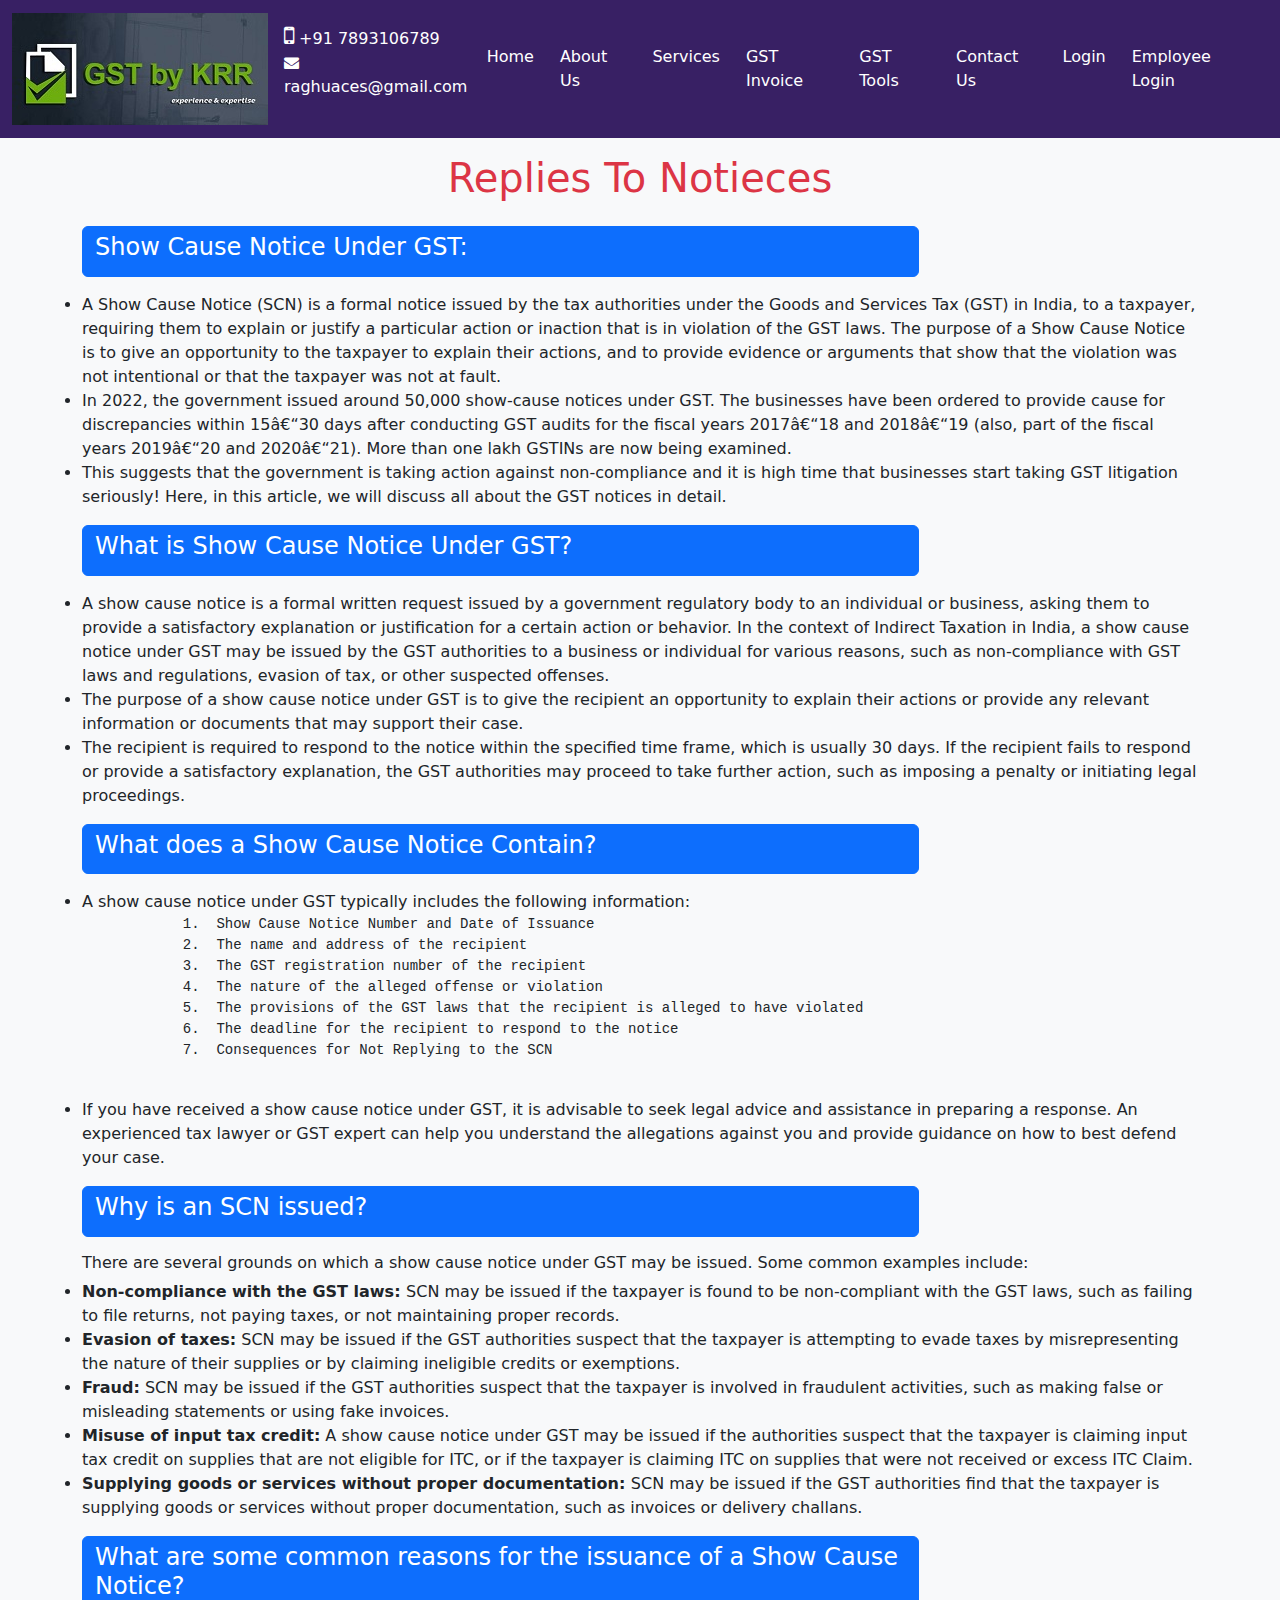
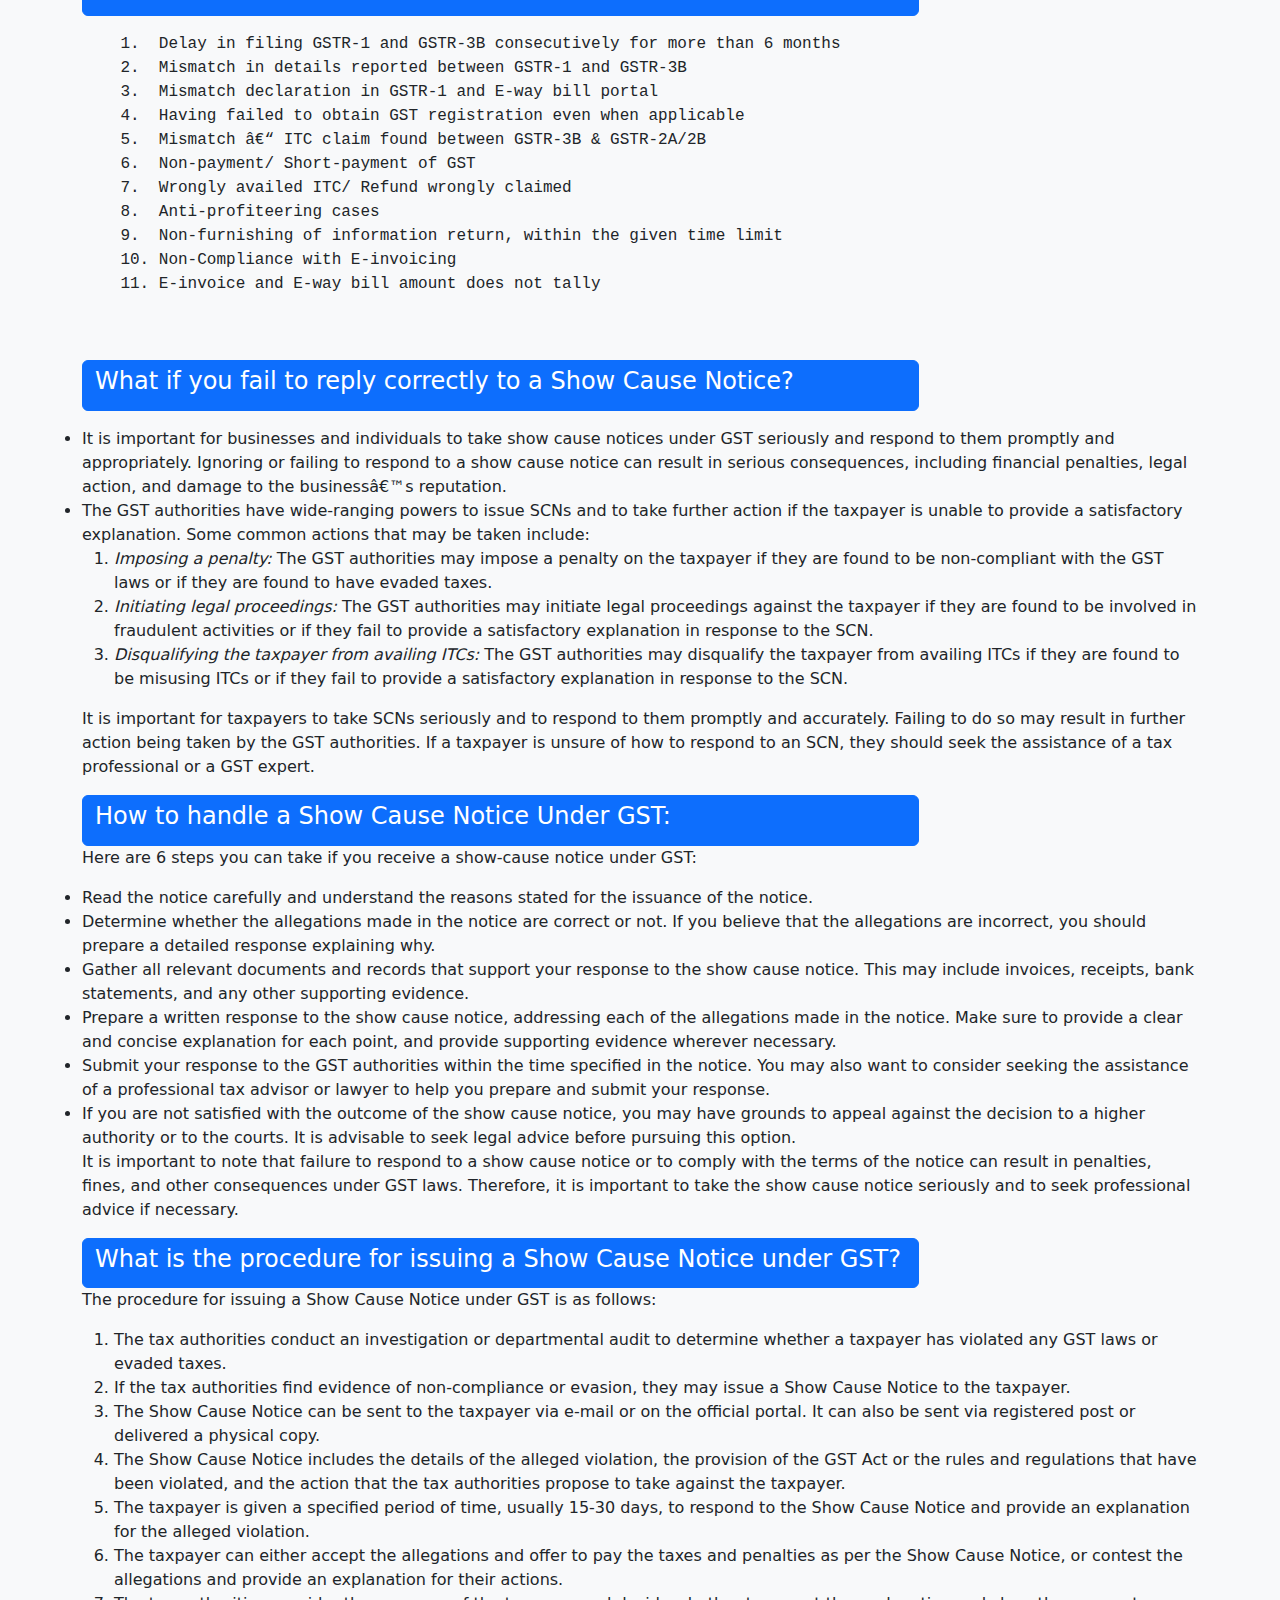
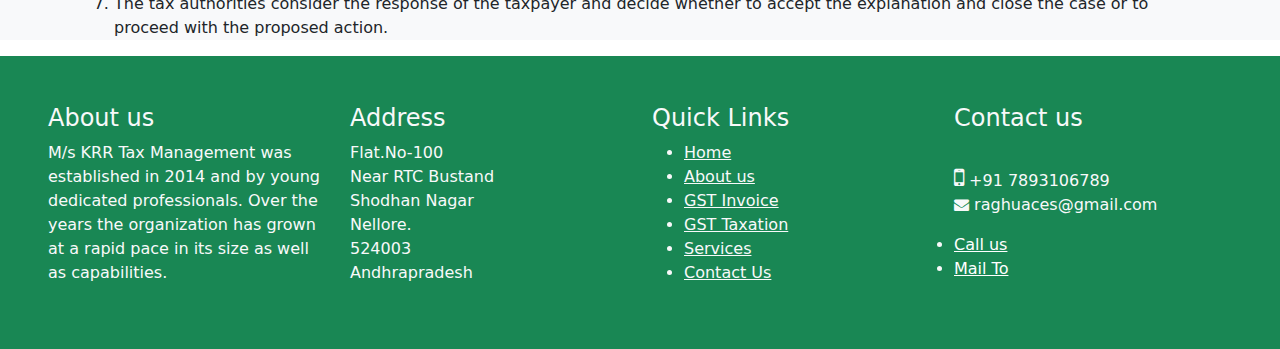
<file: repliestonotices.html>
<!DOCTYPE html>
<html lang="en">
  <head>
    <meta charset="UTT-8" />
    <meta name="viewport" content="width=device-width, initial-scale=1.0" />
    <title>Tax Management</title>
    <link href="https://cdn.jsdelivr.net/npm/bootstrap@5.3.2/dist/css/bootstrap.min.css" rel="stylesheet" integrity="sha384-T3c6CoIi6uLrA9TneNEoa7RxnatzjcDSCmG1MXxSR1GAsXEV/Dwwykc2MPK8M2HN" crossorigin="anonymous">
    <link rel="stylesheet" href="../BOOTSTRAP/css/bootstrap.min.css" />
    <link rel="stylesheet" href="https://cdnjs.cloudflare.com/ajax/libs/font-awesome/4.7.0/css/font-awesome.min.css">
    <link rel="stylesheet" href="style.css" />
  </head>
  <body>
              
    <header class="container-fluid">
      <nav class="navbar navbar-expand-sm">
        <a href="index.html" class="navbar-brand">
          <img src="images/logo.jpg" class="bg-primary" alt="" />
        </a>
        <button class="navbar-toggler" data-bs-target="#mynav" data-bs-toggle="collapse">
          <span class="navbar-toggler-icon"></span>
        </button>
        <div>
            <p>
                <i class="fa fa-mobile-phone" style="font-size:24px"></i>
                +91 7893106789<br>
                <i class="fa fa-envelope" style="font-size:15px"></i>
                raghuaces@gmail.com
              </p></div>
        <div id="mynav" class="collapse navbar-collapse justify-content-end">
          <ul class="navbar-nav">
            <li class="nav-item">
              <a href="index.html" class="nav-link">Home</a>
            </li>
            <li class="nav-item">
              <a href="about.html" class="nav-link" >About Us</a>
            </li>
            <span class="dropdown nav-link">Services
              <li class="nav-item">
              <ul class="dropbtn">
                <li class="dropdown-content">
                    <a href="gstinvoice.html" class="nav-link">GST Invoice Creation</a>
                    <a href="gstregistration.html" class="nav-link">GST Registration</a>
                    <a href="gstmonthlyfiling.html" class="nav-link">GST Monthly Filing Compliances</a>
                    <a href="gstannualreturn.html" class="nav-link">GST Anual Return Filing Compliances</a>
                    <a href="gstaudit.html" class="nav-link">GST Audit Services</a>
                    <a href="repliestonotices.html" class="nav-link">Replies to notices</a>
                    <a href="gstandincometaxappeals.html" class="nav-link">GST and Income Tax Appeals</a>
                    <a href="appealstotribunalsandHC.html" class="nav-link">Appeals to Tribunals and High Courts</a>
                </li></ul>
          </li></span>
            <li class="nav-item">
              <a href="gstinvoice.html" class="nav-link">GST Invoice</a>
            </li>
            <li class="nav-item">
              <a href="gsttaxation.html" class="nav-link">GST Tools</a>
            </li>
            <li class="nav-item">
              <a href="contact.html" class="nav-link">Contact Us</a>
            </li>
            <li class="nav-item">
              <a href="index.html" class="nav-link">Login</a>
            </li>
            <li class="nav-item">
              <a href="https://krrtaxmanagement.com/admin/index.php" class="nav-link">Employee Login</a>
            </li>
          </ul>
        </div>
      </nav>
    </header>
    <body>
      <main id="main">
      <div class="container-fluid bg-light">
        <h1 class="text-center p-3 text-danger">Replies To Notieces</h1>
        <div class="container text-start">
        <button class=" w-75 btn btn-primary text-start"><h4>Show Cause Notice Under GST:</h4> </button>
        <div class="panel">
          <p>
            <li class="">
                A Show Cause Notice (SCN) is a formal notice issued by the tax authorities under the Goods and Services Tax (GST) in India, to a taxpayer, requiring them to explain or justify a particular action or inaction that is in violation of the GST laws. The purpose of a Show Cause Notice is to give an opportunity to the taxpayer to explain their actions, and to provide evidence or arguments that show that the violation was not intentional or that the taxpayer was not at fault.
            </li>
            <li>In 2022, the government issued around 50,000 show-cause notices under GST. The businesses have been ordered to provide cause for discrepancies within 15–30 days after conducting GST audits for the fiscal years 2017–18 and 2018–19 (also, part of the fiscal years 2019–20 and 2020–21). More than one lakh GSTINs are now being examined.</li>
            <li>This suggests that the government is taking action against non-compliance and it is high time that businesses start taking GST litigation seriously! Here, in this article, we will discuss all about the GST notices in detail.
          </li>
            </p>
        </div>
        
        <button class="w-75 btn btn-primary text-start"><h4>What is Show Cause Notice Under GST?</h4></button>
        <div class="panel">
          <p>
            <li>A show cause notice is a formal written request issued by a government regulatory body to an individual or business, asking them to provide a satisfactory explanation or justification for a certain action or behavior. In the context of Indirect Taxation in India, a show cause notice under GST may be issued by the GST authorities to a business or individual for various reasons, such as non-compliance with GST laws and regulations, evasion of tax, or other suspected offenses.</li>
            <li>The purpose of a show cause notice under GST is to give the recipient an opportunity to explain their actions or provide any relevant information or documents that may support their case.</li>
            <li>The recipient is required to respond to the notice within the specified time frame, which is usually 30 days. If the recipient fails to respond or provide a satisfactory explanation, the GST authorities may proceed to take further action, such as imposing a penalty or initiating legal proceedings.</li>
          </p>
        </div>
        
        <button class="w-75 btn btn-primary text-start"><h4>What does a Show Cause Notice Contain?</h4></button>
        <div class="panel">
          <p>
          <li>A show cause notice under GST typically includes the following information:</li>
          <pre>
            1.	Show Cause Notice Number and Date of Issuance
            2.	The name and address of the recipient
            3.	The GST registration number of the recipient
            4.	The nature of the alleged offense or violation
            5.	The provisions of the GST laws that the recipient is alleged to have violated
            6.	The deadline for the recipient to respond to the notice
            7.	Consequences for Not Replying to the SCN
          </pre>
          <li>If you have received a show cause notice under GST, it is advisable to seek legal advice and assistance in preparing a response. An experienced tax lawyer or GST expert can help you understand the allegations against you and provide guidance on how to best defend your case.
          </li>
    
          </p>
        </div>
        
        <button class="w-75 btn btn-primary text-start"><h4>Why is an SCN issued?</h4></button>
        <div class="panel">
          <p>
            <h6>
            There are several grounds on which a show cause notice under GST may be issued. Some common examples include:
            </h6>
    <li><b>Non-compliance with the GST laws: </b>
    SCN may be issued if the taxpayer is found to be non-compliant with the GST laws, such as failing to file returns, not paying taxes, or not maintaining proper records.</li> 
    <li><b>Evasion of taxes:</b>
    SCN may be issued if the GST authorities suspect that the taxpayer is attempting to evade taxes by misrepresenting the nature of their supplies or by claiming ineligible credits or exemptions.</li>
    <li><b>Fraud:</b>
     SCN may be issued if the GST authorities suspect that the taxpayer is involved in fraudulent activities, such as making false or misleading statements or using fake invoices.</li>
    <li><b>Misuse of input tax credit:</b>
     A show cause notice under GST may be issued if the authorities suspect that the taxpayer is claiming input tax credit on supplies that are not eligible for ITC, or if the taxpayer is claiming ITC on supplies that were not received or excess ITC Claim.</li>
     <li><b>Supplying goods or services without proper documentation: </b>
    SCN may be issued if the GST authorities find that the taxpayer is supplying goods or services without proper documentation, such as invoices or delivery challans.
    </li>
         
        </p>
        </div>
        
        <button class="w-75 btn btn-primary text-start"><h4>What are some common reasons for the issuance of a Show Cause Notice?</h4></button>
        <div class="panel">
          <p>
            <pre style="font-size: 100%;">
    1.	Delay in filing GSTR-1 and GSTR-3B consecutively for more than 6 months
    2.	Mismatch in details reported between GSTR-1 and GSTR-3B
    3.	Mismatch declaration in GSTR-1 and E-way bill portal
    4.	Having failed to obtain GST registration even when applicable
    5.	Mismatch – ITC claim found between GSTR-3B & GSTR-2A/2B
    6.	Non-payment/ Short-payment of GST
    7.	Wrongly availed ITC/ Refund wrongly claimed
    8.	Anti-profiteering cases
    9.	Non-furnishing of information return, within the given time limit
    10.	Non-Compliance with E-invoicing
    11.	E-invoice and E-way bill amount does not tally
        
    </pre>
    
          </p>
        </div>
        
        <button class="w-75 btn btn-primary text-start"><h4>What if you fail to reply correctly to a Show Cause Notice?</h4></button>
        <div class="panel">
          <p>
            <li>It is important for businesses and individuals to take show cause notices under GST seriously and respond to them promptly and appropriately. Ignoring or failing to respond to a show cause notice can result in serious consequences, including financial penalties, legal action, and damage to the business’s reputation.</li>
            <li>The GST authorities have wide-ranging powers to issue SCNs and to take further action if the taxpayer is unable to provide a satisfactory explanation. Some common actions that may be taken include:</li>
           <ol> <li><i>Imposing a penalty: </i>The GST authorities may impose a penalty on the taxpayer if they are found to be non-compliant with the GST laws or if they are found to have evaded taxes.</li>
            <li><i>Initiating legal proceedings: </i>The GST authorities may initiate legal proceedings against the taxpayer if they are found to be involved in fraudulent activities or if they fail to provide a satisfactory explanation in response to the SCN.</li>
                <li><i>Disqualifying the taxpayer from availing ITCs:</i> The GST authorities may disqualify the taxpayer from availing ITCs if they are found to be misusing ITCs or if they fail to provide a satisfactory explanation in response to the SCN.</li>
            </ol>
            It is important for taxpayers to take SCNs seriously and to respond to them promptly and accurately. Failing to do so may result in further action being taken by the GST authorities. If a taxpayer is unsure of how to respond to an SCN, they should seek the assistance of a tax professional or a GST expert.
          </p>
        </div>
        
        <button class="w-75 btn btn-primary text-start"><h4>How to handle a Show Cause Notice Under GST:</h4></button>
        <div class="panel">
          <p>Here are 6 steps you can take if you receive a show-cause notice under GST:
            <li>Read the notice carefully and understand the reasons stated for the issuance of the notice.</li>
            <li>Determine whether the allegations made in the notice are correct or not. If you believe that the allegations are incorrect, you should prepare a detailed response explaining why.</li>
            <li>Gather all relevant documents and records that support your response to the show cause notice. This may include invoices, receipts, bank statements, and any other supporting evidence.</li>
            <li>Prepare a written response to the show cause notice, addressing each of the allegations made in the notice. Make sure to provide a clear and concise explanation for each point, and provide supporting evidence wherever necessary.</li>
            <li>Submit your response to the GST authorities within the time specified in the notice. You may also want to consider seeking the assistance of a professional tax advisor or lawyer to help you prepare and submit your response.</li>
            <li>If you are not satisfied with the outcome of the show cause notice, you may have grounds to appeal against the decision to a higher authority or to the courts. It is advisable to seek legal advice before pursuing this option.</li>
                
            It is important to note that failure to respond to a show cause notice or to comply with the terms of the notice can result in penalties, fines, and other consequences under GST laws. Therefore, it is important to take the show cause notice seriously and to seek professional advice if necessary.
    
          </p>
        </div>
        
        <button class="w-75 btn btn-primary text-start"><h4>What is the procedure for issuing a Show Cause Notice under GST?</h4></button>
        <div class="panel">
          <p>The procedure for issuing a Show Cause Notice under GST is as follows:
            <ol>
        <li>The tax authorities conduct an investigation or departmental audit to determine whether a taxpayer has violated any GST laws or evaded taxes.</li>
        <li>If the tax authorities find evidence of non-compliance or evasion, they may issue a Show Cause Notice to the taxpayer.</li>
        <li>The Show Cause Notice can be sent to the taxpayer via e-mail or on the official portal. It can also be sent via registered post or delivered a physical copy.</li>
        <li>The Show Cause Notice includes the details of the alleged violation, the provision of the GST Act or the rules and regulations that have been violated, and the action that the tax authorities propose to take against the taxpayer.</li>
        <li>The taxpayer is given a specified period of time, usually 15-30 days, to respond to the Show Cause Notice and provide an explanation for the alleged violation.</li>
        <li>The taxpayer can either accept the allegations and offer to pay the taxes and penalties as per the Show Cause Notice, or contest the allegations and provide an explanation for their actions.</li>
        <li>The tax authorities consider the response of the taxpayer and decide whether to accept the explanation and close the case or to proceed with the proposed action.</li>
    
            </ol>
    
          </p>
        </div>
        </div>
        </div>
      </main>
    </body>
    <footer>
        <section class="container-fluid justify-content-center align-items-center bg-success d-inlineblock p-5">
          <div class="row">
            <div class="col-12 ol-sm-12 col-md-6 col-lg-3 col-xl-3 text-light">
            <h4>About us</h4>
            <p class="justify-content-center">
              M/s KRR Tax Management was established in 2014 and by young
              dedicated professionals. Over the years the organization has grown
              at a rapid pace in its size as well as capabilities.
            </p>
          </div>
          <div class="col-12 ol-sm-12 col-md-6 col-lg-3 col-xl-3 text-light ">
            <h4>Address</h4>
            <p>
              Flat.No-100<br />
              Near RTC Bustand<br />
              Shodhan Nagar<br />
              Nellore.<br />
              524003<br />
              Andhrapradesh
            </p>
          </div>
          <div class="col-12 ol-sm-12 col-md-6 col-lg-3 col-xl-3 text-light">
            <h4>Quick Links</h4>
            <ul>
              <li><a href="index.html" class="text-light">Home</a></li>
              <li><a href="about.html" class="text-light">About us</a></li>
              <li><a href="gstinvoice.html" class="text-light">GST Invoice</a></li>
              <li><a href="gsttaxation.html" class="text-light">GST Taxation</a></li>
              <li><a href="services.html" class="text-light">Services</a></li>
              <li><a href="contactus.html" class="text-light">Contact Us</a></li>
            </ul>
          </div>
          <div class="col-12 ol-sm-12 col-md-6 col-lg-3 col-xl-3 text-light">
            <h4>Contact us</h4>
            <br />
            <p>
              <i class="fa fa-mobile-phone" style="font-size: 24px"></i>
              +91 7893106789<br />
              <i class="fa fa-envelope" style="font-size: 15px"></i>
              raghuaces@gmail.com
              <li><a href="tel:+917893106789" style="color: white;">Call us</a></li>
              <li><a href="mailto:raghuaces@gmail.com" style="color: white;">Mail To</a></li>
            </p>
          </div>
          </div>
        </section>
      </footer>
      <script src="https://static.elfsight.com/platform/platform.js" data-use-service-core defer></script>
<div class="elfsight-app-b7455443-2a0b-4268-97a1-edd500ea169c" data-elfsight-app-lazy></div>
      <script src="https://cdn.jsdelivr.net/npm/bootstrap@5.3.2/dist/js/bootstrap.bundle.min.js" integrity="sha384-C6RzsynM9kWDrMNeT87bh95OGNyZPhcTNXj1NW7RuBCsyN/o0jlpcV8Qyq46cDfL" crossorigin="anonymous"></script>
      <script src="../../BOOTSTRAP/js/bootstrap.bundle.min.js"></script>
      <script src="https://cdn.jsdelivr.net/npm/bootstrap@4.3.1/dist/js/bootstrap.min.js" integrity="sha384-JjSmVgyd0p3pXB1rRibZUAYoIIy6OrQ6VrjIEaFf/nJGzIxFDsf4x0xIM+B07jRM" crossorigin="anonymous"></script>  </body>
  </html>
</file>
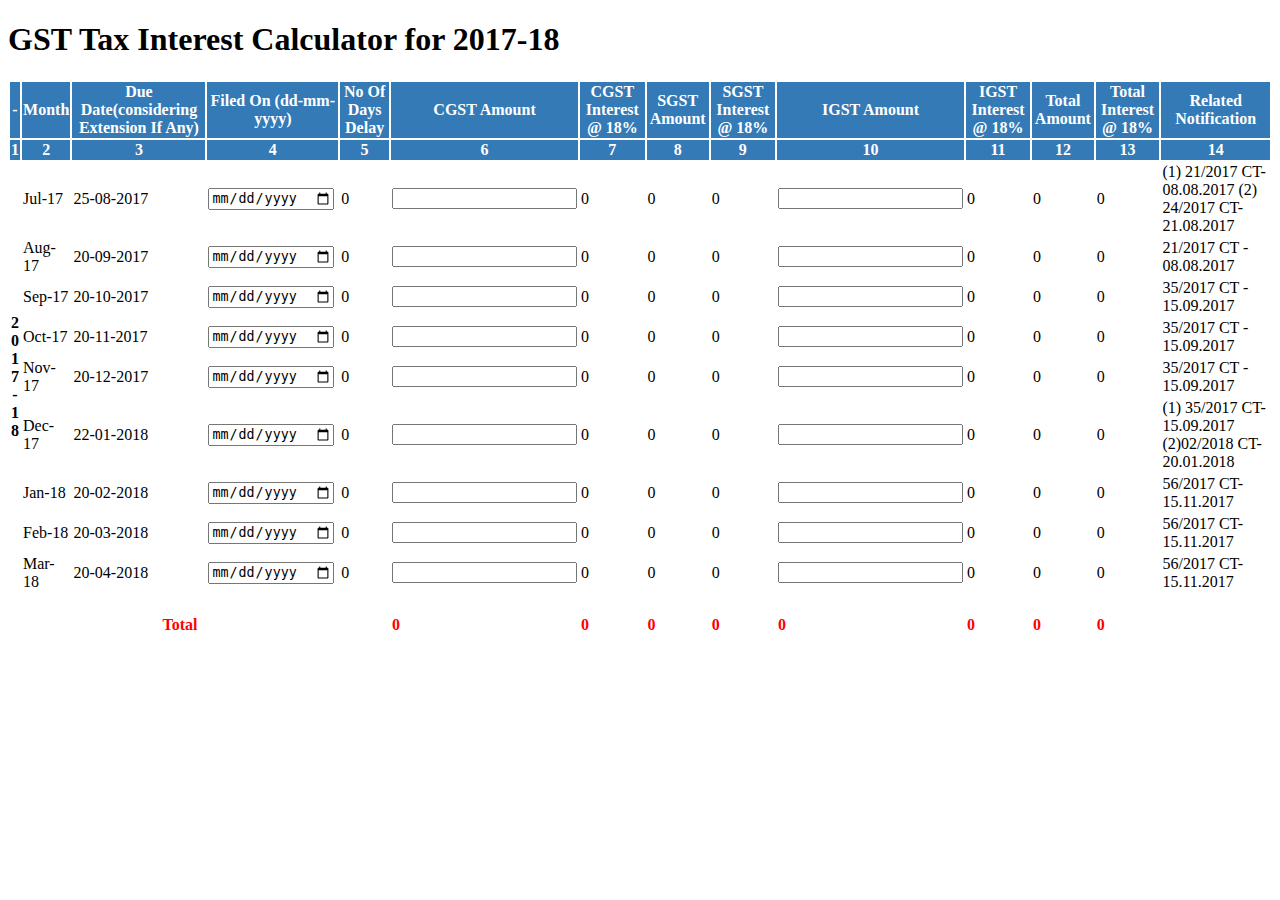
<file: taxosmart.html>
<!DOCTYPE html>
<html>
    <div class="tab-pane active" id="201718">
        <h1>GST Tax Interest Calculator for 2017-18</h1>
     <div class="table-responsive">
        <table class="table table-bordered">
            <thead style="background-color: #337ab7; color: #fff">
                <tr>
                    <th scope="col">-</th>
                    <th scope="col">Month</th>
                    <th scope="col">Due Date(considering Extension If Any)</th>
                    <th scope="col">Filed On (dd-mm-yyyy)</th>
                    <th scope="col">No Of Days Delay</th>
                    <th scope="col">CGST Amount</th>
                    <th scope="col">CGST Interest @ 18%</th>
                    <th scope="col">SGST Amount</th>
                    <th scope="col">SGST Interest @ 18%</th>
                    <th scope="col">IGST Amount</th>
                    <th scope="col">IGST Interest @ 18%</th>
                    <th scope="col">Total Amount</th>
                    <th scope="col">Total Interest @ 18%</th>
                    <th scope="col">Related Notification</th>

                </tr>
                <tr>
                    <th style="text-align: center">1</th>
                    <th style="text-align: center">2</th>
                    <th style="text-align: center">3</th>
                    <th style="text-align: center">4</th>
                    <th style="text-align: center">5</th>
                    <th style="text-align: center">6</th>
                    <th style="text-align: center">7</th>
                    <th style="text-align: center">8</th>
                    <th style="text-align: center">9</th>
                    <th style="text-align: center">10</th>
                    <th style="text-align: center">11</th>
                    <th style="text-align: center">12</th>
                    <th style="text-align: center">13</th>
                    <th style="text-align: center">14</th>
                </tr>
            </thead>
            <tbody>
                <tr>
                    <th scope="row" rowspan="9" style="vertical-align: middle">2<br>0<br>1<br>7<br>-<br>1<br>8<br></th>
                    <td>Jul-17</td>
                    <td ng-init="gCtr.g201718.a.dueDate='25-08-2017'" id="duedate">25-08-2017</td>
                    <td><input type="date" class="form-control ng-pristine ng-untouched ng-valid" ng-model="gCtr.g201718.a.filedOn" ng-change="gCtr.calcNoOfDays('g201718','a')" id="dateoffiling" onchange="interestAmount()"></td>
                    <td ng-model="gCtr.g201718.a.noOfDays" ng-init="gCtr.g201718.a.noOfDays=0" class="ng-pristine ng-untouched ng-valid ng-binding" id="delaydays">0</td>
                    <td><input type="text" class="form-control ng-pristine ng-untouched ng-valid" ng-model="gCtr.g201718.a.cgstAmt" ng-init="gCtr.g201718.a.cgstAmt=0" ng-change="gCtr.calcCgstRate('g201718','a')"></td>
                    <td ng-init="gCtr.g201718.a.cgstInt=0" class="ng-binding">0</td>
                    <td ng-init="gCtr.g201718.a.sgstAmt=0" class="ng-binding">0</td>
                    <td ng-init="gCtr.g201718.a.sgstInt=0" class="ng-binding">0</td>
                    <td><input type="text" class="form-control ng-pristine ng-untouched ng-valid" ng-model="gCtr.g201718.a.igstAmt" ng-init="gCtr.g201718.a.igstAmt=0" ng-change="gCtr.calcIgstRate('g201718','a')"></td>
                    <td ng-init="gCtr.g201718.a.igstInt=0" class="ng-binding">0</td>
                    <td ng-init="gCtr.g201718.a.totalAmt=0" class="ng-binding">0</td>
                    <td ng-init="gCtr.g201718.a.totalInt=0" class="ng-binding">0</td>
                    <td>(1) 21/2017 CT-08.08.2017 (2) 24/2017 CT-21.08.2017</td>

                </tr>
                <tr>
                    <td>Aug-17</td>
                    <td ng-init="gCtr.g201718.b.dueDate='20-09-2017'" id="duedate">20-09-2017</td>
                    <td><input type="date" class="form-control ng-pristine ng-untouched ng-valid" ng-model="gCtr.g201718.b.filedOn" ng-change="gCtr.calcNoOfDays('g201718','b')" ></td>
                    <td ng-model="gCtr.g201718.b.noOfDays" ng-init="gCtr.g201718.b.noOfDays=0" class="ng-pristine ng-untouched ng-valid ng-binding">0</td>
                    <td><input type="text" class="form-control ng-pristine ng-untouched ng-valid" ng-model="gCtr.g201718.b.cgstAmt" ng-init="gCtr.g201718.b.cgstAmt=0" ng-change="gCtr.calcCgstRate('g201718','b')"></td>
                    <td ng-init="gCtr.g201718.b.cgstInt=0" class="ng-binding">0</td>
                    <td ng-init="gCtr.g201718.b.sgstAmt=0" class="ng-binding">0</td>
                    <td ng-init="gCtr.g201718.b.sgstInt=0" class="ng-binding">0</td>
                    <td><input type="text" class="form-control ng-pristine ng-untouched ng-valid" ng-model="gCtr.g201718.b.igstAmt" ng-init="gCtr.g201718.b.igstAmt=0" ng-change="gCtr.calcIgstRate('g201718','b')"></td>
                    <td ng-init="gCtr.g201718.b.igstInt=0" class="ng-binding">0</td>
                    <td ng-init="gCtr.g201718.b.totalAmt=0" class="ng-binding">0</td>
                    <td ng-init="gCtr.g201718.b.totalInt=0" class="ng-binding">0</td>
                    <td>21/2017 CT - 08.08.2017</td>
                </tr>
                <tr>
                    <td>Sep-17</td>
                    <td ng-init="gCtr.g201718.c.dueDate='20-10-2017'">20-10-2017</td>
                    <td><input type="date" class="form-control ng-pristine ng-untouched ng-valid" ng-model="gCtr.g201718.c.filedOn" ng-change="gCtr.calcNoOfDays('g201718','c')"></td>
                    <td ng-model="gCtr.g201718.c.noOfDays" ng-init="gCtr.g201718.c.noOfDays=0" class="ng-pristine ng-untouched ng-valid ng-binding">0</td>
                    <td><input type="text" class="form-control ng-pristine ng-untouched ng-valid" ng-model="gCtr.g201718.c.cgstAmt" ng-init="gCtr.g201718.c.cgstAmt=0" ng-change="gCtr.calcCgstRate('g201718','c')"></td>
                    <td ng-init="gCtr.g201718.c.cgstInt=0" class="ng-binding">0</td>
                    <td ng-init="gCtr.g201718.c.sgstAmt=0" class="ng-binding">0</td>
                    <td ng-init="gCtr.g201718.c.sgstInt=0" class="ng-binding">0</td>
                    <td><input type="text" class="form-control ng-pristine ng-untouched ng-valid" ng-model="gCtr.g201718.c.igstAmt" ng-init="gCtr.g201718.c.igstAmt=0" ng-change="gCtr.calcIgstRate('g201718','c')"></td>
                    <td ng-init="gCtr.g201718.c.igstInt=0" class="ng-binding">0</td>
                    <td ng-init="gCtr.g201718.c.totalAmt=0" class="ng-binding">0</td>
                    <td ng-init="gCtr.g201718.c.totalInt=0" class="ng-binding">0</td>
                    <td>35/2017 CT - 15.09.2017</td>
                </tr>
                <tr>
                    <td>Oct-17</td>
                    <td ng-init="gCtr.g201718.d.dueDate='20-11-2017'">20-11-2017</td>
                    <td><input type="date" class="form-control ng-pristine ng-untouched ng-valid" ng-model="gCtr.g201718.d.filedOn" ng-change="gCtr.calcNoOfDays('g201718','d')"></td>
                    <td ng-model="gCtr.g201718.d.noOfDays" ng-init="gCtr.g201718.d.noOfDays=0" class="ng-pristine ng-untouched ng-valid ng-binding">0</td>
                    <td><input type="text" class="form-control ng-pristine ng-untouched ng-valid" ng-model="gCtr.g201718.d.cgstAmt" ng-init="gCtr.g201718.d.cgstAmt=0" ng-change="gCtr.calcCgstRate('g201718','d')"></td>
                    <td ng-init="gCtr.g201718.d.cgstInt=0" class="ng-binding">0</td>
                    <td ng-init="gCtr.g201718.d.sgstAmt=0" class="ng-binding">0</td>
                    <td ng-init="gCtr.g201718.d.sgstInt=0" class="ng-binding">0</td>
                    <td><input type="text" class="form-control ng-pristine ng-untouched ng-valid" ng-model="gCtr.g201718.d.igstAmt" ng-init="gCtr.g201718.d.igstAmt=0" ng-change="gCtr.calcIgstRate('g201718','d')"></td>
                    <td ng-init="gCtr.g201718.d.igstInt=0" class="ng-binding">0</td>
                    <td ng-init="gCtr.g201718.d.totalAmt=0" class="ng-binding">0</td>
                    <td ng-init="gCtr.g201718.d.totalInt=0" class="ng-binding">0</td>
                    <td>35/2017 CT - 15.09.2017</td>
                </tr>
                <tr>
                    <td>Nov-17</td>
                    <td ng-init="gCtr.g201718.e.dueDate='20-12-2017'">20-12-2017</td>
                    <td><input type="date" class="form-control ng-pristine ng-untouched ng-valid" ng-model="gCtr.g201718.e.filedOn" ng-change="gCtr.calcNoOfDays('g201718','e')"></td>
                    <td ng-model="gCtr.g201718.e.noOfDays" ng-init="gCtr.g201718.e.noOfDays=0" class="ng-pristine ng-untouched ng-valid ng-binding">0</td>
                    <td><input type="text" class="form-control ng-pristine ng-untouched ng-valid" ng-model="gCtr.g201718.e.cgstAmt" ng-init="gCtr.g201718.e.cgstAmt=0" ng-change="gCtr.calcCgstRate('g201718','e')"></td>
                    <td ng-init="gCtr.g201718.e.cgstInt=0" class="ng-binding">0</td>
                    <td ng-init="gCtr.g201718.e.sgstAmt=0" class="ng-binding">0</td>
                    <td ng-init="gCtr.g201718.e.sgstInt=0" class="ng-binding">0</td>
                    <td><input type="text" class="form-control ng-pristine ng-untouched ng-valid" ng-model="gCtr.g201718.e.igstAmt" ng-init="gCtr.g201718.e.igstAmt=0" ng-change="gCtr.calcIgstRate('g201718','e')"></td>
                    <td ng-init="gCtr.g201718.e.igstInt=0" class="ng-binding">0</td>
                    <td ng-init="gCtr.g201718.e.totalAmt=0" class="ng-binding">0</td>
                    <td ng-init="gCtr.g201718.e.totalInt=0" class="ng-binding">0</td>
                    <td>35/2017 CT - 15.09.2017</td>
                </tr>
                <tr>
                    <td>Dec-17</td>
                    <td ng-init="gCtr.g201718.f.dueDate='22-01-2018'">22-01-2018</td>
                    <td><input type="date" class="form-control ng-pristine ng-untouched ng-valid" ng-model="gCtr.g201718.f.filedOn" ng-change="gCtr.calcNoOfDays('g201718','f')"></td>
                    <td ng-model="gCtr.g201718.f.noOfDays" ng-init="gCtr.g201718.f.noOfDays=0" class="ng-pristine ng-untouched ng-valid ng-binding">0</td>
                    <td><input type="text" class="form-control ng-pristine ng-untouched ng-valid" ng-model="gCtr.g201718.f.cgstAmt" ng-init="gCtr.g201718.f.cgstAmt=0" ng-change="gCtr.calcCgstRate('g201718','f')"></td>
                    <td ng-init="gCtr.g201718.f.cgstInt=0" class="ng-binding">0</td>
                    <td ng-init="gCtr.g201718.f.sgstAmt=0" class="ng-binding">0</td>
                    <td ng-init="gCtr.g201718.f.sgstInt=0" class="ng-binding">0</td>
                    <td><input type="text" class="form-control ng-pristine ng-untouched ng-valid" ng-model="gCtr.g201718.f.igstAmt" ng-init="gCtr.g201718.f.igstAmt=0" ng-change="gCtr.calcIgstRate('g201718','f')"></td>
                    <td ng-init="gCtr.g201718.f.igstInt=0" class="ng-binding">0</td>
                    <td ng-init="gCtr.g201718.f.totalAmt=0" class="ng-binding">0</td>
                    <td ng-init="gCtr.g201718.f.totalInt=0" class="ng-binding">0</td>
                    <td>(1) 35/2017 CT-15.09.2017 (2)02/2018 CT-20.01.2018</td>
                </tr>
                <tr>
                    <td>Jan-18</td>
                    <td ng-init="gCtr.g201718.g.dueDate='20-02-2018'">20-02-2018</td>
                    <td><input type="date" class="form-control ng-pristine ng-untouched ng-valid" ng-model="gCtr.g201718.g.filedOn" ng-change="gCtr.calcNoOfDays('g201718','g')"></td>
                    <td ng-model="gCtr.g201718.g.noOfDays" ng-init="gCtr.g201718.g.noOfDays=0" class="ng-pristine ng-untouched ng-valid ng-binding">0</td>
                    <td><input type="text" class="form-control ng-pristine ng-untouched ng-valid" ng-model="gCtr.g201718.g.cgstAmt" ng-init="gCtr.g201718.g.cgstAmt=0" ng-change="gCtr.calcCgstRate('g201718','g')"></td>
                    <td ng-init="gCtr.g201718.g.cgstInt=0" class="ng-binding">0</td>
                    <td ng-init="gCtr.g201718.g.sgstAmt=0" class="ng-binding">0</td>
                    <td ng-init="gCtr.g201718.g.sgstInt=0" class="ng-binding">0</td>
                    <td><input type="text" class="form-control ng-pristine ng-untouched ng-valid" ng-model="gCtr.g201718.g.igstAmt" ng-init="gCtr.g201718.g.igstAmt=0" ng-change="gCtr.calcIgstRate('g201718','g')"></td>
                    <td ng-init="gCtr.g201718.g.igstInt=0" class="ng-binding">0</td>
                    <td ng-init="gCtr.g201718.g.totalAmt=0" class="ng-binding">0</td>
                    <td ng-init="gCtr.g201718.g.totalInt=0" class="ng-binding">0</td>
                    <td>56/2017 CT-15.11.2017</td>
                </tr>
                <tr>
                    <td>Feb-18</td>
                    <td ng-init="gCtr.g201718.h.dueDate='20-03-2018'">20-03-2018</td>
                    <td><input type="date" class="form-control ng-pristine ng-untouched ng-valid" ng-model="gCtr.g201718.h.filedOn" ng-change="gCtr.calcNoOfDays('g201718','h')"></td>
                    <td ng-model="gCtr.g201718.h.noOfDays" ng-init="gCtr.g201718.h.noOfDays=0" class="ng-pristine ng-untouched ng-valid ng-binding">0</td>
                    <td><input type="text" class="form-control ng-pristine ng-untouched ng-valid" ng-model="gCtr.g201718.h.cgstAmt" ng-init="gCtr.g201718.h.cgstAmt=0" ng-change="gCtr.calcCgstRate('g201718','h')"></td>
                    <td ng-init="gCtr.g201718.h.cgstInt=0" class="ng-binding">0</td>
                    <td ng-init="gCtr.g201718.h.sgstAmt=0" class="ng-binding">0</td>
                    <td ng-init="gCtr.g201718.h.sgstInt=0" class="ng-binding">0</td>
                    <td><input type="text" class="form-control ng-pristine ng-untouched ng-valid" ng-model="gCtr.g201718.h.igstAmt" ng-init="gCtr.g201718.h.igstAmt=0" ng-change="gCtr.calcIgstRate('g201718','h')"></td>
                    <td ng-init="gCtr.g201718.h.igstInt=0" class="ng-binding">0</td>
                    <td ng-init="gCtr.g201718.h.totalAmt=0" class="ng-binding">0</td>
                    <td ng-init="gCtr.g201718.h.totalInt=0" class="ng-binding">0</td>
                    <td>56/2017 CT-15.11.2017</td>
                </tr>
                <tr>
                    <td>Mar-18</td>
                    <td ng-init="gCtr.g201718.i.dueDate='20-04-2018'">20-04-2018</td>
                    <td><input type="date" class="form-control ng-pristine ng-untouched ng-valid" ng-model="gCtr.g201718.i.filedOn" ng-change="gCtr.calcNoOfDays('g201718','i')"></td>
                    <td ng-model="gCtr.g201718.i.noOfDays" ng-init="gCtr.g201718.i.noOfDays=0" class="ng-pristine ng-untouched ng-valid ng-binding">0</td>
                    <td><input type="text" class="form-control ng-pristine ng-untouched ng-valid" ng-model="gCtr.g201718.i.cgstAmt" ng-init="gCtr.g201718.i.cgstAmt=0" ng-change="gCtr.calcCgstRate('g201718','i')"></td>
                    <td ng-init="gCtr.g201718.i.cgstInt=0" class="ng-binding">0</td>
                    <td ng-init="gCtr.g201718.i.sgstAmt=0" class="ng-binding">0</td>
                    <td ng-init="gCtr.g201718.i.sgstInt=0" class="ng-binding">0</td>
                    <td><input type="text" class="form-control ng-pristine ng-untouched ng-valid" ng-model="gCtr.g201718.i.igstAmt" ng-init="gCtr.g201718.i.igstAmt=0" ng-change="gCtr.calcIgstRate('g201718','i')"></td>
                    <td ng-init="gCtr.g201718.i.igstInt=0" class="ng-binding">0</td>
                    <td ng-init="gCtr.g201718.i.totalAmt=0" class="ng-binding">0</td>
                    <td ng-init="gCtr.g201718.i.totalInt=0" class="ng-binding">0</td>
                    <td>56/2017 CT-15.11.2017</td>
                </tr>
                <tr style="color: red">
                    <th scope="row"></th>
                    <td colspan="3" style="text-align: center"><h4>Total</h4></td>
                    <td></td>
                    <td ng-init="gCtr.g201718.grandCgstAmt=0"><h4 class="ng-binding">0</h4></td>
                    <td ng-init="gCtr.g201718.grandCgstInt=0"><h4 class="ng-binding">0</h4></td>
                    <td ng-init="gCtr.g201718.grandSgstAmt=0"><h4 class="ng-binding">0</h4></td>
                    <td ng-init="gCtr.g201718.grandSgstInt=0"><h4 class="ng-binding">0</h4></td>
                    <td ng-init="gCtr.g201718.grandIgstAmt=0"><h4 class="ng-binding">0</h4></td>
                    <td ng-init="gCtr.g201718.grandIgstInt=0"><h4 class="ng-binding">0</h4></td>
                    <td ng-init="gCtr.g201718.grandTotalAmt=0"><h4><b class="ng-binding">0</b></h4></td>
                    <td ng-init="gCtr.g201718.grandTotalInt=0"><h4><b class="ng-binding">0</b></h4></td>
                    <td></td>
                </tr>

            </tbody>

        </table>
</div>
        <br>
    </div>
    <script>
        let interestAmount = () => {
          var date1 = document.getElementById("duedate").textContent;
          var chunks = date1.split('-');
          var date1 = [chunks[1],chunks[0],chunks[2]].join("-");
          var date2 = document.getElementById("dateoffiling").value;
          var date1=new Date(date1);
          var date2= new Date(date2);
          var time_difference = date2.getTime() - date1.getTime(); 
          var delaydays = Math.round(time_difference / (1000 * 60 * 60 * 24)); 
          document.getElementById("delaydays").innerHTML=delaydays;
          var cgstamount = document.getElementById("cgstamount").value;
          var sgstamount = document.getElementById("cgstamount").value;
          document.getElementById("sgstamount").innerHTML=sgstamount;
          var cgstinterest= (delaydays/365)*(18/100)*cgstamount;
          var cgstinterest = cgstinterest.toFixed(2);
          document.getElementById("cgstinterest").innerHTML = cgstinterest;
          var sgstinterest = cgstinterest;
          document.getElementById("sgstinterest").innerHTML = sgstinterest;

          var igstamount = document.getElementById("igstamount").value;
          var igstinterest = (delaydays/365)*(18/100)*igstamount;
          var igstinterest =igstinterest.toFixed(2);
          document.getElementById("igstinterest").innerHTML = igstinterest;

          var totalamount = Number(cgstamount) + Number(sgstamount) + Number(igstamount);
          document.getElementById("totalamount").innerHTML = totalamount;

          var totalinterest = Number(cgstinterest) + Number(sgstinterest) + Number(igstinterest);
          var totalinterest = totalinterest.toFixed(2);
          document.getElementById("totalinterest").innerHTML = totalinterest;
        }
      </script>
</html>
</file>
<file: BOOTSTRAP/project/style.css>
.nav-link{
    background-color: green;
    margin-right: 8px;
    color: white;
    padding: 10px 20px !important;
}
@media(max-width:996px){
    .nav-link{
        margin-right: 0px;
        margin-bottom: 10px;
    }
}
.container {
    position: relative;
    text-align: center;
    color: rgb(20, 19, 19);
    display: clear;
  }
.bg1-text{
    width: 50%;
    height: 80px;
    position: absolute;
    margin-top: 100px;
    text-align: left;
    justify-content: center;
    padding: 5px;
  }
  button:hover{
    animation-duration: 1s;
  }
  .clearfix{
    display: inline-block;
    clear: both;
  }
  .float{
    float: left;
  }
</file>
<file: style.css>
*{
  box-sizing: border-box;
}
body{
  margin:auto;
}
header{
  width: 100%;
  background-color: rgb(56, 32, 100);
  color: white;
}
.nav-link{
  margin-right:10px;
  color: white
}
.bg img{
  width: 100%;
  height: 475px;
}
@media(max-width:996px){
  .nav-link{
      margin-right: 0px;
      margin-bottom: 6px;
  }
}
.card img{
  height: 150px;
}
footer{
  background-color:green;
  overflow: hidden;
  justify-content: center;
  float: left;
 }
 .companies div h3{
  width: 250px;
  height: 60px;
  padding: 15px;
  justify-content: center;
  color: white;
  font-size: medium;
  text-align: auto;
}

      .dropbtn {
      color: white;
      cursor: pointer;
    }
    
    .dropdown {
      position: relative;
      display: inline-block;
    }
    
    .dropdown-content {
      display: none;
      position: absolute;
      background-color: #f9f9f9;
      min-width: 300px;
      z-index: 1;
    }
    
    .dropdown-content a {
      color: black;
      text-decoration: none;
      display: block;
    }
    
    .dropdown-content a:hover {background-color: #e2a3a3}
    
    .dropdown:hover .dropdown-content {
      display: block;
    }
 .contact_form{
  background-color: #bdb7b7;
 }  
 .address{
  background-color: rgba(226, 165, 141, 0.452);
  border-radius: 5%;
  justify-content: center;
  font-size: larger;
 }
</file>
